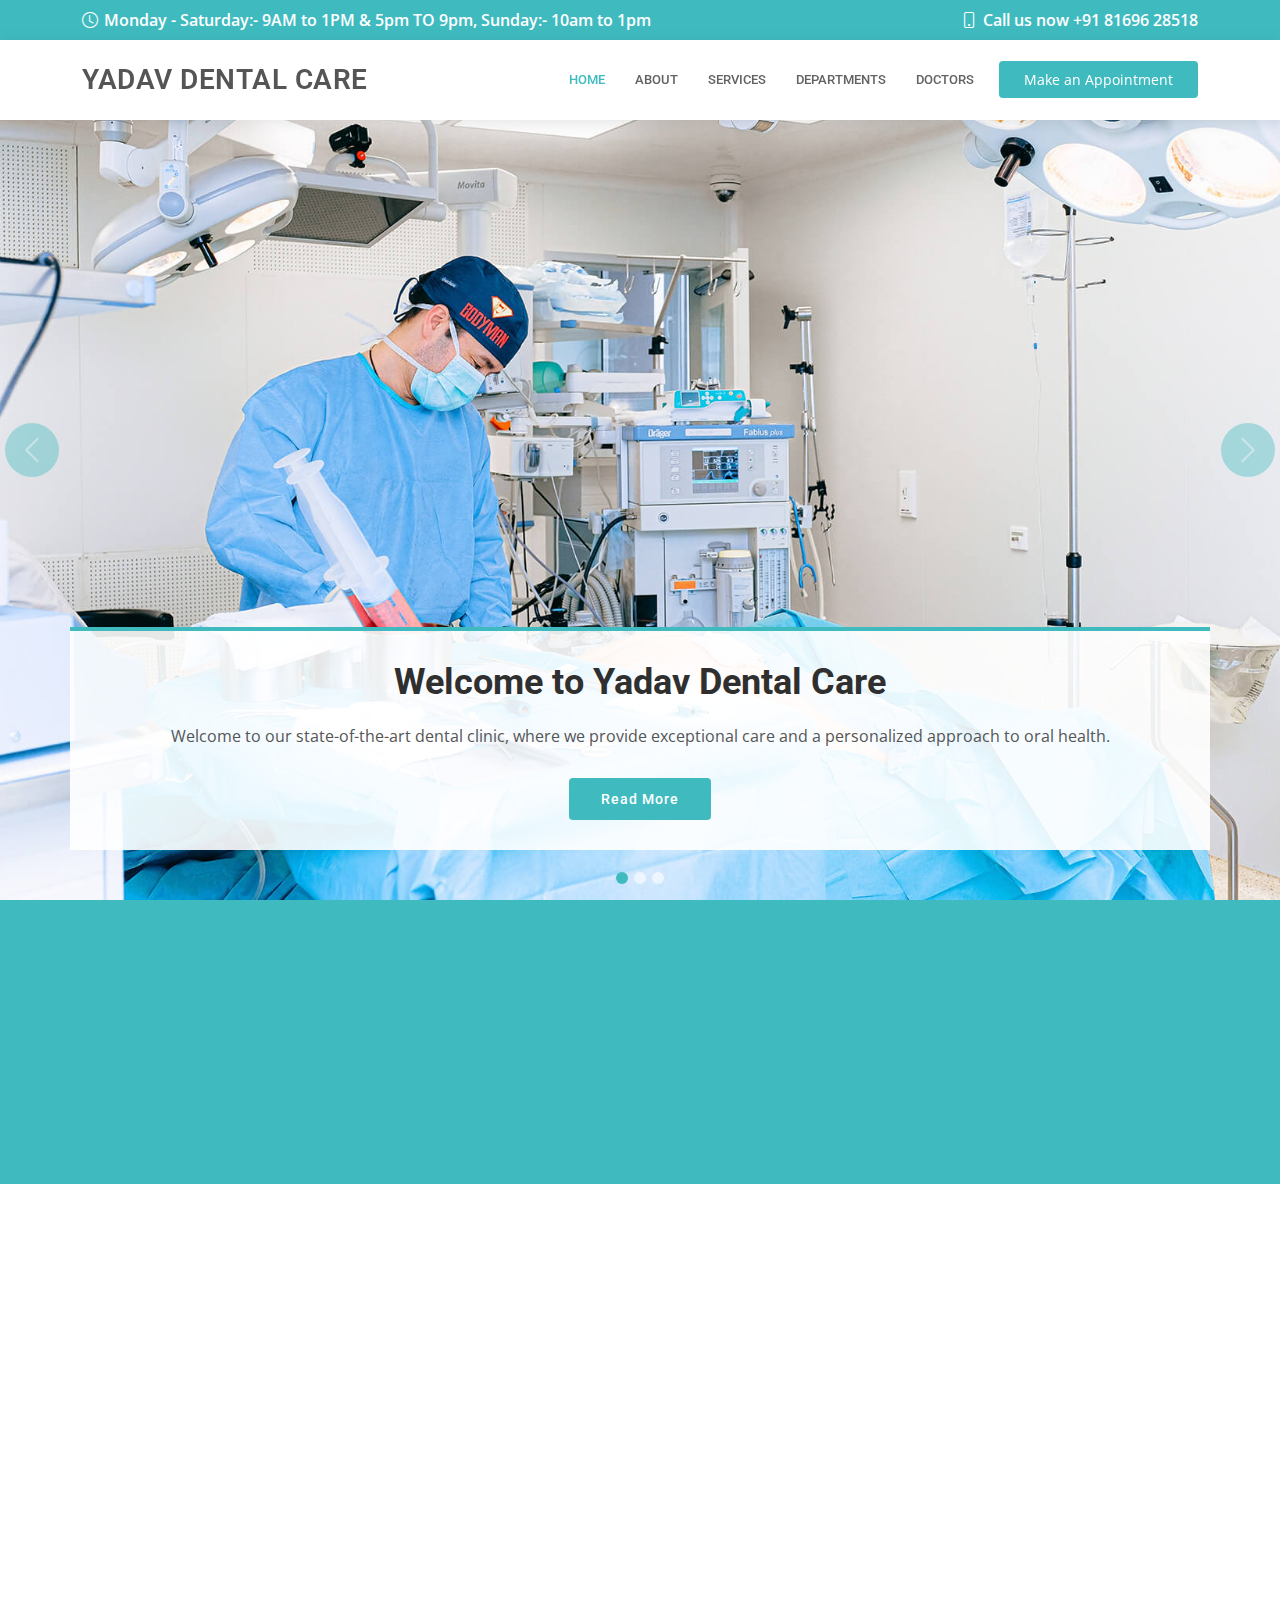
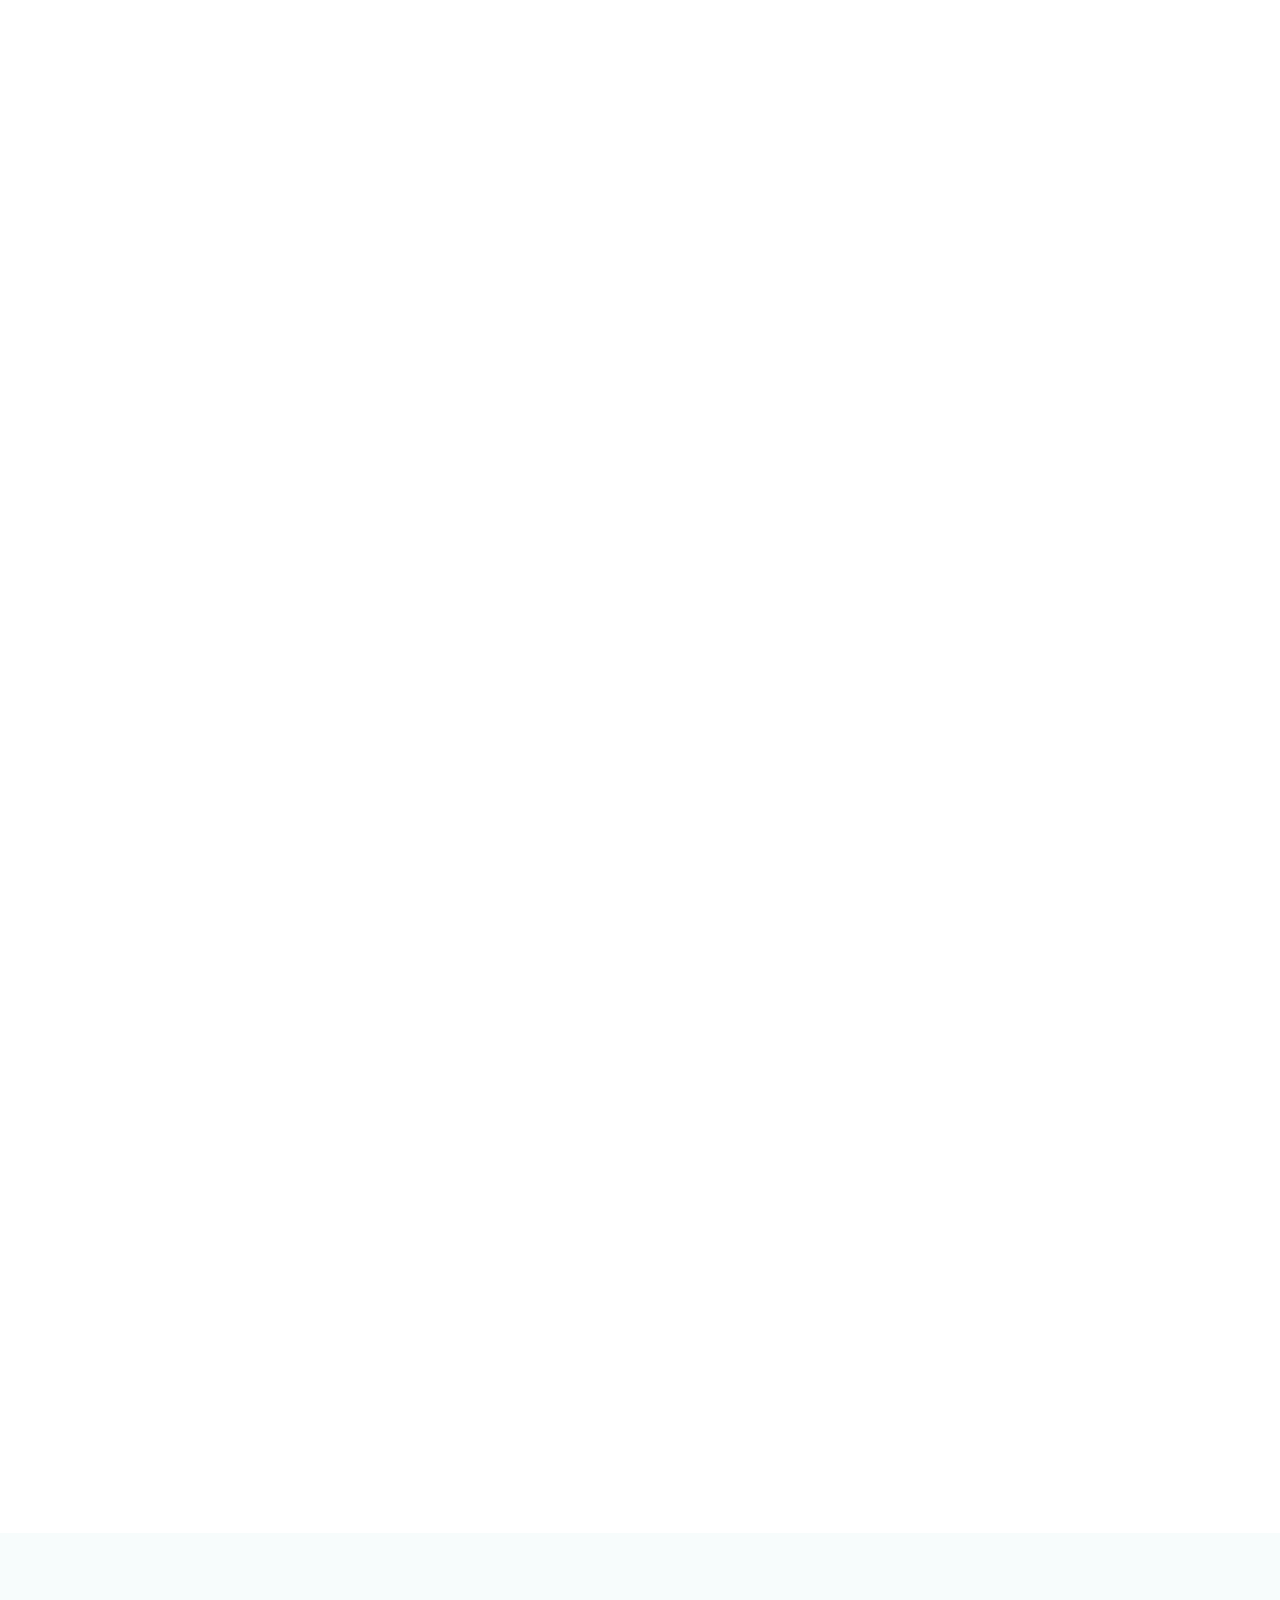
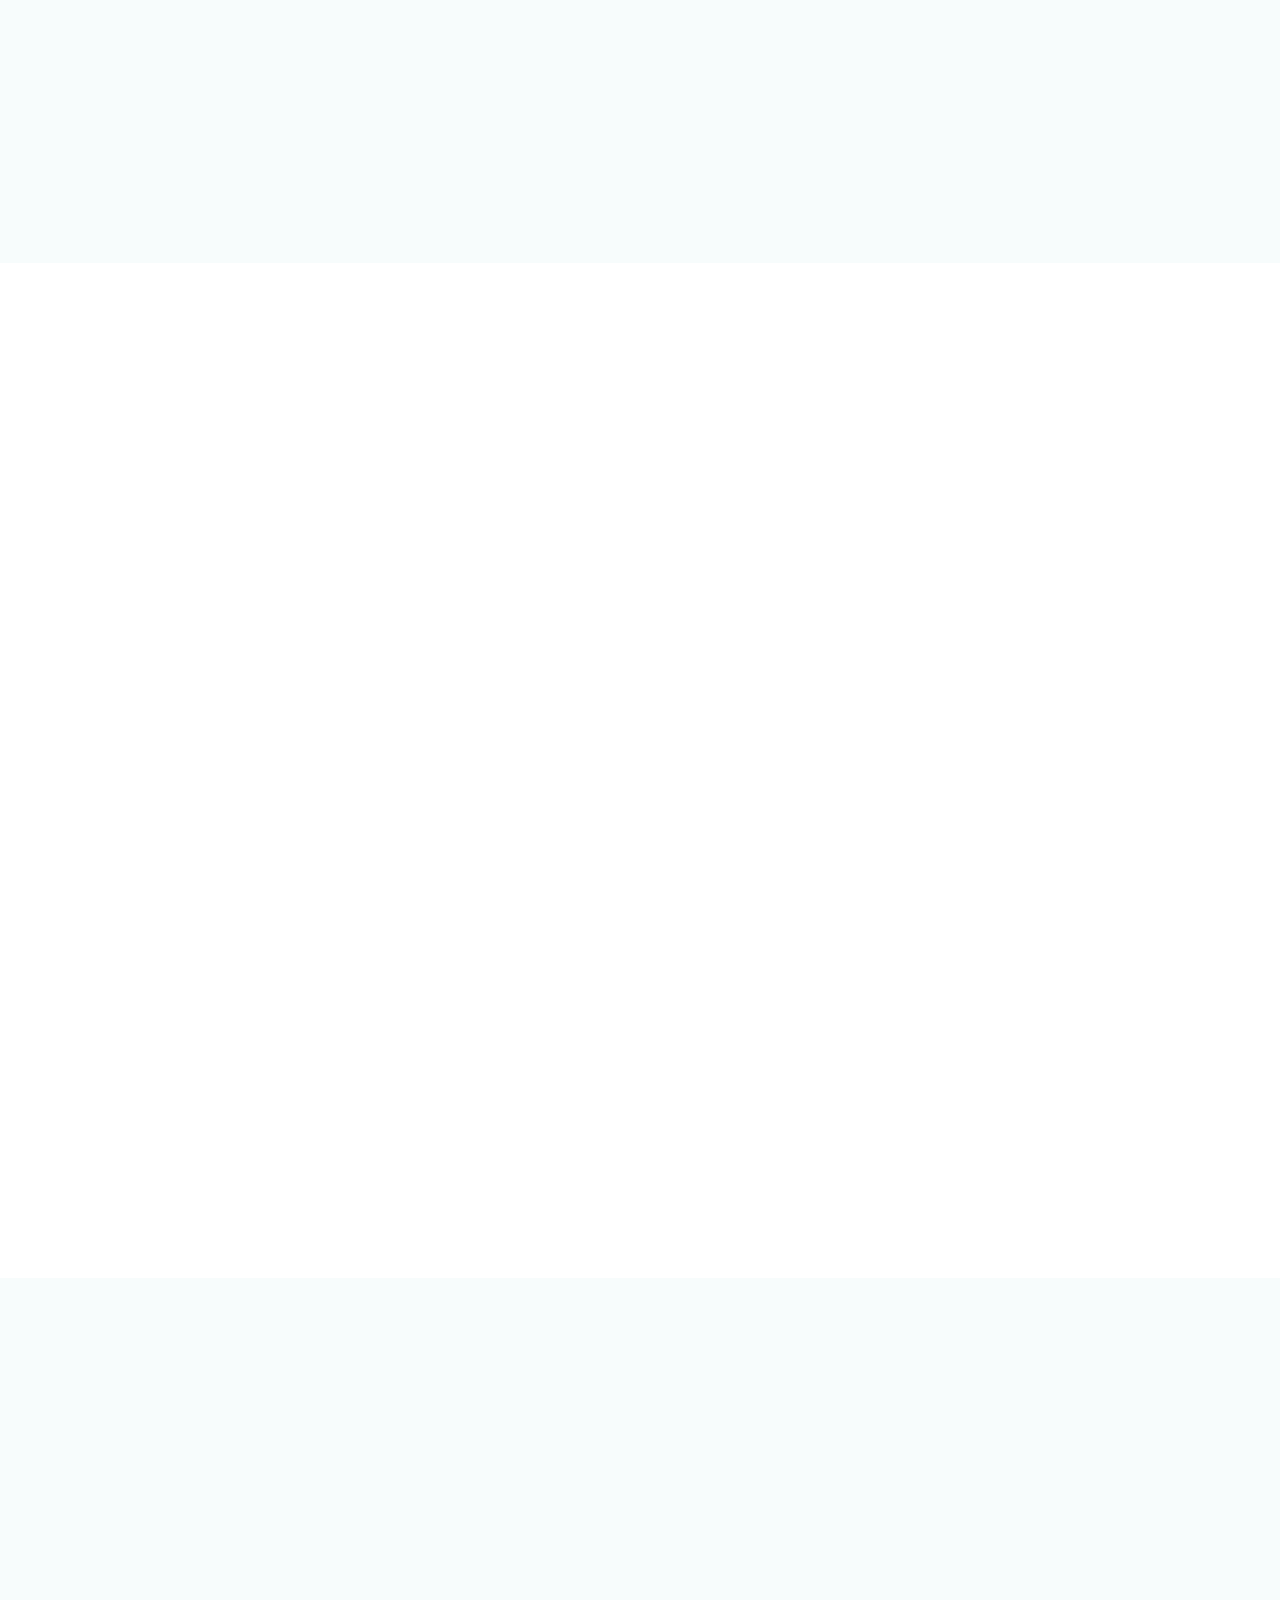
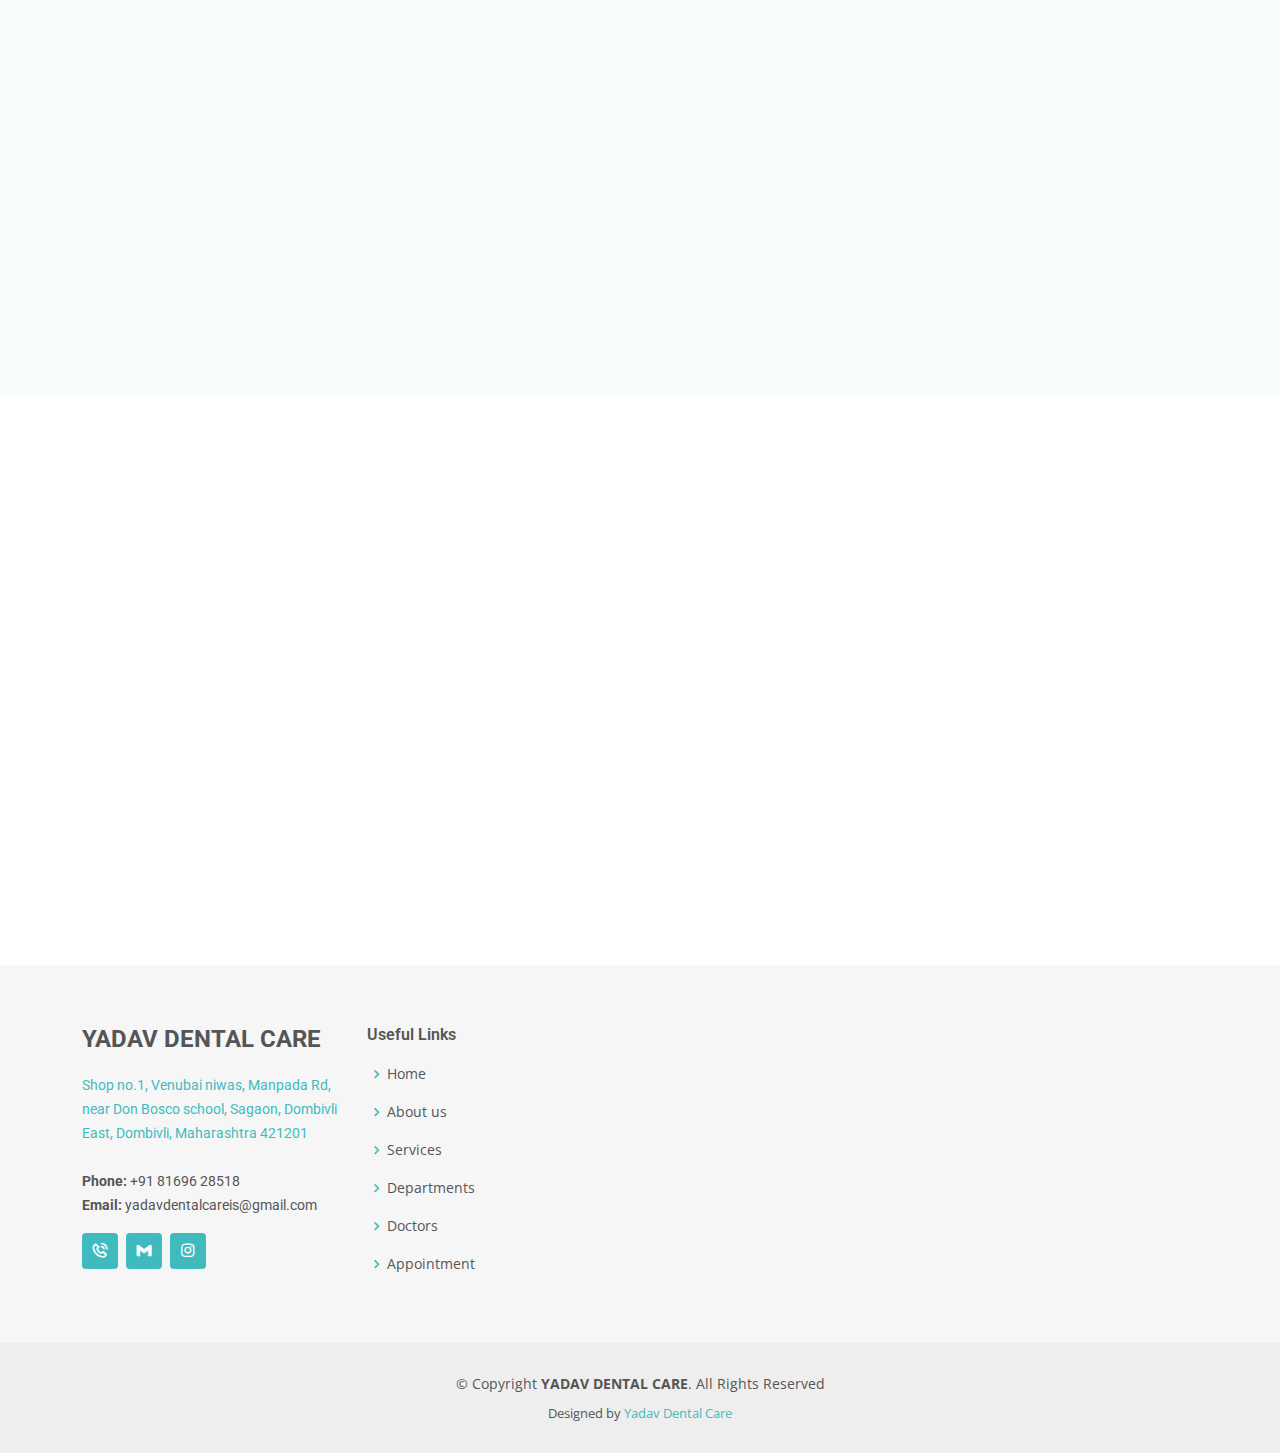
<file: index.html>
<!DOCTYPE html>
<html lang="en">

<head>
  <meta charset="utf-8">
  <meta content="width=device-width, initial-scale=1.0" name="viewport">

  <title>YADAV DENTAL CARE</title>
  <meta content="" name="description">
  <meta content="" name="keywords">

  <!-- Favicons -->
  <link href="logo.png" rel="icon">
  <link href="logo.png" rel="apple-touch-icon">

  <!-- Google Fonts -->
  <link href="https://fonts.googleapis.com/css?family=Open+Sans:300,300i,400,400i,600,600i,700,700i|Roboto:300,300i,400,400i,500,500i,600,600i,700,700i|Poppins:300,300i,400,400i,500,500i,600,600i,700,700i" rel="stylesheet">

  <!-- Vendor CSS Files -->
  <link href="assets/vendor/fontawesome-free/css/all.min.css" rel="stylesheet">
  <link href="assets/vendor/animate.css/animate.min.css" rel="stylesheet">
  <link href="assets/vendor/aos/aos.css" rel="stylesheet">
  <link href="assets/vendor/bootstrap/css/bootstrap.min.css" rel="stylesheet">
  <link href="assets/vendor/bootstrap-icons/bootstrap-icons.css" rel="stylesheet">
  <link href="assets/vendor/boxicons/css/boxicons.min.css" rel="stylesheet">
  <link href="assets/vendor/glightbox/css/glightbox.min.css" rel="stylesheet">
  <link href="assets/vendor/swiper/swiper-bundle.min.css" rel="stylesheet">

  <!-- Template Main CSS File -->
  <link href="assets/css/style.css" rel="stylesheet">
</head>

<body>

  <!-- ======= Top Bar ======= -->
  <div id="topbar" class="d-flex align-items-center fixed-top">
    <div class="container d-flex align-items-center justify-content-center justify-content-md-between">
      <div class="align-items-center d-none d-md-flex">
        <i class="bi bi-clock"></i> Monday - Saturday:- 9AM to 1PM & 5pm TO 9pm, Sunday:- 10am to 1pm
      </div>
      <div class="d-flex align-items-center">
        <i class="bi bi-phone"></i> Call us now +91 81696 28518
      </div>
    </div>
  </div>

  <!-- ======= Header ======= -->
  <header id="header" class="fixed-top">
    <div class="container d-flex align-items-center">
      <!-- Uncomment below if you prefer to use an image logo -->
       <h1 class="logo me-auto"><a href="index.html">YADAV DENTAL CARE</a></h1>

      <nav id="navbar" class="navbar order-last order-lg-0">
        <ul>
          <li><a class="nav-link scrollto " href="#hero">Home</a></li>
          <li><a class="nav-link scrollto" href="#about">About</a></li>
          <li><a class="nav-link scrollto" href="#services">Services</a></li>
          <li><a class="nav-link scrollto" href="#departments">Departments</a></li>
          <li><a class="nav-link scrollto" href="#doctors">Doctors</a></li>
        </ul>
        <i class="bi bi-list mobile-nav-toggle"></i>
      </nav><!-- .navbar -->

      <a href="https://forms.gle/T2R2mBU6mfADoh1R7" class="appointment-btn scrollto"><span class="d-none d-md-inline">Make an</span> Appointment</a>

    </div>
  </header><!-- End Header -->

  <!-- ======= Hero Section ======= -->
  <section id="hero">
    <div id="heroCarousel" data-bs-interval="5000" class="carousel slide carousel-fade" data-bs-ride="carousel">

      <ol class="carousel-indicators" id="hero-carousel-indicators"></ol>

      <div class="carousel-inner" role="listbox">

        <!-- Slide 1 -->
        <div class="carousel-item active" style="background-image: url(assets/img/slide/slide-1.jpg)">
          <div class="container">
            <h2>Welcome to <span>Yadav Dental Care </span></h2>
            <p>Welcome to our state-of-the-art dental clinic, where we provide exceptional care and a personalized approach to oral health.  <br>  
              </p>
            <a href="#about" class="btn-get-started scrollto">Read More</a>
          </div>
        </div>

        <!-- Slide 2 -->
        <div class="carousel-item" style="background-image: url(assets/img/slide/slide-2.jpg)">
          <div class="container">
            <h2>Do Regular Check-Up</h2>
            <p> At our Yadav Dental Care, we are committed to providing high-quality dental care in a warm and welcoming environment.            
              We believe in educating our patients on the importance of oral health and empowering them to take an active role in their dental care. 
              So if you're looking for a dental clinic that truly cares about your smile, look no further. Book an appointment today and experience the difference for yourself.</p>
            <a href="#about" class="btn-get-started scrollto">Read More</a>
          </div>
        </div>

        <!-- Slide 3 -->
        <div class="carousel-item" style="background-image: url(assets/img/slide/slide-3.jpg)">
          <div class="container">
            <h2>Your smile is our top priority.</h2>
            <p>Our experienced team of dental professionals utilizes the latest technology and techniques to deliver comprehensive and individualized treatment plans. 
               Whether you're in need of a routine check-up or a more complex procedure, our goal is to ensure your visit is as comfortable and stress-free as possible.</p>
            <a href="#about" class="btn-get-started scrollto">Read More</a>
          </div>
        </div>

      </div>

      <a class="carousel-control-prev" href="#heroCarousel" role="button" data-bs-slide="prev">
        <span class="carousel-control-prev-icon bi bi-chevron-left" aria-hidden="true"></span>
      </a>

      <a class="carousel-control-next" href="#heroCarousel" role="button" data-bs-slide="next">
        <span class="carousel-control-next-icon bi bi-chevron-right" aria-hidden="true"></span>
      </a>

    </div>
  </section><!-- End Hero -->

  <main id="main">

    <!-- ======= Cta Section ======= -->
    <section id="cta" class="cta">
      <div class="container" data-aos="zoom-in">

        <div class="text-center">
          <h3>In an emergency? Need help now?</h3>
          <p> If you are experiencing a dental emergency and need immediate help, it is important to Call your dentist's office and explain the situation. <br>
            Remember, seeking prompt treatment for a dental emergency can help prevent further damage and minimize the risk of long-term complications.
          </p>
          <a class="cta-btn scrollto" href="#appointment">Make an Make an Appointment</a>
        </div>

      </div>
    </section><!-- End Cta Section -->

    <!-- ======= About Us Section ======= -->
    <section id="about" class="about">
      <div class="container" data-aos="fade-up">

        <div class="section-title">
          <h2>About Us</h2>
          <p>Dental services are a range of procedures and treatments provided by dental professionals, such as dentists, dental hygienists, and dental assistants, to maintain and improve oral health. 
            Some common dental services</p>
        </div>

        <div class="row">
          <div class="col-lg-6" data-aos="fade-right">
            <img src="assets/img/gallery/gallery-1.jpeg" class="img-fluid" alt="">
          </div>
          <div class="col-lg-6 pt-4 pt-lg-0 content" data-aos="fade-left">
            <h3>A dental clinic is a healthcare facility that provides dental care services to patients.</h3>
            <p class="fst-italic">
              Dental clinics are staffed by dentists, dental hygienists, and other dental professionals who work together to diagnose and treat a wide range of oral health conditions.
            </p>
            <ul>
              <li><i class="bi bi-check-circle"></i>Fillings: Dental clinics can place fillings to repair small to medium-sized cavities caused by tooth decay.</li>
              <li><i class="bi bi-check-circle"></i> Dental implants: Dental clinics can place dental implants to replace missing teeth.</li>
              <li><i class="bi bi-check-circle"></i> Extractions: Dental clinics can extract damaged or diseased teeth that cannot be saved.</li>
              <li><i class="bi bi-check-circle"></i> Crowns and bridges: Dental clinics can place crowns and bridges to restore damaged or missing teeth.</li>
            </ul>
            <p>
              Dental clinics typically use advanced technology and equipment to provide high-quality care to patients, and they may also offer additional services, such as cosmetic dentistry, to enhance the appearance of their patients' smiles.
            </p>
          </div>
        </div>

      </div>
    </section><!-- End About Us Section -->

    <!-- ======= Counts Section ======= -->
    <section id="counts" class="counts">
      <div class="container" data-aos="fade-up">

        <div class="row no-gutters">

          <div class="col-lg-3 col-md-6 d-md-flex align-items-md-stretch">
            <div class="count-box">
              <i class="fas fa-user-md"></i>
              <span data-purecounter-start="0" data-purecounter-end="5" data-purecounter-duration="1" class="purecounter"></span>

              <p><strong>Doctors</strong> Dentists are highly trained medical professionals dedicated to oral health and hygiene.</p>
              <a href="#doctors">Find out more &raquo;</a>
            </div>
          </div>

          <div class="col-lg-3 col-md-6 d-md-flex align-items-md-stretch">
            <div class="count-box">
              <i class="far fa-hospital"></i>
              <span data-purecounter-start="0" data-purecounter-end="2" data-purecounter-duration="1" class="purecounter"></span>
              <p><strong>Departments</strong> 
                The dental department provides comprehensive oral care for patients of all ages.</p>
              <a href="#departments">Find out more &raquo;</a>
            </div>
          </div>

          <div class="col-lg-3 col-md-6 d-md-flex align-items-md-stretch">
            <div class="count-box">
              <i class="fas fa-flask"></i>
              <span data-purecounter-start="0" data-purecounter-end="2" data-purecounter-duration="1" class="purecounter"></span>
              <p><strong>Research Lab</strong> Dental research labs are at the forefront of innovation, developing new technologies and treatments for oral health.</p>
              <a href="#about">Find out more &raquo;</a>
            </div>
          </div>

          <div class="col-lg-3 col-md-6 d-md-flex align-items-md-stretch">
            <div class="count-box">
              <i class="fas fa-award"></i>
              <span data-purecounter-start="0" data-purecounter-end="5" data-purecounter-duration="1" class="purecounter"></span>
              <p><strong>Awards</strong> rerum asperiores dolor molestiae doloribu</p>
              <a href="#">Find out more &raquo;</a>
            </div>
          </div>

        </div>

      </div>
    </section><!-- End Counts Section -->

    <!-- ======= Features Section ======= -->
    
    <!-- ======= Services Section ======= -->
    <section id="services" class="services services">
      <div class="container" data-aos="fade-up">

        <div class="section-title">
          <h2>Services</h2>
          <p>Dental services are a range of procedures and treatments provided by dental professionals, such as dentists, dental hygienists, and dental assistants, to maintain and improve oral health. 
            Some common dental services
          </p>
        </div>

        <div class="row">
          <div class="col-lg-4 col-md-6 icon-box" data-aos="zoom-in" data-aos-delay="100">
            <div class="icon"><i class="fas fa-heartbeat"></i></div>
            <h4 class="title"><a href="">Endodontics</a></h4>
            <p class="description">This branch of dentistry focuses on the treatment of the inner parts of teeth, such as the root canal.</p>
          </div>
          <div class="col-lg-4 col-md-6 icon-box" data-aos="zoom-in" data-aos-delay="200">
            <div class="icon"><i class="fas fa-pills"></i></div>
            <h4 class="title"><a href="">Periodontics</a> </h4>
            <p class="description">This branch of dentistry focuses on the health of the gum and bone surrounding teeth.</p>
          </div>
          <div class="col-lg-4 col-md-6 icon-box" data-aos="zoom-in" data-aos-delay="300">
            <div class="icon"><i class="fas fa-hospital-user"></i></div>
            <h4 class="title"><a href="">Prosthodontics</a></h4>
            <p class="description">This branch of dentistry deals with the replacement of missing teeth with artificial ones, such as dentures and bridges.</p>
          </div>
          <div class="col-lg-4 col-md-6 icon-box" data-aos="zoom-in" data-aos-delay="100">
            <div class="icon"><i class="fas fa-dna"></i></div>
            <h4 class="title"><a href="">Oral surgery</a></h4>
            <p class="description">This includes procedures such as tooth extractions, wisdom teeth removal, and dental implants.</p>
          </div>
          <div class="col-lg-4 col-md-6 icon-box" data-aos="zoom-in" data-aos-delay="200">
            <div class="icon"><i class="fas fa-wheelchair"></i></div>
            <h4 class="title"><a href="">Preventive care</a></h4>
            <p class="description">This includes routine checkups, cleanings, fluoride treatments, and X-rays to prevent oral health problems before they develop.</p>
          </div>
          <div class="col-lg-4 col-md-6 icon-box" data-aos="zoom-in" data-aos-delay="300">
            <div class="icon"><i class="fas fa-notes-medical"></i></div>
            <h4 class="title"><a href="">Restorative care</a></h4>
            <p class="description">This includes procedures to repair damaged teeth, such as fillings, crowns, and bridges.</p>
          </div>
        </div>

      </div>
    </section><!-- End Services Section -->

    <!-- ======= Appointment Section ======= -->
    <section id="appointment" class="appointment section-bg">
      <div class="container" data-aos="fade-up">

        <div class="section-title">
          <h2>Make an Appointment</h2>
          <p>Hello, we're glad to have you here for your first appointment. Could you please let us know when you're typically available during the week, so we can find a suitable time for your appointment and any future check-ups?</p>
        </div>
        
        <div class="text-center">
          <a href="https://forms.gle/T2R2mBU6mfADoh1R7" class="appointment-btn scrollto"><span class="d-none d-md-inline">Make an</span> Appointment</a>
</div>

        <form action="forms/appo.php" method="post" role="form" class="php-email-form" data-aos="fade-up" data-aos-delay="100">
          <!-- PHP Added button 
            <div class="row">
            <div class="col-md-4 form-group">
              <input type="text" name="name" maxlength=" 30" class="form-control" id="name" placeholder="Enter patient Name" required>
            </div>
            <div class="col-md-4 form-group mt-3 mt-md-0">
              <input type="email" class="form-control" name="email" id="email" placeholder="Enter your Email" required>
            </div>
            <div class="col-md-4 form-group mt-3 mt-md-0">
              <input type="tel" size="9" maxlength="10" minlength="10" class="form-control" name="phone" id="phone" placeholder="Enter your Phone number" required>
            </div>
          </div>
          <div class="row">
            <div class="col-md-4 form-group mt-3">
              <input type="date" name="date" class="form-control datepicker" id="date" placeholder=" Select Appointment Date" required>
            </div>
          </div> -->
          <!-- <div class="form-group mt-3">
            <textarea class="form-control" name="message" rows="5" placeholder="Message (Optional)"></textarea>
          </div> -->

          <div class="my-3">
            <div class="loading">Loading</div>
            <div class="error-message"></div>
            <div class="sent-message">Your appointment request has been sent successfully. Thank you!</div>
          </div>

        </form>

      </div>
    </section><!-- End Appointment Section -->

    <!-- ======= Departments Section ======= -->
    <section id="departments" class="departments">
      <div class="container" data-aos="fade-up">

        <div class="section-title">
          <h2>Departments</h2>
          <p>The services offered by a dental department may include routine cleanings and check-ups, fillings and extractions, root canals, orthodontic treatments, and more. 
           <br> The goal of a dental department is to provide high-quality, comprehensive dental care to help patients maintain good oral health and prevent future dental problems.</p>
        </div>

        <div class="row" data-aos="fade-up" data-aos-delay="100">
          <div class="col-lg-4 mb-5 mb-lg-0">
            <ul class="nav nav-tabs flex-column">
              <li class="nav-item">
                <a class="nav-link active show" data-bs-toggle="tab" data-bs-target="#tab-1">
                  <h4>Preventive care</h4>
                  <p>This includes routine checkups, cleanings, fluoride treatments, and X-rays to prevent oral health problems before they develop.</p>
                </a>
              </li>

              <li class="nav-item mt-2">
                <a class="nav-link" data-bs-toggle="tab" data-bs-target="#tab-2">
                  <h4>Endodontics</h4>
                  <p>This branch of dentistry focuses on the treatment of the inner parts of teeth, such as the root canal.</p>
                </a>
              </li>

              <li class="nav-item mt-2">
                <a class="nav-link" data-bs-toggle="tab" data-bs-target="#tab-3">
                  <h4>Periodontics</h4>
                  <p>This branch of dentistry focuses on the health of the gum and bone surrounding teeth.</p>
                </a>
              </li>

              <li class="nav-item mt-2">
                <a class="nav-link" data-bs-toggle="tab" data-bs-target="#tab-4">
                  <h4>Prosthodontics</h4>
                  <p>This branch of dentistry deals with the replacement of missing teeth with artificial ones, such as dentures and bridges.</p>
                </a>
              </li>

              <li class="nav-item mt-2">
                <a class="nav-link" data-bs-toggle="tab" data-bs-target="#tab-5">
                  <h4>Restorative care</h4>
                  <p>This includes procedures to repair damaged teeth, such as fillings, crowns, and bridges.</p>
                </a>
              </li>

            </ul>
          </div>
          <div class="col-lg-8">
            <div class="tab-content">
              <div class="tab-pane active show" id="tab-1">
                <h3>Preventive care</h3>
                <p class="fst-italic">Preventive dental care is a type of dental care that focuses on maintaining good oral health and preventing the onset of dental problems. </p>
                <img src="assets/img/departments-1.jpg" alt="" class="img-fluid">
                <p> The goal of preventive dental care is to keep individuals free from oral health issues, such as cavities, gum disease, and other problems, by identifying and managing dental health risks before they lead to more serious issues. <br>
                  <br> Preventive dental care typically includes routine dental check-ups and cleanings, as well as treatments to address potential oral health problems, such as fluoride treatments, sealants, and X-rays. <br>
              <br> By receiving regular preventive dental care, individuals can help maintain good oral health, prevent the onset of dental problems, and enjoy a healthy, confident smile.
              <br> <br>  Some common examples of preventive dental care include: <br> <br>

1. Regular dental exams and cleanings <br>
2. Fluoride treatments <br>
3. Dental X-rays <br>
4. Dental sealants <br>
5. Instruction on proper brushing and flossing techniques <br>
6. Nutrition counseling <br>
7. Tobacco cessation counseling <br>

</p>
              </div>
              <div class="tab-pane" id="tab-2">
                <h3>Endodontics</h3>
                <p class="fst-italic">Endodontics is a specialty of dentistry that focuses on the diagnosis, treatment, and prevention of diseases of the dental pulp and the surrounding tissues of the tooth. </p>
                <img src="assets/img/departments-2.jpg" alt="" class="img-fluid">
              <p> An endodontist is a dentist who has completed advanced training in this field and specializes in providing endodontic treatments. <br>
                <br> Some common endodontic procedures include root canal therapy, apicoectomy, and retreatment of previous root canals. Endodontists use advanced technology and techniques to diagnose and treat issues related to the dental pulp, such as infections, abscesses, and injuries, in order to save damaged teeth and prevent the need for extraction. <br>
               <br> Endodontists work closely with other dental professionals, such as general dentists and specialists in other areas of dentistry, to provide comprehensive and coordinated dental care to their patients. <br>
               <br>  They play an important role in helping individuals maintain good oral health and preventing the onset of serious dental problems.</p>             
               </div>

              <div class="tab-pane" id="tab-3">
                <h3>Periodontics</h3>
                <p class="fst-italic">Periodontics is a branch of dentistry that focuses on the health of the gums and other supporting structures of the teeth, such as the bones and ligaments.</p>
                <img src="assets/img/departments-3.jpg" alt="" class="img-fluid">
                <p>Periodontists are specialized dentists who treat conditions and diseases of the gums and other supporting structures of the teeth. <br>
                <br> Some common procedures performed by periodontists include scaling and root planing to remove plaque and tartar from the teeth and gums, periodontal surgery to treat gum disease, placement of dental implants to replace missing teeth, and gum grafting to restore damaged or receded gums. <br>
              <br> If you have gum disease, bleeding gums, loose teeth, or other issues with your gums, you may be referred to a periodontist by your general dentist for a consultation. The periodontist will evaluate your condition and develop a treatment plan to help restore your gum health. <br>
            <br> It's important to maintain good gum health, as gum disease has been linked to other serious health problems, such as heart disease, stroke, and diabetes. By visiting a periodontist regularly, you can help ensure that your gums stay healthy and strong, and reduce your risk of developing more serious health problems.</p>
              </div>

              <div class="tab-pane" id="tab-4">
                <h3>Prosthodontics</h3>
                <p class="fst-italic">Prosthodontics is a specialty within dentistry that focuses on the replacement of missing teeth and the restoration of damaged or misshapen teeth.</p>
                <img src="assets/img/departments-4.jpg" alt="" class="img-fluid">
                <p>Prosthodontists are specialized dentists who have received advanced training in the design, manufacture, and placement of dental prostheses, such as dentures, bridges, crowns, and implants. <br>
                  <br> If you have missing or damaged teeth, or if you are unhappy with the appearance of your smile, you may benefit from a consultation with a prosthodontist. The prosthodontist will evaluate your condition and develop a treatment plan to help restore your dental health and improve your smile. <br> <br>
                   Prosthodontic procedures can help improve the appearance, function, and health of your teeth and gums. Some common procedures performed by prosthodontists include: <br>
                 <br>1.  Denture placement: For patients who have lost all or most of their natural teeth, dentures can provide a lifelike replacement that can help restore the ability to chew, speak, and smile with confidence. <br>
 
                <br> 2. Crown placement: Crowns are tooth-shaped caps that are placed over damaged or misshapen teeth to protect them from further damage and improve their appearance. <br>
                 
                <br> 3. Bridge placement: Bridges are dental prostheses that are used to replace missing teeth. They are anchored in place using the remaining natural teeth or dental implants. <br>
                 
                <br> 4. Implant placement: Dental implants are artificial tooth roots that are placed into the jawbone to support replacement teeth. They can provide a stable, long-lasting solution for missing teeth.</p>
              </div>

              <div class="tab-pane" id="tab-5">
                <h3>Restorative care </h3>
                <p class="fst-italic">Restorative dentistry is a branch of dentistry that focuses on repairing and restoring damaged, decayed, or missing teeth.</p>
                <img src="assets/img/departments-5.jpg" alt="" class="img-fluid">
                <p>  The goal of restorative dentistry is to bring the teeth back to their normal function and appearance, improving oral health and enhancing the patient's overall quality of life. <br>
                  <br> If you have damaged, decayed, or missing teeth, you may benefit from restorative dentistry procedures. <br>
                  <br> <br> Some common restorative dental procedures include: <br>
                  <br> 1. Fillings: Fillings are used to repair small to medium-sized cavities caused by tooth decay. They can be made of various materials, including amalgam (silver), composite (tooth-colored), gold, and porcelain. <br>
                  <br> 2. Crowns: Crowns, also known as caps, are dental prostheses that fit over damaged or decayed teeth, protecting them from further damage and restoring their appearance. <br>
                  <br> 3. Bridges: Bridges are dental prostheses used to replace missing teeth. They are anchored in place using the remaining natural teeth or dental implants. <br>
                  <br> 4. Dental Implants: Dental implants are artificial tooth roots that are placed into the jawbone to support replacement teeth. They can provide a stable, long-lasting solution for missing teeth. <br>
                  <br> 5. Dentures: Dentures are removable dental prostheses that replace missing teeth. They can be used to replace all of the teeth or just a few missing teeth.


                </p>
              </div>

            </div>
          </div>
        </div>

      </div>
    </section><!-- End Departments Section -->

    <!-- ======= Doctors Section ======= -->
    <section id="doctors" class="doctors section-bg">
      <div class="container" data-aos="fade-up">

        <div class="section-title">
          <h2>Doctors</h2>
          <p>A dentist, also known as a dental practitioner, is a healthcare professional who specializes in the diagnosis, prevention, and treatment of oral diseases and conditions. Dentists play a critical role in maintaining the oral health of patients, and they can provide a wide range of services.</p>
        </div>

        <div class="row">

          <div class="col-lg-3 col-md-6 d-flex align-items-stretch">
            <div class="member" data-aos="fade-up" data-aos-delay="100">
              <div class="member-img">
                <img src="assets/img/doctors/dr-1.png" class="img-fluid" alt="">

              </div>
              <div class="member-info">
                <h4>Dr.Kalpana Yadav</h4>
                <span>Dental Surgen</span>
              </div>
            </div>
          </div>

          <div class="col-lg-3 col-md-6 d-flex align-items-stretch">
            <div class="member" data-aos="fade-up" data-aos-delay="200">
              <div class="member-img">
                <img src="assets/img/doctors/dr-2.jpeg" class="img-fluid" alt="">
              </div>
              <div class="member-info">
                <h4>Dr.Pushpak Ladhe</h4>
                <span>Endodontist</span>
              </div>
            </div>
          </div>

          <div class="col-lg-3 col-md-6 d-flex align-items-stretch">
            <div class="member" data-aos="fade-up" data-aos-delay="300">
              <div class="member-img">
                <img src="assets/img/doctors/dr-3.jpeg" class="img-fluid" alt="">
              </div>
              <div class="member-info">
                <h4>Dr.sachin hotkar</h4>
                <span>Pedodontist</span>
              </div>
            </div>
          </div>

          <div class="col-lg-3 col-md-6 d-flex align-items-stretch">
            <div class="member" data-aos="fade-up" data-aos-delay="400">
              <div class="member-img">
                <img src="assets/img/doctors/dr-4.jpeg" class="img-fluid" alt="">
              </div>
              <div class="member-info">
                <h4>Dr.Sasmit Chaudhari</h4>
                <span>Oral-Surgen</span>
              </div>
            </div>
          </div>

        </div>

      </div>
    </section><!-- End Doctors Section -->

    <!-- ======= Gallery Section ======= -->
    <section id="gallery" class="gallery">
      <div class="container" data-aos="fade-up">

        <div class="section-title">
          <h2>Gallery</h2>
          <p>we're building a gallery to showcase our work and promote dental health. Would you be comfortable with us taking photographs or videos during your appointment to feature in our gallery? Your privacy will be respected.</p>
        </div>

        <div class="gallery-slider swiper">
          <div class="swiper-wrapper align-items-center">
            <div class="swiper-slide"><a class="gallery-lightbox" href="assets/img/gallery/gallery-1.jpeg"><img src="assets/img/gallery/gallery-1.jpeg" class="img-fluid" alt=""></a></div>
            <div class="swiper-slide"><a class="gallery-lightbox" href="assets/img/gallery/gallery-2.jpeg"><img src="assets/img/gallery/gallery-2.jpeg" class="img-fluid" alt=""></a></div>
            <div class="swiper-slide"><a class="gallery-lightbox" href="assets/img/gallery/gallery-3.jpg"><img src="assets/img/gallery/gallery-3.jpg" class="img-fluid" alt=""></a></div>
            <div class="swiper-slide"><a class="gallery-lightbox" href="assets/img/gallery/gallery-4.jpg"><img src="assets/img/gallery/gallery-4.jpg" class="img-fluid" alt=""></a></div>
            <div class="swiper-slide"><a class="gallery-lightbox" href="assets/img/gallery/gallery-5.jpg"><img src="assets/img/gallery/gallery-5.jpg" class="img-fluid" alt=""></a></div>
            <div class="swiper-slide"><a class="gallery-lightbox" href="assets/img/gallery/gallery-6.jpg"><img src="assets/img/gallery/gallery-6.jpg" class="img-fluid" alt=""></a></div>
            <div class="swiper-slide"><a class="gallery-lightbox" href="assets/img/gallery/gallery-7.jpg"><img src="assets/img/gallery/gallery-7.jpg" class="img-fluid" alt=""></a></div>
          </div>
          <div class="swiper-pagination"></div>
        </div>

      </div>
    </section><!-- End Gallery Section -->

  </main><!-- End #main -->

  <!-- ======= Footer ======= -->
  <footer id="footer">
    <div class="footer-top">
      <div class="container">
        <div class="row">

          <div class="col-lg-3 col-md-6">
            <div class="footer-info">
              <h3>YADAV DENTAL CARE</h3>
              <a href="https://g.co/kgs/T1aH8oY"><p>Shop no.1, Venubai niwas, Manpada Rd, <br> near Don Bosco school, Sagaon, Dombivli East, Dombivli, Maharashtra 421201 <br> <br></a> <p>

                <strong>Phone:</strong> +91 81696 28518<br>
                <strong>Email:</strong> yadavdentalcareis@gmail.com<br>
              </p>
              <div class="social-links mt-3">
                <a href="tel:+91 8169628518" class="Call"><i class="bx bx-phone-call"></i></a>
                <a href=mailto:yadavdentalcareis@gmail.com class="gmail"><i class="bx bxl-gmail"></i></a>
                <a href="https://www.instagram.com/yadav.dental.care/" class="instagram"><i class="bx bxl-instagram"></i></a>

              </div>
            </div>
          </div>

          <div class="col-lg-2 col-md-6 footer-links">
            <h4>Useful Links</h4>
            <ul>
              <li><i class="bx bx-chevron-right"></i> <a href="#">Home</a></li>
              <li><i class="bx bx-chevron-right"></i> <a href="#about">About us</a></li>
              <li><i class="bx bx-chevron-right"></i> <a href="#services">Services</a></li>
              <li><i class="bx bx-chevron-right"></i> <a href="#departments">Departments</a></li>
              <li><i class="bx bx-chevron-right"></i> <a href="#doctors">Doctors</a></li>
              <li><i class="bx bx-chevron-right"></i> <a href="https://forms.gle/T2R2mBU6mfADoh1R7">Appointment</a></li>
              
            </ul>
          </div>
        </div>
      </div>
    </div>

    <div class="container">
      <div class="copyright">
        &copy; Copyright <strong><span>YADAV DENTAL CARE</span></strong>. All Rights Reserved
      </div>
      <div class="credits">
        Designed by <a href="">Yadav Dental Care</a>
      </div>
    </div>
  </footer><!-- End Footer -->

  <div id="preloader"></div>
  <a href="#" class="back-to-top d-flex align-items-center justify-content-center"><i class="bi bi-arrow-up-short"></i></a>

  <!-- Vendor JS Files -->
  <script src="assets/vendor/purecounter/purecounter_vanilla.js"></script>
  <script src="assets/vendor/aos/aos.js"></script>
  <script src="assets/vendor/bootstrap/js/bootstrap.bundle.min.js"></script>
  <script src="assets/vendor/glightbox/js/glightbox.min.js"></script>
  <script src="assets/vendor/swiper/swiper-bundle.min.js"></script>
  <script src="assets/vendor/php-email-form/validate.js"></script>

  <!-- Template Main JS File -->
  <script src="assets/js/main.js"></script>

</body>

</html>
</file>
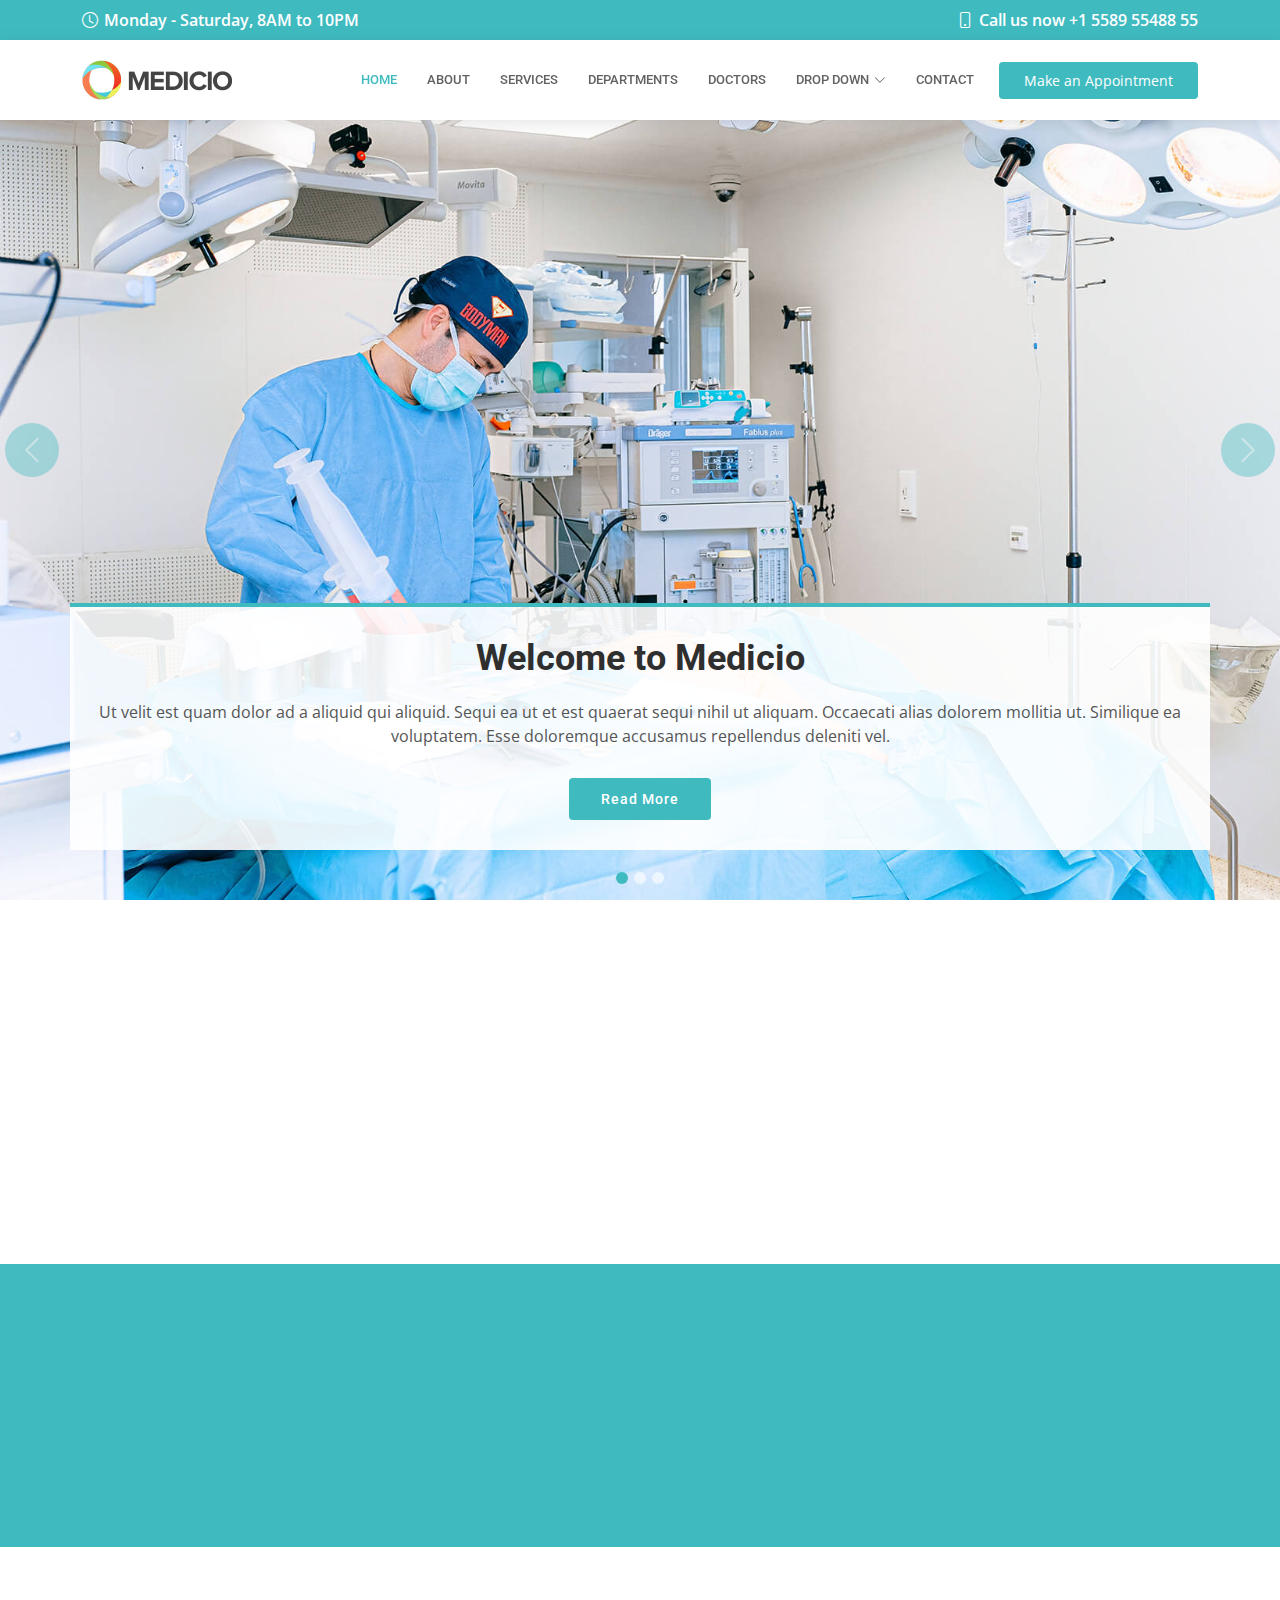
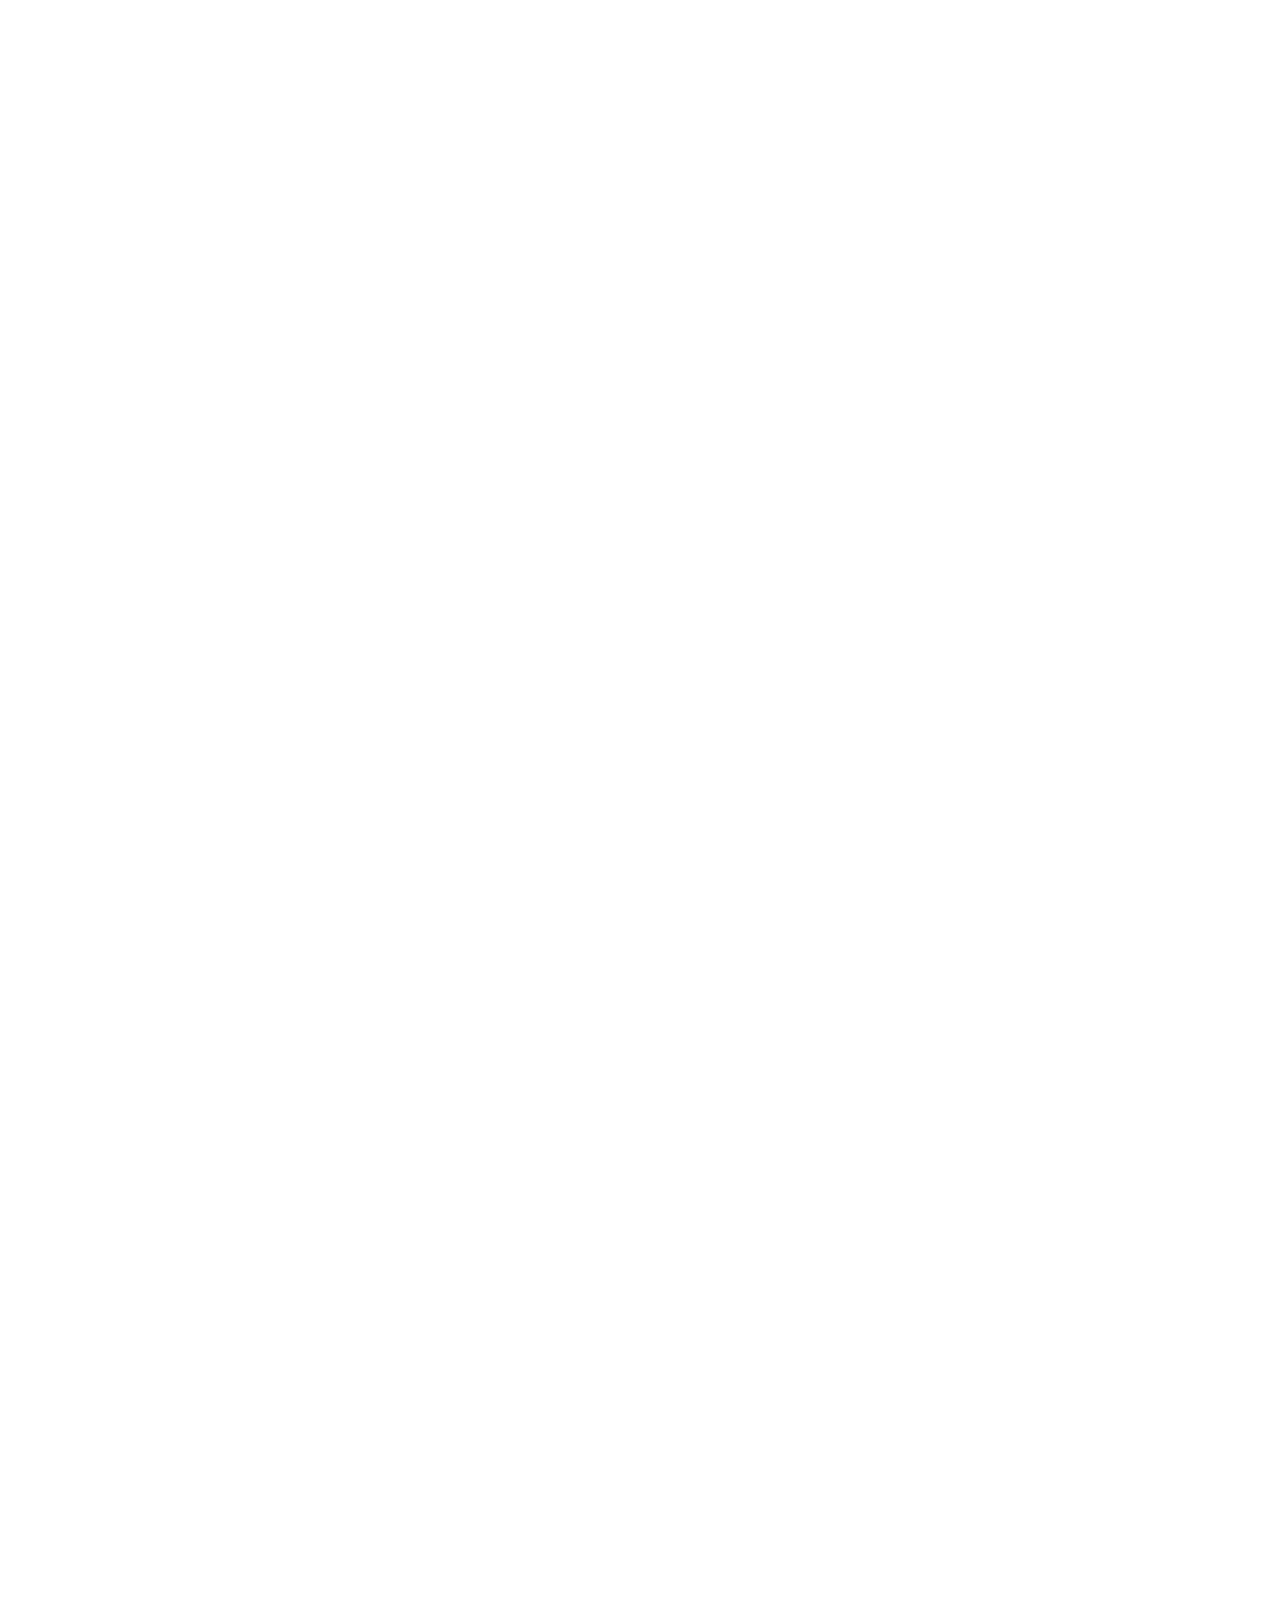
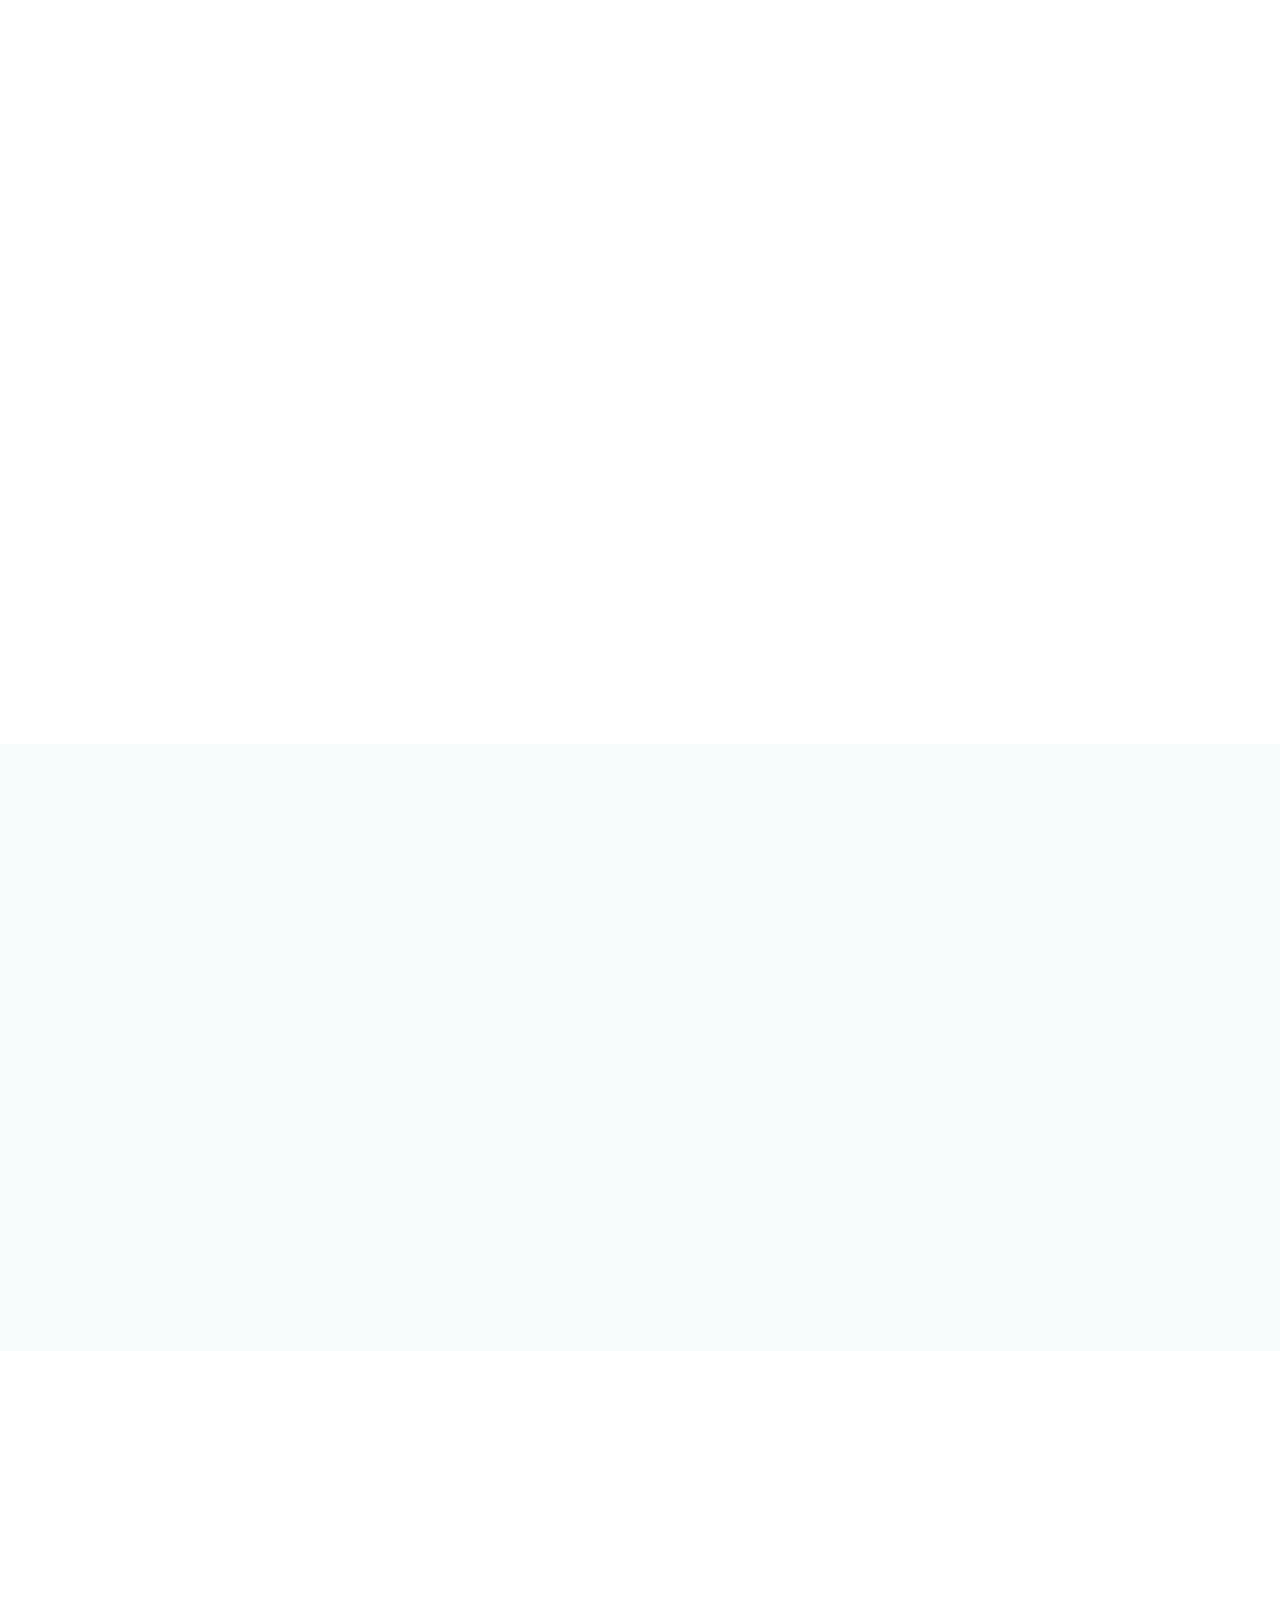
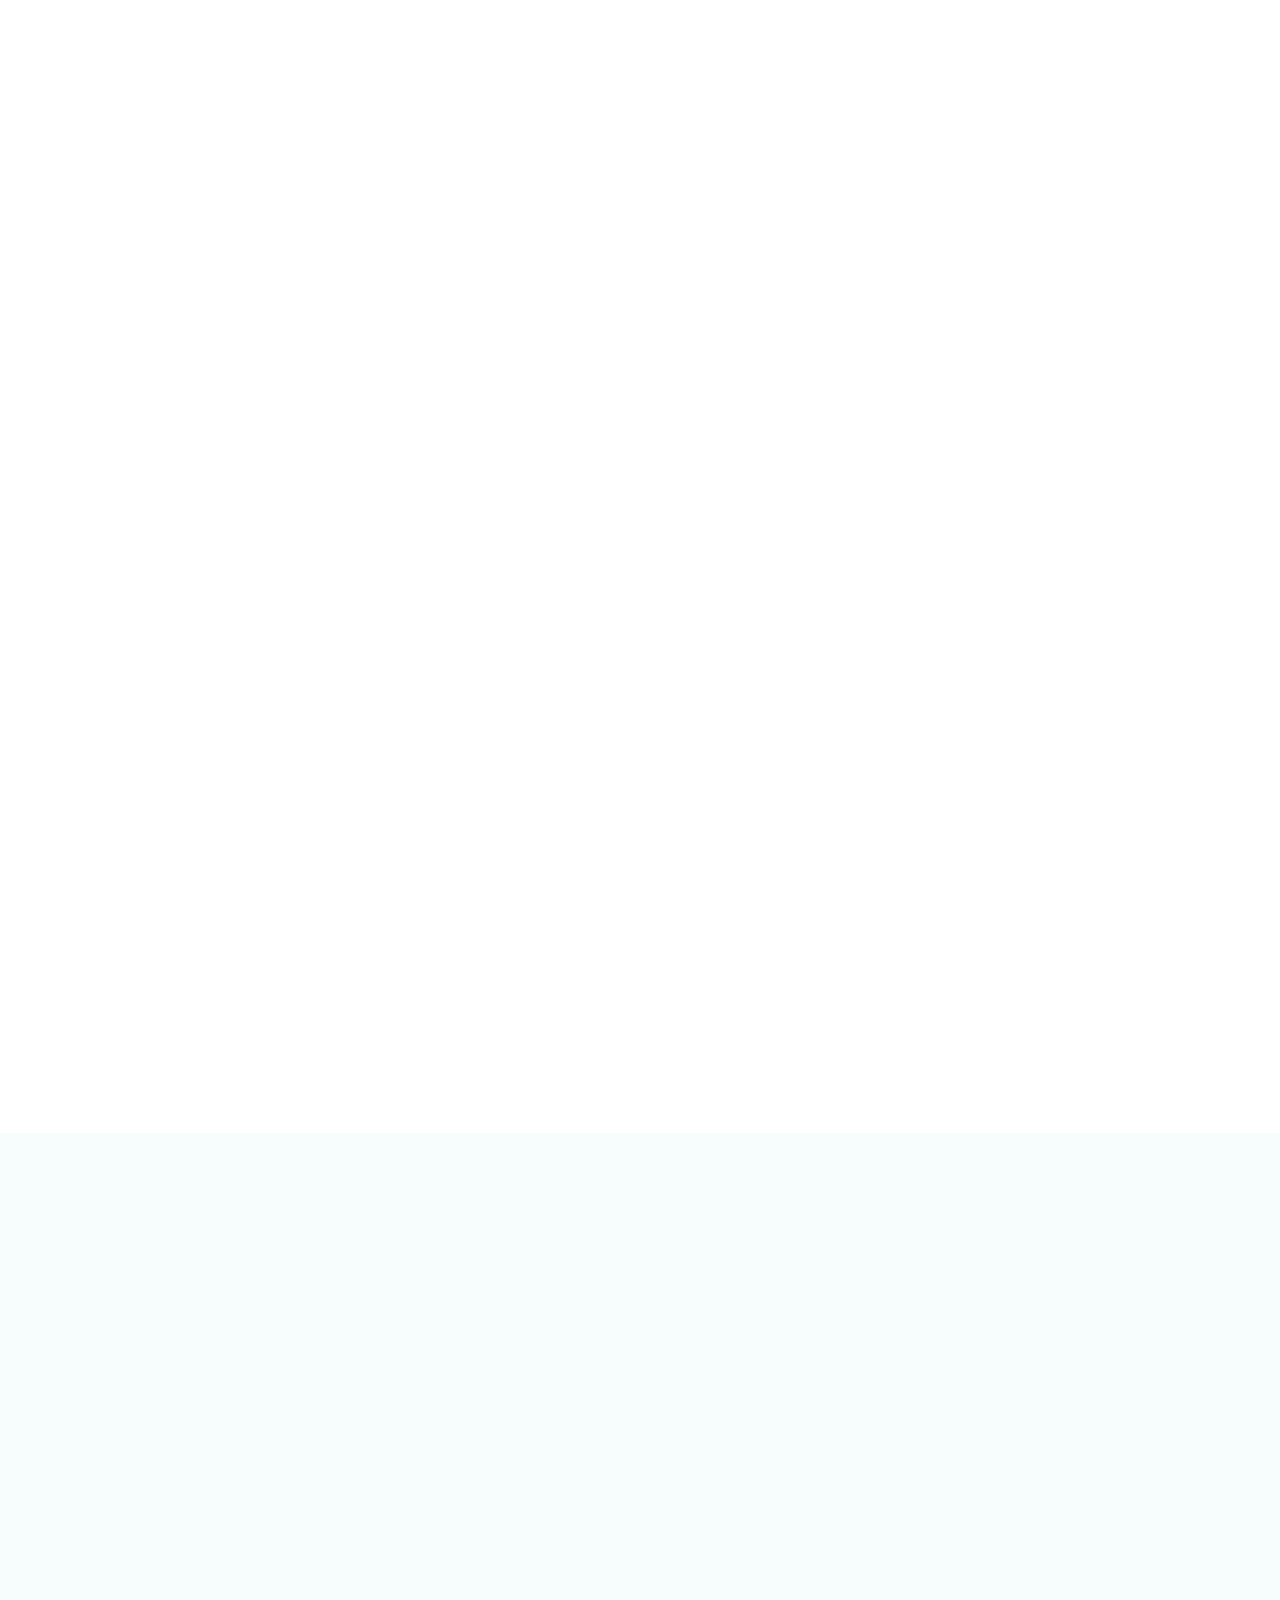
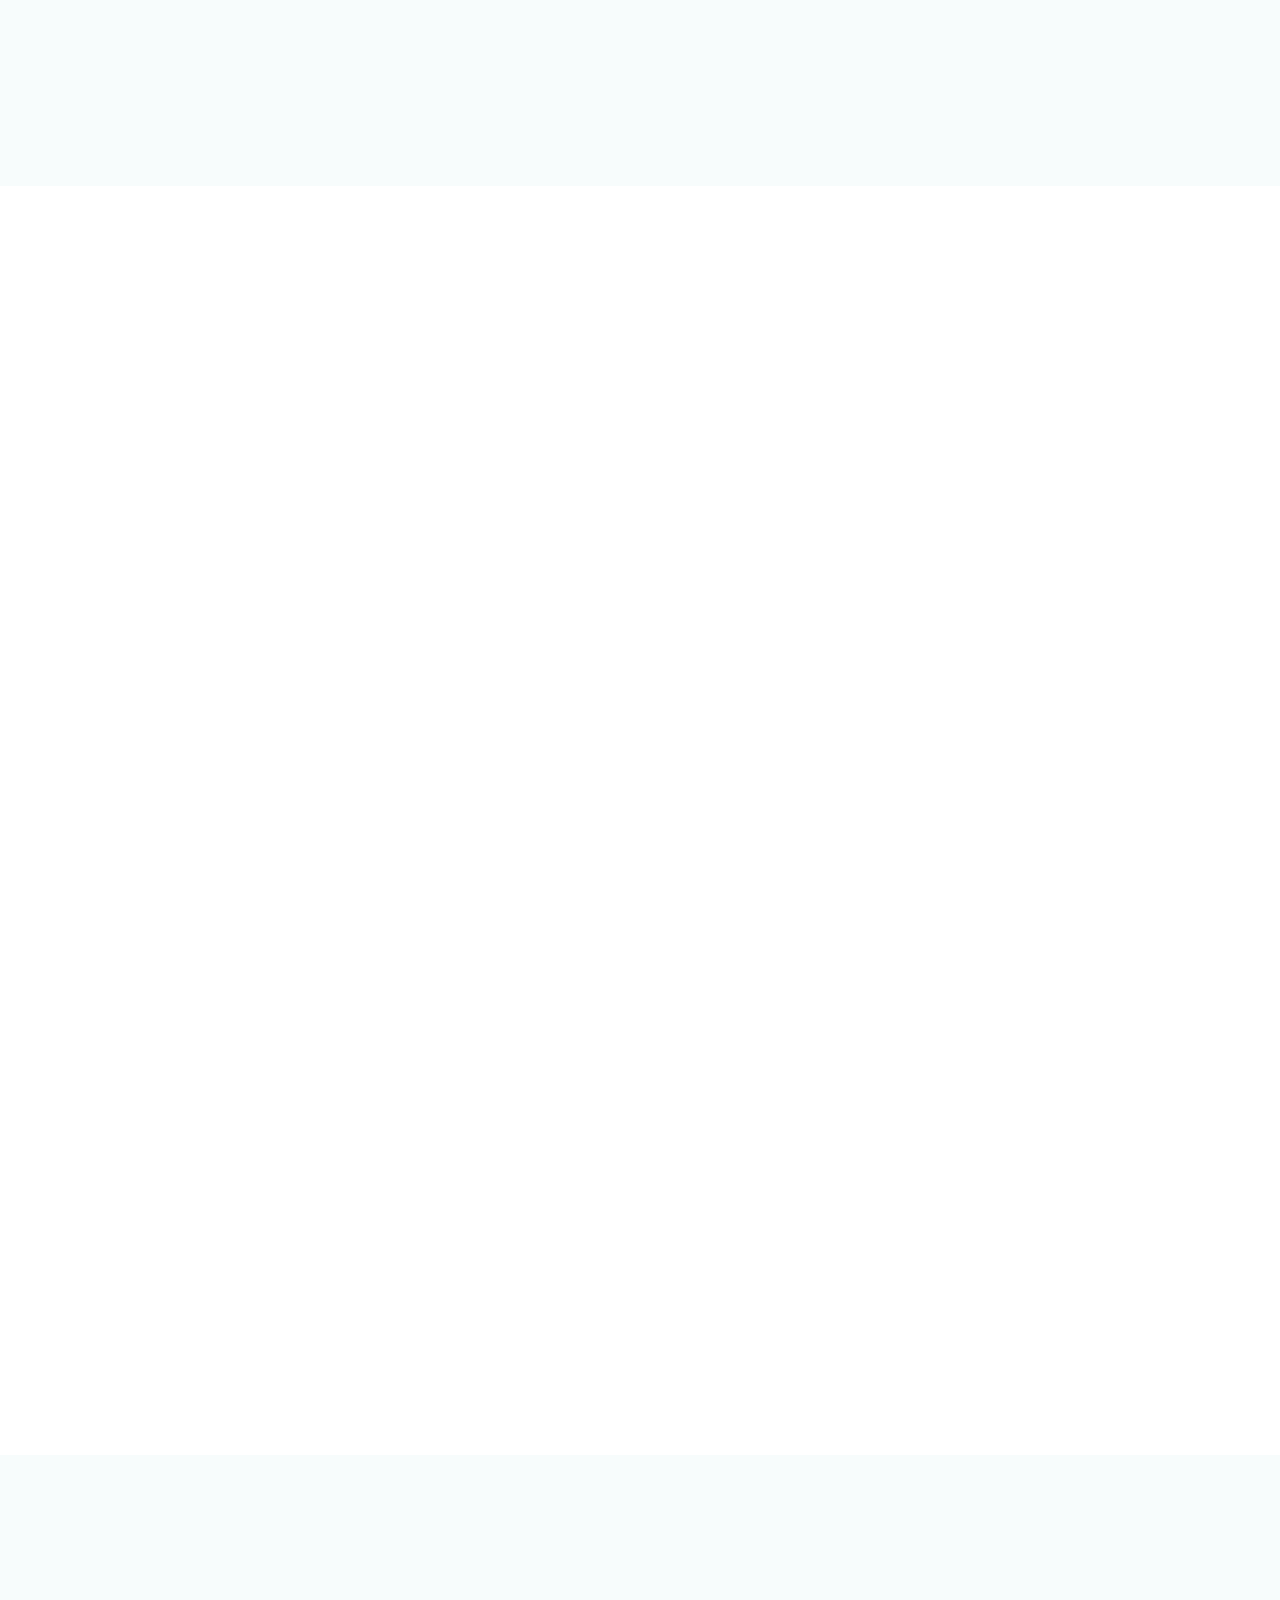
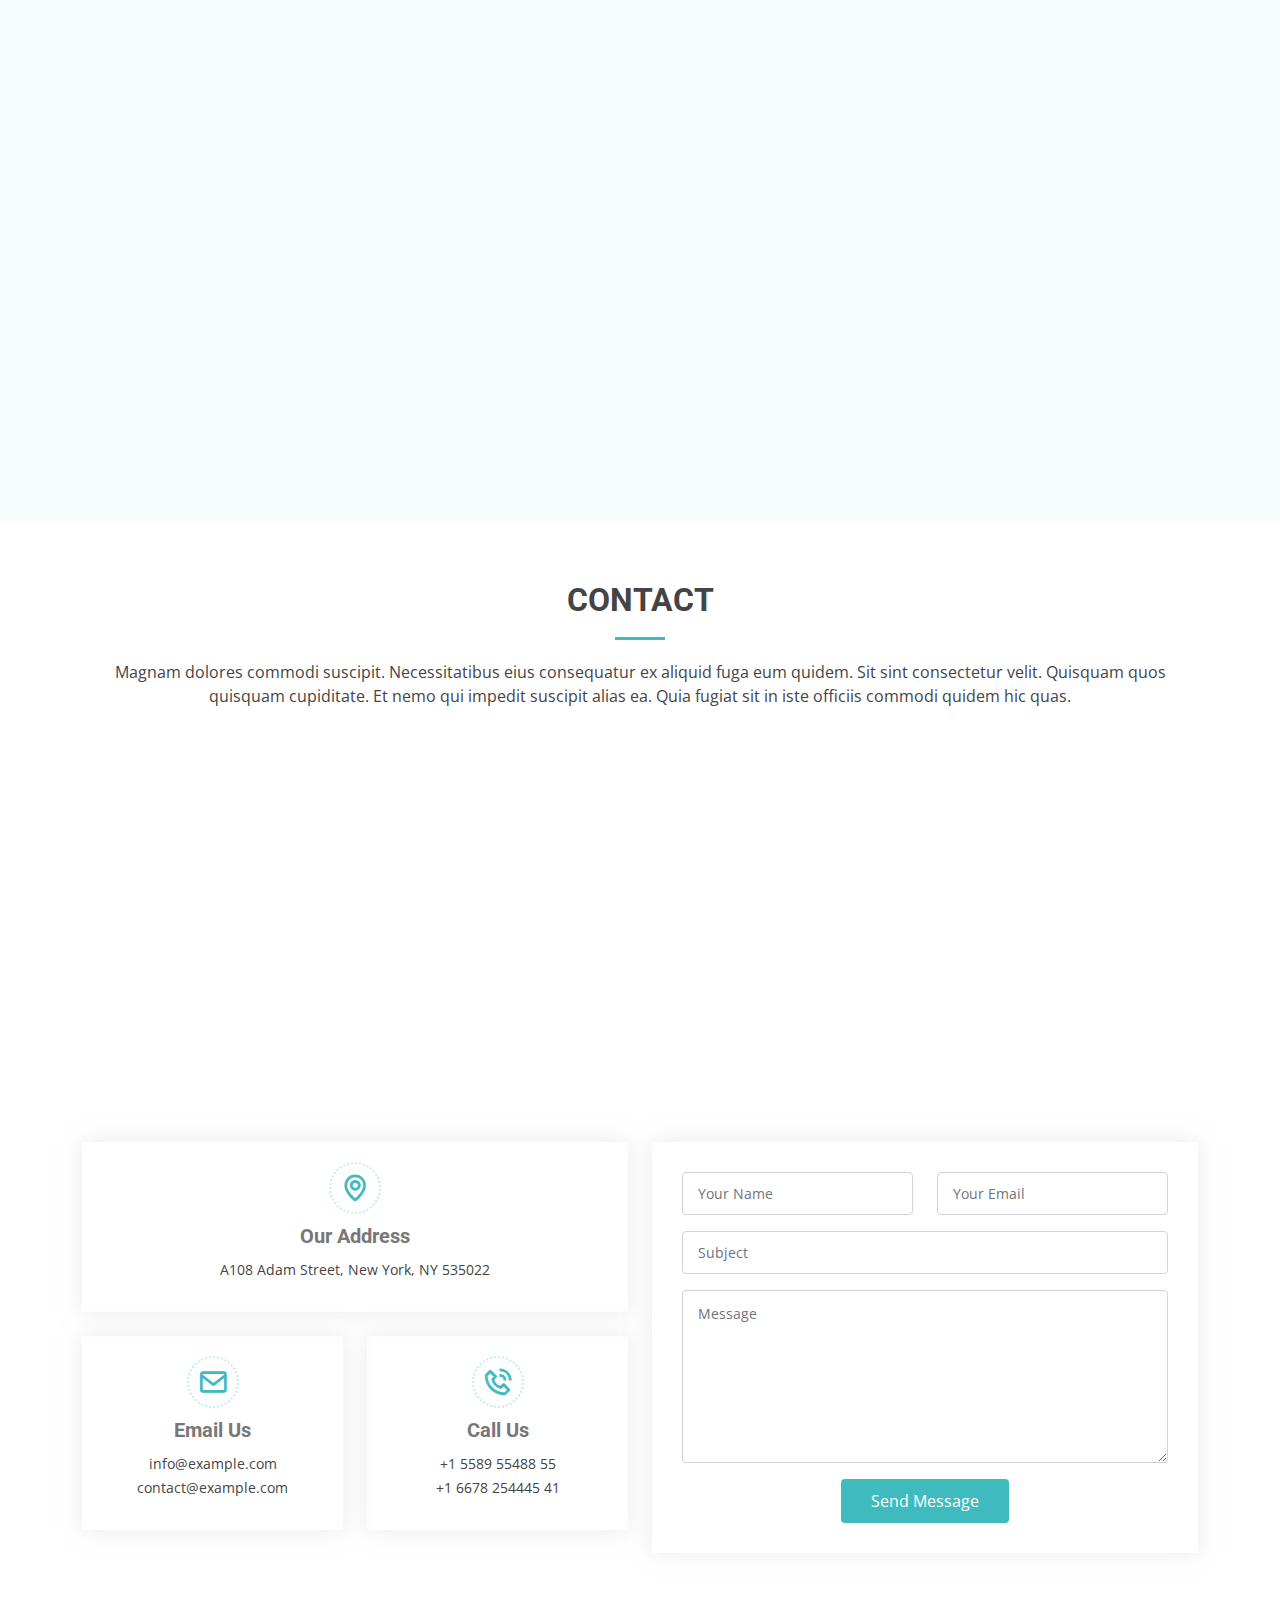
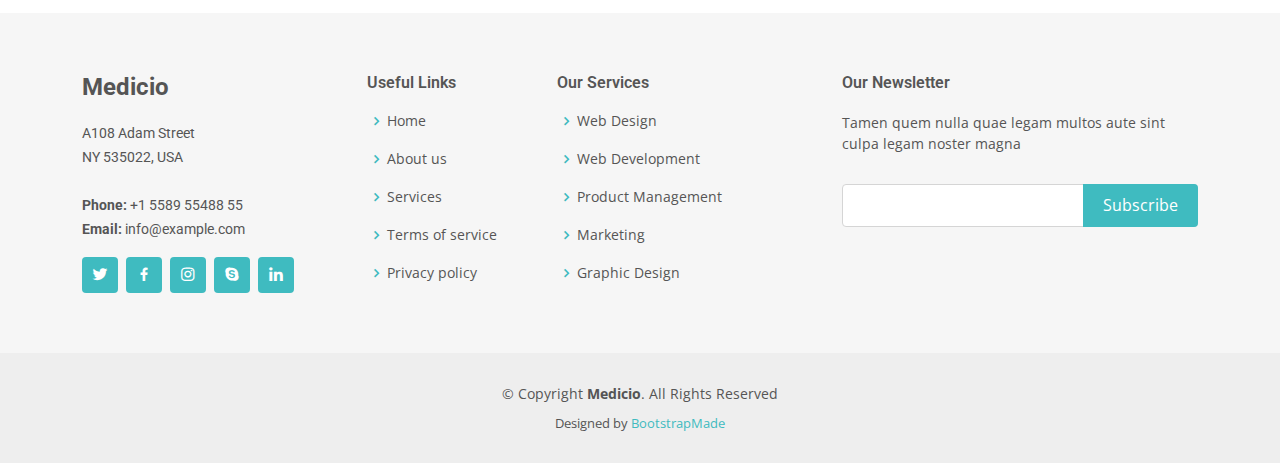
<file: Medicio/index.html>
<!DOCTYPE html>
<html lang="en">

<head>
  <meta charset="utf-8">
  <meta content="width=device-width, initial-scale=1.0" name="viewport">

  <title>Medicio Bootstrap Template - Index</title>
  <meta content="" name="description">
  <meta content="" name="keywords">

  <!-- Favicons -->
  <link href="assets/img/favicon.png" rel="icon">
  <link href="assets/img/apple-touch-icon.png" rel="apple-touch-icon">

  <!-- Google Fonts -->
  <link href="https://fonts.googleapis.com/css?family=Open+Sans:300,300i,400,400i,600,600i,700,700i|Roboto:300,300i,400,400i,500,500i,600,600i,700,700i|Poppins:300,300i,400,400i,500,500i,600,600i,700,700i" rel="stylesheet">

  <!-- Vendor CSS Files -->
  <link href="assets/vendor/fontawesome-free/css/all.min.css" rel="stylesheet">
  <link href="assets/vendor/animate.css/animate.min.css" rel="stylesheet">
  <link href="assets/vendor/aos/aos.css" rel="stylesheet">
  <link href="assets/vendor/bootstrap/css/bootstrap.min.css" rel="stylesheet">
  <link href="assets/vendor/bootstrap-icons/bootstrap-icons.css" rel="stylesheet">
  <link href="assets/vendor/boxicons/css/boxicons.min.css" rel="stylesheet">
  <link href="assets/vendor/glightbox/css/glightbox.min.css" rel="stylesheet">
  <link href="assets/vendor/swiper/swiper-bundle.min.css" rel="stylesheet">

  <!-- Template Main CSS File -->
  <link href="assets/css/style.css" rel="stylesheet">

  <!-- =======================================================
  * Template Name: Medicio - v4.10.0
  * Template URL: https://bootstrapmade.com/medicio-free-bootstrap-theme/
  * Author: BootstrapMade.com
  * License: https://bootstrapmade.com/license/
  ======================================================== -->
</head>

<body>

  <!-- ======= Top Bar ======= -->
  <div id="topbar" class="d-flex align-items-center fixed-top">
    <div class="container d-flex align-items-center justify-content-center justify-content-md-between">
      <div class="align-items-center d-none d-md-flex">
        <i class="bi bi-clock"></i> Monday - Saturday, 8AM to 10PM
      </div>
      <div class="d-flex align-items-center">
        <i class="bi bi-phone"></i> Call us now +1 5589 55488 55
      </div>
    </div>
  </div>

  <!-- ======= Header ======= -->
  <header id="header" class="fixed-top">
    <div class="container d-flex align-items-center">

      <a href="index.html" class="logo me-auto"><img src="assets/img/logo.png" alt=""></a>
      <!-- Uncomment below if you prefer to use an image logo -->
      <!-- <h1 class="logo me-auto"><a href="index.html">Medicio</a></h1> -->

      <nav id="navbar" class="navbar order-last order-lg-0">
        <ul>
          <li><a class="nav-link scrollto " href="#hero">Home</a></li>
          <li><a class="nav-link scrollto" href="#about">About</a></li>
          <li><a class="nav-link scrollto" href="#services">Services</a></li>
          <li><a class="nav-link scrollto" href="#departments">Departments</a></li>
          <li><a class="nav-link scrollto" href="#doctors">Doctors</a></li>
          <li class="dropdown"><a href="#"><span>Drop Down</span> <i class="bi bi-chevron-down"></i></a>
            <ul>
              <li><a href="#">Drop Down 1</a></li>
              <li class="dropdown"><a href="#"><span>Deep Drop Down</span> <i class="bi bi-chevron-right"></i></a>
                <ul>
                  <li><a href="#">Deep Drop Down 1</a></li>
                  <li><a href="#">Deep Drop Down 2</a></li>
                  <li><a href="#">Deep Drop Down 3</a></li>
                  <li><a href="#">Deep Drop Down 4</a></li>
                  <li><a href="#">Deep Drop Down 5</a></li>
                </ul>
              </li>
              <li><a href="#">Drop Down 2</a></li>
              <li><a href="#">Drop Down 3</a></li>
              <li><a href="#">Drop Down 4</a></li>
            </ul>
          </li>
          <li><a class="nav-link scrollto" href="#contact">Contact</a></li>
        </ul>
        <i class="bi bi-list mobile-nav-toggle"></i>
      </nav><!-- .navbar -->

      <a href="#appointment" class="appointment-btn scrollto"><span class="d-none d-md-inline">Make an</span> Appointment</a>

    </div>
  </header><!-- End Header -->

  <!-- ======= Hero Section ======= -->
  <section id="hero">
    <div id="heroCarousel" data-bs-interval="5000" class="carousel slide carousel-fade" data-bs-ride="carousel">

      <ol class="carousel-indicators" id="hero-carousel-indicators"></ol>

      <div class="carousel-inner" role="listbox">

        <!-- Slide 1 -->
        <div class="carousel-item active" style="background-image: url(assets/img/slide/slide-1.jpg)">
          <div class="container">
            <h2>Welcome to <span>Medicio</span></h2>
            <p>Ut velit est quam dolor ad a aliquid qui aliquid. Sequi ea ut et est quaerat sequi nihil ut aliquam. Occaecati alias dolorem mollitia ut. Similique ea voluptatem. Esse doloremque accusamus repellendus deleniti vel.</p>
            <a href="#about" class="btn-get-started scrollto">Read More</a>
          </div>
        </div>

        <!-- Slide 2 -->
        <div class="carousel-item" style="background-image: url(assets/img/slide/slide-2.jpg)">
          <div class="container">
            <h2>Lorem Ipsum Dolor</h2>
            <p>Ut velit est quam dolor ad a aliquid qui aliquid. Sequi ea ut et est quaerat sequi nihil ut aliquam. Occaecati alias dolorem mollitia ut. Similique ea voluptatem. Esse doloremque accusamus repellendus deleniti vel.</p>
            <a href="#about" class="btn-get-started scrollto">Read More</a>
          </div>
        </div>

        <!-- Slide 3 -->
        <div class="carousel-item" style="background-image: url(assets/img/slide/slide-3.jpg)">
          <div class="container">
            <h2>Sequi ea ut et est quaerat</h2>
            <p>Ut velit est quam dolor ad a aliquid qui aliquid. Sequi ea ut et est quaerat sequi nihil ut aliquam. Occaecati alias dolorem mollitia ut. Similique ea voluptatem. Esse doloremque accusamus repellendus deleniti vel.</p>
            <a href="#about" class="btn-get-started scrollto">Read More</a>
          </div>
        </div>

      </div>

      <a class="carousel-control-prev" href="#heroCarousel" role="button" data-bs-slide="prev">
        <span class="carousel-control-prev-icon bi bi-chevron-left" aria-hidden="true"></span>
      </a>

      <a class="carousel-control-next" href="#heroCarousel" role="button" data-bs-slide="next">
        <span class="carousel-control-next-icon bi bi-chevron-right" aria-hidden="true"></span>
      </a>

    </div>
  </section><!-- End Hero -->

  <main id="main">

    <!-- ======= Featured Services Section ======= -->
    <section id="featured-services" class="featured-services">
      <div class="container" data-aos="fade-up">

        <div class="row">
          <div class="col-md-6 col-lg-3 d-flex align-items-stretch mb-5 mb-lg-0">
            <div class="icon-box" data-aos="fade-up" data-aos-delay="100">
              <div class="icon"><i class="fas fa-heartbeat"></i></div>
              <h4 class="title"><a href="">Lorem Ipsum</a></h4>
              <p class="description">Voluptatum deleniti atque corrupti quos dolores et quas molestias excepturi</p>
            </div>
          </div>

          <div class="col-md-6 col-lg-3 d-flex align-items-stretch mb-5 mb-lg-0">
            <div class="icon-box" data-aos="fade-up" data-aos-delay="200">
              <div class="icon"><i class="fas fa-pills"></i></div>
              <h4 class="title"><a href="">Sed ut perspiciatis</a></h4>
              <p class="description">Duis aute irure dolor in reprehenderit in voluptate velit esse cillum dolore</p>
            </div>
          </div>

          <div class="col-md-6 col-lg-3 d-flex align-items-stretch mb-5 mb-lg-0">
            <div class="icon-box" data-aos="fade-up" data-aos-delay="300">
              <div class="icon"><i class="fas fa-thermometer"></i></div>
              <h4 class="title"><a href="">Magni Dolores</a></h4>
              <p class="description">Excepteur sint occaecat cupidatat non proident, sunt in culpa qui officia</p>
            </div>
          </div>

          <div class="col-md-6 col-lg-3 d-flex align-items-stretch mb-5 mb-lg-0">
            <div class="icon-box" data-aos="fade-up" data-aos-delay="400">
              <div class="icon"><i class="fas fa-dna"></i></div>
              <h4 class="title"><a href="">Nemo Enim</a></h4>
              <p class="description">At vero eos et accusamus et iusto odio dignissimos ducimus qui blanditiis</p>
            </div>
          </div>

        </div>

      </div>
    </section><!-- End Featured Services Section -->

    <!-- ======= Cta Section ======= -->
    <section id="cta" class="cta">
      <div class="container" data-aos="zoom-in">

        <div class="text-center">
          <h3>In an emergency? Need help now?</h3>
          <p> Duis aute irure dolor in reprehenderit in voluptate velit esse cillum dolore eu fugiat nulla pariatur. Excepteur sint occaecat cupidatat non proident, sunt in culpa qui officia deserunt mollit anim id est laborum.</p>
          <a class="cta-btn scrollto" href="#appointment">Make an Make an Appointment</a>
        </div>

      </div>
    </section><!-- End Cta Section -->

    <!-- ======= About Us Section ======= -->
    <section id="about" class="about">
      <div class="container" data-aos="fade-up">

        <div class="section-title">
          <h2>About Us</h2>
          <p>Magnam dolores commodi suscipit. Necessitatibus eius consequatur ex aliquid fuga eum quidem. Sit sint consectetur velit. Quisquam quos quisquam cupiditate. Et nemo qui impedit suscipit alias ea. Quia fugiat sit in iste officiis commodi quidem hic quas.</p>
        </div>

        <div class="row">
          <div class="col-lg-6" data-aos="fade-right">
            <img src="assets/img/about.jpg" class="img-fluid" alt="">
          </div>
          <div class="col-lg-6 pt-4 pt-lg-0 content" data-aos="fade-left">
            <h3>Voluptatem dignissimos provident quasi corporis voluptates sit assumenda.</h3>
            <p class="fst-italic">
              Lorem ipsum dolor sit amet, consectetur adipiscing elit, sed do eiusmod tempor incididunt ut labore et dolore
              magna aliqua.
            </p>
            <ul>
              <li><i class="bi bi-check-circle"></i> Ullamco laboris nisi ut aliquip ex ea commodo consequat.</li>
              <li><i class="bi bi-check-circle"></i> Duis aute irure dolor in reprehenderit in voluptate velit.</li>
              <li><i class="bi bi-check-circle"></i> Ullamco laboris nisi ut aliquip ex ea commodo consequat. Duis aute irure dolor in reprehenderit in voluptate trideta storacalaperda mastiro dolore eu fugiat nulla pariatur.</li>
            </ul>
            <p>
              Ullamco laboris nisi ut aliquip ex ea commodo consequat. Duis aute irure dolor in reprehenderit in voluptate
              velit esse cillum dolore eu fugiat nulla pariatur. Excepteur sint occaecat cupidatat non proident, sunt in
              culpa qui officia deserunt mollit anim id est laborum
            </p>
          </div>
        </div>

      </div>
    </section><!-- End About Us Section -->

    <!-- ======= Counts Section ======= -->
    <section id="counts" class="counts">
      <div class="container" data-aos="fade-up">

        <div class="row no-gutters">

          <div class="col-lg-3 col-md-6 d-md-flex align-items-md-stretch">
            <div class="count-box">
              <i class="fas fa-user-md"></i>
              <span data-purecounter-start="0" data-purecounter-end="85" data-purecounter-duration="1" class="purecounter"></span>

              <p><strong>Doctors</strong> consequuntur quae qui deca rode</p>
              <a href="#">Find out more &raquo;</a>
            </div>
          </div>

          <div class="col-lg-3 col-md-6 d-md-flex align-items-md-stretch">
            <div class="count-box">
              <i class="far fa-hospital"></i>
              <span data-purecounter-start="0" data-purecounter-end="26" data-purecounter-duration="1" class="purecounter"></span>
              <p><strong>Departments</strong> adipisci atque cum quia aut numquam delectus</p>
              <a href="#">Find out more &raquo;</a>
            </div>
          </div>

          <div class="col-lg-3 col-md-6 d-md-flex align-items-md-stretch">
            <div class="count-box">
              <i class="fas fa-flask"></i>
              <span data-purecounter-start="0" data-purecounter-end="14" data-purecounter-duration="1" class="purecounter"></span>
              <p><strong>Research Lab</strong> aut commodi quaerat. Aliquam ratione</p>
              <a href="#">Find out more &raquo;</a>
            </div>
          </div>

          <div class="col-lg-3 col-md-6 d-md-flex align-items-md-stretch">
            <div class="count-box">
              <i class="fas fa-award"></i>
              <span data-purecounter-start="0" data-purecounter-end="150" data-purecounter-duration="1" class="purecounter"></span>
              <p><strong>Awards</strong> rerum asperiores dolor molestiae doloribu</p>
              <a href="#">Find out more &raquo;</a>
            </div>
          </div>

        </div>

      </div>
    </section><!-- End Counts Section -->

    <!-- ======= Features Section ======= -->
    <section id="features" class="features">
      <div class="container" data-aos="fade-up">

        <div class="row">
          <div class="col-lg-6 order-2 order-lg-1" data-aos="fade-right">
            <div class="icon-box mt-5 mt-lg-0">
              <i class="bx bx-receipt"></i>
              <h4>Est labore ad</h4>
              <p>Consequuntur sunt aut quasi enim aliquam quae harum pariatur laboris nisi ut aliquip</p>
            </div>
            <div class="icon-box mt-5">
              <i class="bx bx-cube-alt"></i>
              <h4>Harum esse qui</h4>
              <p>Excepteur sint occaecat cupidatat non proident, sunt in culpa qui officia deserunt</p>
            </div>
            <div class="icon-box mt-5">
              <i class="bx bx-images"></i>
              <h4>Aut occaecati</h4>
              <p>Aut suscipit aut cum nemo deleniti aut omnis. Doloribus ut maiores omnis facere</p>
            </div>
            <div class="icon-box mt-5">
              <i class="bx bx-shield"></i>
              <h4>Beatae veritatis</h4>
              <p>Expedita veritatis consequuntur nihil tempore laudantium vitae denat pacta</p>
            </div>
          </div>
          <div class="image col-lg-6 order-1 order-lg-2" style='background-image: url("assets/img/features.jpg");' data-aos="zoom-in"></div>
        </div>

      </div>
    </section><!-- End Features Section -->

    <!-- ======= Services Section ======= -->
    <section id="services" class="services services">
      <div class="container" data-aos="fade-up">

        <div class="section-title">
          <h2>Services</h2>
          <p>Magnam dolores commodi suscipit. Necessitatibus eius consequatur ex aliquid fuga eum quidem. Sit sint consectetur velit. Quisquam quos quisquam cupiditate. Et nemo qui impedit suscipit alias ea. Quia fugiat sit in iste officiis commodi quidem hic quas.</p>
        </div>

        <div class="row">
          <div class="col-lg-4 col-md-6 icon-box" data-aos="zoom-in" data-aos-delay="100">
            <div class="icon"><i class="fas fa-heartbeat"></i></div>
            <h4 class="title"><a href="">Lorem Ipsum</a></h4>
            <p class="description">Voluptatum deleniti atque corrupti quos dolores et quas molestias excepturi sint occaecati cupiditate non provident</p>
          </div>
          <div class="col-lg-4 col-md-6 icon-box" data-aos="zoom-in" data-aos-delay="200">
            <div class="icon"><i class="fas fa-pills"></i></div>
            <h4 class="title"><a href="">Dolor Sitema</a></h4>
            <p class="description">Minim veniam, quis nostrud exercitation ullamco laboris nisi ut aliquip ex ea commodo consequat tarad limino ata</p>
          </div>
          <div class="col-lg-4 col-md-6 icon-box" data-aos="zoom-in" data-aos-delay="300">
            <div class="icon"><i class="fas fa-hospital-user"></i></div>
            <h4 class="title"><a href="">Sed ut perspiciatis</a></h4>
            <p class="description">Duis aute irure dolor in reprehenderit in voluptate velit esse cillum dolore eu fugiat nulla pariatur</p>
          </div>
          <div class="col-lg-4 col-md-6 icon-box" data-aos="zoom-in" data-aos-delay="100">
            <div class="icon"><i class="fas fa-dna"></i></div>
            <h4 class="title"><a href="">Magni Dolores</a></h4>
            <p class="description">Excepteur sint occaecat cupidatat non proident, sunt in culpa qui officia deserunt mollit anim id est laborum</p>
          </div>
          <div class="col-lg-4 col-md-6 icon-box" data-aos="zoom-in" data-aos-delay="200">
            <div class="icon"><i class="fas fa-wheelchair"></i></div>
            <h4 class="title"><a href="">Nemo Enim</a></h4>
            <p class="description">At vero eos et accusamus et iusto odio dignissimos ducimus qui blanditiis praesentium voluptatum deleniti atque</p>
          </div>
          <div class="col-lg-4 col-md-6 icon-box" data-aos="zoom-in" data-aos-delay="300">
            <div class="icon"><i class="fas fa-notes-medical"></i></div>
            <h4 class="title"><a href="">Eiusmod Tempor</a></h4>
            <p class="description">Et harum quidem rerum facilis est et expedita distinctio. Nam libero tempore, cum soluta nobis est eligendi</p>
          </div>
        </div>

      </div>
    </section><!-- End Services Section -->

    <!-- ======= Appointment Section ======= -->
    <section id="appointment" class="appointment section-bg">
      <div class="container" data-aos="fade-up">

        <div class="section-title">
          <h2>Make an Appointment</h2>
          <p>Magnam dolores commodi suscipit. Necessitatibus eius consequatur ex aliquid fuga eum quidem. Sit sint consectetur velit. Quisquam quos quisquam cupiditate. Et nemo qui impedit suscipit alias ea. Quia fugiat sit in iste officiis commodi quidem hic quas.</p>
        </div>

        <form action="forms/appointment.php" method="post" role="form" class="php-email-form" data-aos="fade-up" data-aos-delay="100">
          <div class="row">
            <div class="col-md-4 form-group">
              <input type="text" name="name" class="form-control" id="name" placeholder="Your Name" required>
            </div>
            <div class="col-md-4 form-group mt-3 mt-md-0">
              <input type="email" class="form-control" name="email" id="email" placeholder="Your Email" required>
            </div>
            <div class="col-md-4 form-group mt-3 mt-md-0">
              <input type="tel" class="form-control" name="phone" id="phone" placeholder="Your Phone" required>
            </div>
          </div>
          <div class="row">
            <div class="col-md-4 form-group mt-3">
              <input type="datetime" name="date" class="form-control datepicker" id="date" placeholder="Appointment Date" required>
            </div>
            <div class="col-md-4 form-group mt-3">
              <select name="department" id="department" class="form-select">
                <option value="">Select Department</option>
                <option value="Department 1">Department 1</option>
                <option value="Department 2">Department 2</option>
                <option value="Department 3">Department 3</option>
              </select>
            </div>
            <div class="col-md-4 form-group mt-3">
              <select name="doctor" id="doctor" class="form-select">
                <option value="">Select Doctor</option>
                <option value="Doctor 1">Doctor 1</option>
                <option value="Doctor 2">Doctor 2</option>
                <option value="Doctor 3">Doctor 3</option>
              </select>
            </div>
          </div>

          <div class="form-group mt-3">
            <textarea class="form-control" name="message" rows="5" placeholder="Message (Optional)"></textarea>
          </div>
          <div class="my-3">
            <div class="loading">Loading</div>
            <div class="error-message"></div>
            <div class="sent-message">Your appointment request has been sent successfully. Thank you!</div>
          </div>
          <div class="text-center"><button type="submit">Make an Appointment</button></div>
        </form>

      </div>
    </section><!-- End Appointment Section -->

    <!-- ======= Departments Section ======= -->
    <section id="departments" class="departments">
      <div class="container" data-aos="fade-up">

        <div class="section-title">
          <h2>Departments</h2>
          <p>Magnam dolores commodi suscipit. Necessitatibus eius consequatur ex aliquid fuga eum quidem. Sit sint consectetur velit. Quisquam quos quisquam cupiditate. Et nemo qui impedit suscipit alias ea. Quia fugiat sit in iste officiis commodi quidem hic quas.</p>
        </div>

        <div class="row" data-aos="fade-up" data-aos-delay="100">
          <div class="col-lg-4 mb-5 mb-lg-0">
            <ul class="nav nav-tabs flex-column">
              <li class="nav-item">
                <a class="nav-link active show" data-bs-toggle="tab" data-bs-target="#tab-1">
                  <h4>Cardiology</h4>
                  <p>Quis excepturi porro totam sint earum quo nulla perspiciatis eius.</p>
                </a>
              </li>
              <li class="nav-item mt-2">
                <a class="nav-link" data-bs-toggle="tab" data-bs-target="#tab-2">
                  <h4>Neurology</h4>
                  <p>Voluptas vel esse repudiandae quo excepturi.</p>
                </a>
              </li>
              <li class="nav-item mt-2">
                <a class="nav-link" data-bs-toggle="tab" data-bs-target="#tab-3">
                  <h4>Hepatology</h4>
                  <p>Velit veniam ipsa sit nihil blanditiis mollitia natus.</p>
                </a>
              </li>
              <li class="nav-item mt-2">
                <a class="nav-link" data-bs-toggle="tab" data-bs-target="#tab-4">
                  <h4>Pediatrics</h4>
                  <p>Ratione hic sapiente nostrum doloremque illum nulla praesentium id</p>
                </a>
              </li>
            </ul>
          </div>
          <div class="col-lg-8">
            <div class="tab-content">
              <div class="tab-pane active show" id="tab-1">
                <h3>Cardiology</h3>
                <p class="fst-italic">Qui laudantium consequatur laborum sit qui ad sapiente dila parde sonata raqer a videna mareta paulona marka</p>
                <img src="assets/img/departments-1.jpg" alt="" class="img-fluid">
                <p>Et nobis maiores eius. Voluptatibus ut enim blanditiis atque harum sint. Laborum eos ipsum ipsa odit magni. Incidunt hic ut molestiae aut qui. Est repellat minima eveniet eius et quis magni nihil. Consequatur dolorem quaerat quos qui similique accusamus nostrum rem vero</p>
              </div>
              <div class="tab-pane" id="tab-2">
                <h3>Neurology</h3>
                <p class="fst-italic">Qui laudantium consequatur laborum sit qui ad sapiente dila parde sonata raqer a videna mareta paulona marka</p>
                <img src="assets/img/departments-2.jpg" alt="" class="img-fluid">
                <p>Et nobis maiores eius. Voluptatibus ut enim blanditiis atque harum sint. Laborum eos ipsum ipsa odit magni. Incidunt hic ut molestiae aut qui. Est repellat minima eveniet eius et quis magni nihil. Consequatur dolorem quaerat quos qui similique accusamus nostrum rem vero</p>
              </div>
              <div class="tab-pane" id="tab-3">
                <h3>Hepatology</h3>
                <p class="fst-italic">Qui laudantium consequatur laborum sit qui ad sapiente dila parde sonata raqer a videna mareta paulona marka</p>
                <img src="assets/img/departments-3.jpg" alt="" class="img-fluid">
                <p>Et nobis maiores eius. Voluptatibus ut enim blanditiis atque harum sint. Laborum eos ipsum ipsa odit magni. Incidunt hic ut molestiae aut qui. Est repellat minima eveniet eius et quis magni nihil. Consequatur dolorem quaerat quos qui similique accusamus nostrum rem vero</p>
              </div>
              <div class="tab-pane" id="tab-4">
                <h3>Pediatrics</h3>
                <p class="fst-italic">Qui laudantium consequatur laborum sit qui ad sapiente dila parde sonata raqer a videna mareta paulona marka</p>
                <img src="assets/img/departments-4.jpg" alt="" class="img-fluid">
                <p>Et nobis maiores eius. Voluptatibus ut enim blanditiis atque harum sint. Laborum eos ipsum ipsa odit magni. Incidunt hic ut molestiae aut qui. Est repellat minima eveniet eius et quis magni nihil. Consequatur dolorem quaerat quos qui similique accusamus nostrum rem vero</p>
              </div>
            </div>
          </div>
        </div>

      </div>
    </section><!-- End Departments Section -->

    <!-- ======= Testimonials Section ======= -->
    <section id="testimonials" class="testimonials">
      <div class="container" data-aos="fade-up">

        <div class="section-title">
          <h2>Testimonials</h2>
          <p>Magnam dolores commodi suscipit. Necessitatibus eius consequatur ex aliquid fuga eum quidem. Sit sint consectetur velit. Quisquam quos quisquam cupiditate. Et nemo qui impedit suscipit alias ea. Quia fugiat sit in iste officiis commodi quidem hic quas.</p>
        </div>

        <div class="testimonials-slider swiper" data-aos="fade-up" data-aos-delay="100">
          <div class="swiper-wrapper">

            <div class="swiper-slide">
              <div class="testimonial-item">
                <p>
                  <i class="bx bxs-quote-alt-left quote-icon-left"></i>
                  Proin iaculis purus consequat sem cure digni ssim donec porttitora entum suscipit rhoncus. Accusantium quam, ultricies eget id, aliquam eget nibh et. Maecen aliquam, risus at semper.
                  <i class="bx bxs-quote-alt-right quote-icon-right"></i>
                </p>
                <img src="assets/img/testimonials/testimonials-1.jpg" class="testimonial-img" alt="">
                <h3>Saul Goodman</h3>
                <h4>Ceo &amp; Founder</h4>
              </div>
            </div><!-- End testimonial item -->

            <div class="swiper-slide">
              <div class="testimonial-item">
                <p>
                  <i class="bx bxs-quote-alt-left quote-icon-left"></i>
                  Export tempor illum tamen malis malis eram quae irure esse labore quem cillum quid cillum eram malis quorum velit fore eram velit sunt aliqua noster fugiat irure amet legam anim culpa.
                  <i class="bx bxs-quote-alt-right quote-icon-right"></i>
                </p>
                <img src="assets/img/testimonials/testimonials-2.jpg" class="testimonial-img" alt="">
                <h3>Sara Wilsson</h3>
                <h4>Designer</h4>
              </div>
            </div><!-- End testimonial item -->

            <div class="swiper-slide">
              <div class="testimonial-item">
                <p>
                  <i class="bx bxs-quote-alt-left quote-icon-left"></i>
                  Enim nisi quem export duis labore cillum quae magna enim sint quorum nulla quem veniam duis minim tempor labore quem eram duis noster aute amet eram fore quis sint minim.
                  <i class="bx bxs-quote-alt-right quote-icon-right"></i>
                </p>
                <img src="assets/img/testimonials/testimonials-3.jpg" class="testimonial-img" alt="">
                <h3>Jena Karlis</h3>
                <h4>Store Owner</h4>
              </div>
            </div><!-- End testimonial item -->

            <div class="swiper-slide">
              <div class="testimonial-item">
                <p>
                  <i class="bx bxs-quote-alt-left quote-icon-left"></i>
                  Fugiat enim eram quae cillum dolore dolor amet nulla culpa multos export minim fugiat minim velit minim dolor enim duis veniam ipsum anim magna sunt elit fore quem dolore labore illum veniam.
                  <i class="bx bxs-quote-alt-right quote-icon-right"></i>
                </p>
                <img src="assets/img/testimonials/testimonials-4.jpg" class="testimonial-img" alt="">
                <h3>Matt Brandon</h3>
                <h4>Freelancer</h4>
              </div>
            </div><!-- End testimonial item -->

            <div class="swiper-slide">
              <div class="testimonial-item">
                <p>
                  <i class="bx bxs-quote-alt-left quote-icon-left"></i>
                  Quis quorum aliqua sint quem legam fore sunt eram irure aliqua veniam tempor noster veniam enim culpa labore duis sunt culpa nulla illum cillum fugiat legam esse veniam culpa fore nisi cillum quid.
                  <i class="bx bxs-quote-alt-right quote-icon-right"></i>
                </p>
                <img src="assets/img/testimonials/testimonials-5.jpg" class="testimonial-img" alt="">
                <h3>John Larson</h3>
                <h4>Entrepreneur</h4>
              </div>
            </div><!-- End testimonial item -->

          </div>
          <div class="swiper-pagination"></div>
        </div>

      </div>
    </section><!-- End Testimonials Section -->

    <!-- ======= Doctors Section ======= -->
    <section id="doctors" class="doctors section-bg">
      <div class="container" data-aos="fade-up">

        <div class="section-title">
          <h2>Doctors</h2>
          <p>Magnam dolores commodi suscipit. Necessitatibus eius consequatur ex aliquid fuga eum quidem. Sit sint consectetur velit. Quisquam quos quisquam cupiditate. Et nemo qui impedit suscipit alias ea. Quia fugiat sit in iste officiis commodi quidem hic quas.</p>
        </div>

        <div class="row">

          <div class="col-lg-3 col-md-6 d-flex align-items-stretch">
            <div class="member" data-aos="fade-up" data-aos-delay="100">
              <div class="member-img">
                <img src="assets/img/doctors/doctors-1.jpg" class="img-fluid" alt="">
                <div class="social">
                  <a href=""><i class="bi bi-twitter"></i></a>
                  <a href=""><i class="bi bi-facebook"></i></a>
                  <a href=""><i class="bi bi-instagram"></i></a>
                  <a href=""><i class="bi bi-linkedin"></i></a>
                </div>
              </div>
              <div class="member-info">
                <h4>Walter White</h4>
                <span>Chief Medical Officer</span>
              </div>
            </div>
          </div>

          <div class="col-lg-3 col-md-6 d-flex align-items-stretch">
            <div class="member" data-aos="fade-up" data-aos-delay="200">
              <div class="member-img">
                <img src="assets/img/doctors/doctors-2.jpg" class="img-fluid" alt="">
                <div class="social">
                  <a href=""><i class="bi bi-twitter"></i></a>
                  <a href=""><i class="bi bi-facebook"></i></a>
                  <a href=""><i class="bi bi-instagram"></i></a>
                  <a href=""><i class="bi bi-linkedin"></i></a>
                </div>
              </div>
              <div class="member-info">
                <h4>Sarah Jhonson</h4>
                <span>Anesthesiologist</span>
              </div>
            </div>
          </div>

          <div class="col-lg-3 col-md-6 d-flex align-items-stretch">
            <div class="member" data-aos="fade-up" data-aos-delay="300">
              <div class="member-img">
                <img src="assets/img/doctors/doctors-3.jpg" class="img-fluid" alt="">
                <div class="social">
                  <a href=""><i class="bi bi-twitter"></i></a>
                  <a href=""><i class="bi bi-facebook"></i></a>
                  <a href=""><i class="bi bi-instagram"></i></a>
                  <a href=""><i class="bi bi-linkedin"></i></a>
                </div>
              </div>
              <div class="member-info">
                <h4>William Anderson</h4>
                <span>Cardiology</span>
              </div>
            </div>
          </div>

          <div class="col-lg-3 col-md-6 d-flex align-items-stretch">
            <div class="member" data-aos="fade-up" data-aos-delay="400">
              <div class="member-img">
                <img src="assets/img/doctors/doctors-4.jpg" class="img-fluid" alt="">
                <div class="social">
                  <a href=""><i class="bi bi-twitter"></i></a>
                  <a href=""><i class="bi bi-facebook"></i></a>
                  <a href=""><i class="bi bi-instagram"></i></a>
                  <a href=""><i class="bi bi-linkedin"></i></a>
                </div>
              </div>
              <div class="member-info">
                <h4>Amanda Jepson</h4>
                <span>Neurosurgeon</span>
              </div>
            </div>
          </div>

        </div>

      </div>
    </section><!-- End Doctors Section -->

    <!-- ======= Gallery Section ======= -->
    <section id="gallery" class="gallery">
      <div class="container" data-aos="fade-up">

        <div class="section-title">
          <h2>Gallery</h2>
          <p>Magnam dolores commodi suscipit. Necessitatibus eius consequatur ex aliquid fuga eum quidem. Sit sint consectetur velit. Quisquam quos quisquam cupiditate. Et nemo qui impedit suscipit alias ea. Quia fugiat sit in iste officiis commodi quidem hic quas.</p>
        </div>

        <div class="gallery-slider swiper">
          <div class="swiper-wrapper align-items-center">
            <div class="swiper-slide"><a class="gallery-lightbox" href="assets/img/gallery/gallery-1.jpg"><img src="assets/img/gallery/gallery-1.jpg" class="img-fluid" alt=""></a></div>
            <div class="swiper-slide"><a class="gallery-lightbox" href="assets/img/gallery/gallery-2.jpg"><img src="assets/img/gallery/gallery-2.jpg" class="img-fluid" alt=""></a></div>
            <div class="swiper-slide"><a class="gallery-lightbox" href="assets/img/gallery/gallery-3.jpg"><img src="assets/img/gallery/gallery-3.jpg" class="img-fluid" alt=""></a></div>
            <div class="swiper-slide"><a class="gallery-lightbox" href="assets/img/gallery/gallery-4.jpg"><img src="assets/img/gallery/gallery-4.jpg" class="img-fluid" alt=""></a></div>
            <div class="swiper-slide"><a class="gallery-lightbox" href="assets/img/gallery/gallery-5.jpg"><img src="assets/img/gallery/gallery-5.jpg" class="img-fluid" alt=""></a></div>
            <div class="swiper-slide"><a class="gallery-lightbox" href="assets/img/gallery/gallery-6.jpg"><img src="assets/img/gallery/gallery-6.jpg" class="img-fluid" alt=""></a></div>
            <div class="swiper-slide"><a class="gallery-lightbox" href="assets/img/gallery/gallery-7.jpg"><img src="assets/img/gallery/gallery-7.jpg" class="img-fluid" alt=""></a></div>
            <div class="swiper-slide"><a class="gallery-lightbox" href="assets/img/gallery/gallery-8.jpg"><img src="assets/img/gallery/gallery-8.jpg" class="img-fluid" alt=""></a></div>
          </div>
          <div class="swiper-pagination"></div>
        </div>

      </div>
    </section><!-- End Gallery Section -->

    <!-- ======= Pricing Section ======= -->
    <section id="pricing" class="pricing">
      <div class="container" data-aos="fade-up">

        <div class="section-title">
          <h2>Pricing</h2>
          <p>Magnam dolores commodi suscipit. Necessitatibus eius consequatur ex aliquid fuga eum quidem. Sit sint consectetur velit. Quisquam quos quisquam cupiditate. Et nemo qui impedit suscipit alias ea. Quia fugiat sit in iste officiis commodi quidem hic quas.</p>
        </div>

        <div class="row">

          <div class="col-lg-3 col-md-6">
            <div class="box" data-aos="fade-up" data-aos-delay="100">
              <h3>Free</h3>
              <h4><sup>$</sup>0<span> / month</span></h4>
              <ul>
                <li>Aida dere</li>
                <li>Nec feugiat nisl</li>
                <li>Nulla at volutpat dola</li>
                <li class="na">Pharetra massa</li>
                <li class="na">Massa ultricies mi</li>
              </ul>
              <div class="btn-wrap">
                <a href="#" class="btn-buy">Buy Now</a>
              </div>
            </div>
          </div>

          <div class="col-lg-3 col-md-6 mt-4 mt-md-0">
            <div class="box featured" data-aos="fade-up" data-aos-delay="200">
              <h3>Business</h3>
              <h4><sup>$</sup>19<span> / month</span></h4>
              <ul>
                <li>Aida dere</li>
                <li>Nec feugiat nisl</li>
                <li>Nulla at volutpat dola</li>
                <li>Pharetra massa</li>
                <li class="na">Massa ultricies mi</li>
              </ul>
              <div class="btn-wrap">
                <a href="#" class="btn-buy">Buy Now</a>
              </div>
            </div>
          </div>

          <div class="col-lg-3 col-md-6 mt-4 mt-lg-0">
            <div class="box" data-aos="fade-up" data-aos-delay="300">
              <h3>Developer</h3>
              <h4><sup>$</sup>29<span> / month</span></h4>
              <ul>
                <li>Aida dere</li>
                <li>Nec feugiat nisl</li>
                <li>Nulla at volutpat dola</li>
                <li>Pharetra massa</li>
                <li>Massa ultricies mi</li>
              </ul>
              <div class="btn-wrap">
                <a href="#" class="btn-buy">Buy Now</a>
              </div>
            </div>
          </div>

          <div class="col-lg-3 col-md-6 mt-4 mt-lg-0">
            <div class="box" data-aos="fade-up" data-aos-delay="400">
              <span class="advanced">Advanced</span>
              <h3>Ultimate</h3>
              <h4><sup>$</sup>49<span> / month</span></h4>
              <ul>
                <li>Aida dere</li>
                <li>Nec feugiat nisl</li>
                <li>Nulla at volutpat dola</li>
                <li>Pharetra massa</li>
                <li>Massa ultricies mi</li>
              </ul>
              <div class="btn-wrap">
                <a href="#" class="btn-buy">Buy Now</a>
              </div>
            </div>
          </div>

        </div>

      </div>
    </section><!-- End Pricing Section -->

    <!-- ======= Frequently Asked Questioins Section ======= -->
    <section id="faq" class="faq section-bg">
      <div class="container" data-aos="fade-up">

        <div class="section-title">
          <h2>Frequently Asked Questioins</h2>
          <p>Magnam dolores commodi suscipit. Necessitatibus eius consequatur ex aliquid fuga eum quidem. Sit sint consectetur velit. Quisquam quos quisquam cupiditate. Et nemo qui impedit suscipit alias ea. Quia fugiat sit in iste officiis commodi quidem hic quas.</p>
        </div>

        <ul class="faq-list">

          <li>
            <div data-bs-toggle="collapse" class="collapsed question" href="#faq1">Non consectetur a erat nam at lectus urna duis? <i class="bi bi-chevron-down icon-show"></i><i class="bi bi-chevron-up icon-close"></i></div>
            <div id="faq1" class="collapse" data-bs-parent=".faq-list">
              <p>
                Feugiat pretium nibh ipsum consequat. Tempus iaculis urna id volutpat lacus laoreet non curabitur gravida. Venenatis lectus magna fringilla urna porttitor rhoncus dolor purus non.
              </p>
            </div>
          </li>

          <li>
            <div data-bs-toggle="collapse" href="#faq2" class="collapsed question">Feugiat scelerisque varius morbi enim nunc faucibus a pellentesque? <i class="bi bi-chevron-down icon-show"></i><i class="bi bi-chevron-up icon-close"></i></div>
            <div id="faq2" class="collapse" data-bs-parent=".faq-list">
              <p>
                Dolor sit amet consectetur adipiscing elit pellentesque habitant morbi. Id interdum velit laoreet id donec ultrices. Fringilla phasellus faucibus scelerisque eleifend donec pretium. Est pellentesque elit ullamcorper dignissim. Mauris ultrices eros in cursus turpis massa tincidunt dui.
              </p>
            </div>
          </li>

          <li>
            <div data-bs-toggle="collapse" href="#faq3" class="collapsed question">Dolor sit amet consectetur adipiscing elit pellentesque habitant morbi? <i class="bi bi-chevron-down icon-show"></i><i class="bi bi-chevron-up icon-close"></i></div>
            <div id="faq3" class="collapse" data-bs-parent=".faq-list">
              <p>
                Eleifend mi in nulla posuere sollicitudin aliquam ultrices sagittis orci. Faucibus pulvinar elementum integer enim. Sem nulla pharetra diam sit amet nisl suscipit. Rutrum tellus pellentesque eu tincidunt. Lectus urna duis convallis convallis tellus. Urna molestie at elementum eu facilisis sed odio morbi quis
              </p>
            </div>
          </li>

          <li>
            <div data-bs-toggle="collapse" href="#faq4" class="collapsed question">Ac odio tempor orci dapibus. Aliquam eleifend mi in nulla? <i class="bi bi-chevron-down icon-show"></i><i class="bi bi-chevron-up icon-close"></i></div>
            <div id="faq4" class="collapse" data-bs-parent=".faq-list">
              <p>
                Dolor sit amet consectetur adipiscing elit pellentesque habitant morbi. Id interdum velit laoreet id donec ultrices. Fringilla phasellus faucibus scelerisque eleifend donec pretium. Est pellentesque elit ullamcorper dignissim. Mauris ultrices eros in cursus turpis massa tincidunt dui.
              </p>
            </div>
          </li>

          <li>
            <div data-bs-toggle="collapse" href="#faq5" class="collapsed question">Tempus quam pellentesque nec nam aliquam sem et tortor consequat? <i class="bi bi-chevron-down icon-show"></i><i class="bi bi-chevron-up icon-close"></i></div>
            <div id="faq5" class="collapse" data-bs-parent=".faq-list">
              <p>
                Molestie a iaculis at erat pellentesque adipiscing commodo. Dignissim suspendisse in est ante in. Nunc vel risus commodo viverra maecenas accumsan. Sit amet nisl suscipit adipiscing bibendum est. Purus gravida quis blandit turpis cursus in
              </p>
            </div>
          </li>

          <li>
            <div data-bs-toggle="collapse" href="#faq6" class="collapsed question">Tortor vitae purus faucibus ornare. Varius vel pharetra vel turpis nunc eget lorem dolor? <i class="bi bi-chevron-down icon-show"></i><i class="bi bi-chevron-up icon-close"></i></div>
            <div id="faq6" class="collapse" data-bs-parent=".faq-list">
              <p>
                Laoreet sit amet cursus sit amet dictum sit amet justo. Mauris vitae ultricies leo integer malesuada nunc vel. Tincidunt eget nullam non nisi est sit amet. Turpis nunc eget lorem dolor sed. Ut venenatis tellus in metus vulputate eu scelerisque. Pellentesque diam volutpat commodo sed egestas egestas fringilla phasellus faucibus. Nibh tellus molestie nunc non blandit massa enim nec.
              </p>
            </div>
          </li>

        </ul>

      </div>
    </section><!-- End Frequently Asked Questioins Section -->

    <!-- ======= Contact Section ======= -->
    <section id="contact" class="contact">
      <div class="container">

        <div class="section-title">
          <h2>Contact</h2>
          <p>Magnam dolores commodi suscipit. Necessitatibus eius consequatur ex aliquid fuga eum quidem. Sit sint consectetur velit. Quisquam quos quisquam cupiditate. Et nemo qui impedit suscipit alias ea. Quia fugiat sit in iste officiis commodi quidem hic quas.</p>
        </div>

      </div>

      <div>
        <iframe style="border:0; width: 100%; height: 350px;" src="https://www.google.com/maps/embed?pb=!1m14!1m8!1m3!1d12097.433213460943!2d-74.0062269!3d40.7101282!3m2!1i1024!2i768!4f13.1!3m3!1m2!1s0x0%3A0xb89d1fe6bc499443!2sDowntown+Conference+Center!5e0!3m2!1smk!2sbg!4v1539943755621" frameborder="0" allowfullscreen></iframe>
      </div>

      <div class="container">

        <div class="row mt-5">

          <div class="col-lg-6">

            <div class="row">
              <div class="col-md-12">
                <div class="info-box">
                  <i class="bx bx-map"></i>
                  <h3>Our Address</h3>
                  <p>A108 Adam Street, New York, NY 535022</p>
                </div>
              </div>
              <div class="col-md-6">
                <div class="info-box mt-4">
                  <i class="bx bx-envelope"></i>
                  <h3>Email Us</h3>
                  <p>info@example.com<br>contact@example.com</p>
                </div>
              </div>
              <div class="col-md-6">
                <div class="info-box mt-4">
                  <i class="bx bx-phone-call"></i>
                  <h3>Call Us</h3>
                  <p>+1 5589 55488 55<br>+1 6678 254445 41</p>
                </div>
              </div>
            </div>

          </div>

          <div class="col-lg-6">
            <form action="forms/contact.php" method="post" role="form" class="php-email-form">
              <div class="row">
                <div class="col-md-6 form-group">
                  <input type="text" name="name" class="form-control" id="name" placeholder="Your Name" required="">
                </div>
                <div class="col-md-6 form-group mt-3 mt-md-0">
                  <input type="email" class="form-control" name="email" id="email" placeholder="Your Email" required="">
                </div>
              </div>
              <div class="form-group mt-3">
                <input type="text" class="form-control" name="subject" id="subject" placeholder="Subject" required="">
              </div>
              <div class="form-group mt-3">
                <textarea class="form-control" name="message" rows="7" placeholder="Message" required=""></textarea>
              </div>
              <div class="my-3">
                <div class="loading">Loading</div>
                <div class="error-message"></div>
                <div class="sent-message">Your message has been sent. Thank you!</div>
              </div>
              <div class="text-center"><button type="submit">Send Message</button></div>
            </form>
          </div>

        </div>

      </div>
    </section><!-- End Contact Section -->

  </main><!-- End #main -->

  <!-- ======= Footer ======= -->
  <footer id="footer">
    <div class="footer-top">
      <div class="container">
        <div class="row">

          <div class="col-lg-3 col-md-6">
            <div class="footer-info">
              <h3>Medicio</h3>
              <p>
                A108 Adam Street <br>
                NY 535022, USA<br><br>
                <strong>Phone:</strong> +1 5589 55488 55<br>
                <strong>Email:</strong> info@example.com<br>
              </p>
              <div class="social-links mt-3">
                <a href="#" class="twitter"><i class="bx bxl-twitter"></i></a>
                <a href="#" class="facebook"><i class="bx bxl-facebook"></i></a>
                <a href="#" class="instagram"><i class="bx bxl-instagram"></i></a>
                <a href="#" class="google-plus"><i class="bx bxl-skype"></i></a>
                <a href="#" class="linkedin"><i class="bx bxl-linkedin"></i></a>
              </div>
            </div>
          </div>

          <div class="col-lg-2 col-md-6 footer-links">
            <h4>Useful Links</h4>
            <ul>
              <li><i class="bx bx-chevron-right"></i> <a href="#">Home</a></li>
              <li><i class="bx bx-chevron-right"></i> <a href="#">About us</a></li>
              <li><i class="bx bx-chevron-right"></i> <a href="#">Services</a></li>
              <li><i class="bx bx-chevron-right"></i> <a href="#">Terms of service</a></li>
              <li><i class="bx bx-chevron-right"></i> <a href="#">Privacy policy</a></li>
            </ul>
          </div>

          <div class="col-lg-3 col-md-6 footer-links">
            <h4>Our Services</h4>
            <ul>
              <li><i class="bx bx-chevron-right"></i> <a href="#">Web Design</a></li>
              <li><i class="bx bx-chevron-right"></i> <a href="#">Web Development</a></li>
              <li><i class="bx bx-chevron-right"></i> <a href="#">Product Management</a></li>
              <li><i class="bx bx-chevron-right"></i> <a href="#">Marketing</a></li>
              <li><i class="bx bx-chevron-right"></i> <a href="#">Graphic Design</a></li>
            </ul>
          </div>

          <div class="col-lg-4 col-md-6 footer-newsletter">
            <h4>Our Newsletter</h4>
            <p>Tamen quem nulla quae legam multos aute sint culpa legam noster magna</p>
            <form action="" method="post">
              <input type="email" name="email"><input type="submit" value="Subscribe">
            </form>

          </div>

        </div>
      </div>
    </div>

    <div class="container">
      <div class="copyright">
        &copy; Copyright <strong><span>Medicio</span></strong>. All Rights Reserved
      </div>
      <div class="credits">
        <!-- All the links in the footer should remain intact. -->
        <!-- You can delete the links only if you purchased the pro version. -->
        <!-- Licensing information: https://bootstrapmade.com/license/ -->
        <!-- Purchase the pro version with working PHP/AJAX contact form: https://bootstrapmade.com/medicio-free-bootstrap-theme/ -->
        Designed by <a href="https://bootstrapmade.com/">BootstrapMade</a>
      </div>
    </div>
  </footer><!-- End Footer -->

  <div id="preloader"></div>
  <a href="#" class="back-to-top d-flex align-items-center justify-content-center"><i class="bi bi-arrow-up-short"></i></a>

  <!-- Vendor JS Files -->
  <script src="assets/vendor/purecounter/purecounter_vanilla.js"></script>
  <script src="assets/vendor/aos/aos.js"></script>
  <script src="assets/vendor/bootstrap/js/bootstrap.bundle.min.js"></script>
  <script src="assets/vendor/glightbox/js/glightbox.min.js"></script>
  <script src="assets/vendor/swiper/swiper-bundle.min.js"></script>
  <script src="assets/vendor/php-email-form/validate.js"></script>

  <!-- Template Main JS File -->
  <script src="assets/js/main.js"></script>

</body>

</html>
</file>
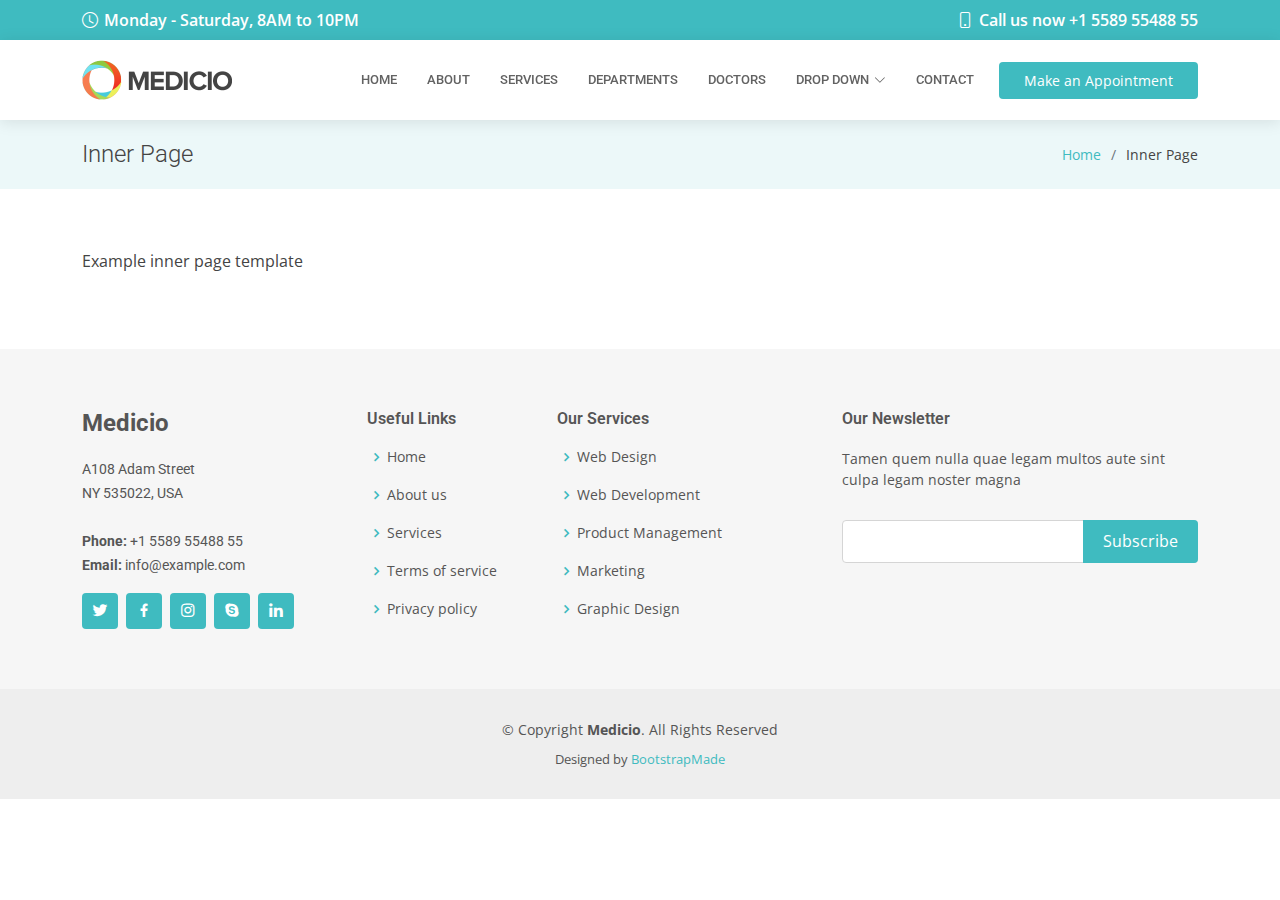
<file: Medicio/inner-page.html>
<!DOCTYPE html>
<html lang="en">

<head>
  <meta charset="utf-8">
  <meta content="width=device-width, initial-scale=1.0" name="viewport">

  <title>Inner Page - Medicio Bootstrap Template</title>
  <meta content="" name="description">
  <meta content="" name="keywords">

  <!-- Favicons -->
  <link href="assets/img/favicon.png" rel="icon">
  <link href="assets/img/apple-touch-icon.png" rel="apple-touch-icon">

  <!-- Google Fonts -->
  <link href="https://fonts.googleapis.com/css?family=Open+Sans:300,300i,400,400i,600,600i,700,700i|Roboto:300,300i,400,400i,500,500i,600,600i,700,700i|Poppins:300,300i,400,400i,500,500i,600,600i,700,700i" rel="stylesheet">

  <!-- Vendor CSS Files -->
  <link href="assets/vendor/fontawesome-free/css/all.min.css" rel="stylesheet">
  <link href="assets/vendor/animate.css/animate.min.css" rel="stylesheet">
  <link href="assets/vendor/aos/aos.css" rel="stylesheet">
  <link href="assets/vendor/bootstrap/css/bootstrap.min.css" rel="stylesheet">
  <link href="assets/vendor/bootstrap-icons/bootstrap-icons.css" rel="stylesheet">
  <link href="assets/vendor/boxicons/css/boxicons.min.css" rel="stylesheet">
  <link href="assets/vendor/glightbox/css/glightbox.min.css" rel="stylesheet">
  <link href="assets/vendor/swiper/swiper-bundle.min.css" rel="stylesheet">

  <!-- Template Main CSS File -->
  <link href="assets/css/style.css" rel="stylesheet">

  <!-- =======================================================
  * Template Name: Medicio - v4.10.0
  * Template URL: https://bootstrapmade.com/medicio-free-bootstrap-theme/
  * Author: BootstrapMade.com
  * License: https://bootstrapmade.com/license/
  ======================================================== -->
</head>

<body>

  <!-- ======= Top Bar ======= -->
  <div id="topbar" class="d-flex align-items-center fixed-top">
    <div class="container d-flex align-items-center justify-content-center justify-content-md-between">
      <div class="align-items-center d-none d-md-flex">
        <i class="bi bi-clock"></i> Monday - Saturday, 8AM to 10PM
      </div>
      <div class="d-flex align-items-center">
        <i class="bi bi-phone"></i> Call us now +1 5589 55488 55
      </div>
    </div>
  </div>

  <!-- ======= Header ======= -->
  <header id="header" class="fixed-top">
    <div class="container d-flex align-items-center">

      <a href="index.html" class="logo me-auto"><img src="assets/img/logo.png" alt=""></a>
      <!-- Uncomment below if you prefer to use an image logo -->
      <!-- <h1 class="logo me-auto"><a href="index.html">Medicio</a></h1> -->

      <nav id="navbar" class="navbar order-last order-lg-0">
        <ul>
          <li><a class="nav-link scrollto " href="#hero">Home</a></li>
          <li><a class="nav-link scrollto" href="#about">About</a></li>
          <li><a class="nav-link scrollto" href="#services">Services</a></li>
          <li><a class="nav-link scrollto" href="#departments">Departments</a></li>
          <li><a class="nav-link scrollto" href="#doctors">Doctors</a></li>
          <li class="dropdown"><a href="#"><span>Drop Down</span> <i class="bi bi-chevron-down"></i></a>
            <ul>
              <li><a href="#">Drop Down 1</a></li>
              <li class="dropdown"><a href="#"><span>Deep Drop Down</span> <i class="bi bi-chevron-right"></i></a>
                <ul>
                  <li><a href="#">Deep Drop Down 1</a></li>
                  <li><a href="#">Deep Drop Down 2</a></li>
                  <li><a href="#">Deep Drop Down 3</a></li>
                  <li><a href="#">Deep Drop Down 4</a></li>
                  <li><a href="#">Deep Drop Down 5</a></li>
                </ul>
              </li>
              <li><a href="#">Drop Down 2</a></li>
              <li><a href="#">Drop Down 3</a></li>
              <li><a href="#">Drop Down 4</a></li>
            </ul>
          </li>
          <li><a class="nav-link scrollto" href="#contact">Contact</a></li>
        </ul>
        <i class="bi bi-list mobile-nav-toggle"></i>
      </nav><!-- .navbar -->

      <a href="#appointment" class="appointment-btn scrollto"><span class="d-none d-md-inline">Make an</span> Appointment</a>

    </div>
  </header><!-- End Header -->

  <main id="main">

    <!-- ======= Breadcrumbs Section ======= -->
    <section class="breadcrumbs">
      <div class="container">

        <div class="d-flex justify-content-between align-items-center">
          <h2>Inner Page</h2>
          <ol>
            <li><a href="index.html">Home</a></li>
            <li>Inner Page</li>
          </ol>
        </div>

      </div>
    </section><!-- End Breadcrumbs Section -->

    <section class="inner-page">
      <div class="container">
        <p>
          Example inner page template
        </p>
      </div>
    </section>

  </main><!-- End #main -->

  <!-- ======= Footer ======= -->
  <footer id="footer">
    <div class="footer-top">
      <div class="container">
        <div class="row">

          <div class="col-lg-3 col-md-6">
            <div class="footer-info">
              <h3>Medicio</h3>
              <p>
                A108 Adam Street <br>
                NY 535022, USA<br><br>
                <strong>Phone:</strong> +1 5589 55488 55<br>
                <strong>Email:</strong> info@example.com<br>
              </p>
              <div class="social-links mt-3">
                <a href="#" class="twitter"><i class="bx bxl-twitter"></i></a>
                <a href="#" class="facebook"><i class="bx bxl-facebook"></i></a>
                <a href="#" class="instagram"><i class="bx bxl-instagram"></i></a>
                <a href="#" class="google-plus"><i class="bx bxl-skype"></i></a>
                <a href="#" class="linkedin"><i class="bx bxl-linkedin"></i></a>
              </div>
            </div>
          </div>

          <div class="col-lg-2 col-md-6 footer-links">
            <h4>Useful Links</h4>
            <ul>
              <li><i class="bx bx-chevron-right"></i> <a href="#">Home</a></li>
              <li><i class="bx bx-chevron-right"></i> <a href="#">About us</a></li>
              <li><i class="bx bx-chevron-right"></i> <a href="#">Services</a></li>
              <li><i class="bx bx-chevron-right"></i> <a href="#">Terms of service</a></li>
              <li><i class="bx bx-chevron-right"></i> <a href="#">Privacy policy</a></li>
            </ul>
          </div>

          <div class="col-lg-3 col-md-6 footer-links">
            <h4>Our Services</h4>
            <ul>
              <li><i class="bx bx-chevron-right"></i> <a href="#">Web Design</a></li>
              <li><i class="bx bx-chevron-right"></i> <a href="#">Web Development</a></li>
              <li><i class="bx bx-chevron-right"></i> <a href="#">Product Management</a></li>
              <li><i class="bx bx-chevron-right"></i> <a href="#">Marketing</a></li>
              <li><i class="bx bx-chevron-right"></i> <a href="#">Graphic Design</a></li>
            </ul>
          </div>

          <div class="col-lg-4 col-md-6 footer-newsletter">
            <h4>Our Newsletter</h4>
            <p>Tamen quem nulla quae legam multos aute sint culpa legam noster magna</p>
            <form action="" method="post">
              <input type="email" name="email"><input type="submit" value="Subscribe">
            </form>

          </div>

        </div>
      </div>
    </div>

    <div class="container">
      <div class="copyright">
        &copy; Copyright <strong><span>Medicio</span></strong>. All Rights Reserved
      </div>
      <div class="credits">
        <!-- All the links in the footer should remain intact. -->
        <!-- You can delete the links only if you purchased the pro version. -->
        <!-- Licensing information: https://bootstrapmade.com/license/ -->
        <!-- Purchase the pro version with working PHP/AJAX contact form: https://bootstrapmade.com/medicio-free-bootstrap-theme/ -->
        Designed by <a href="https://bootstrapmade.com/">BootstrapMade</a>
      </div>
    </div>
  </footer><!-- End Footer -->

  <div id="preloader"></div>
  <a href="#" class="back-to-top d-flex align-items-center justify-content-center"><i class="bi bi-arrow-up-short"></i></a>

  <!-- Vendor JS Files -->
  <script src="assets/vendor/purecounter/purecounter_vanilla.js"></script>
  <script src="assets/vendor/aos/aos.js"></script>
  <script src="assets/vendor/bootstrap/js/bootstrap.bundle.min.js"></script>
  <script src="assets/vendor/glightbox/js/glightbox.min.js"></script>
  <script src="assets/vendor/swiper/swiper-bundle.min.js"></script>
  <script src="assets/vendor/php-email-form/validate.js"></script>

  <!-- Template Main JS File -->
  <script src="assets/js/main.js"></script>

</body>

</html>
</file>
<file: assets/css/style.css>
/**
* Template Name: Medicio - v4.10.0
* Template URL: https://bootstrapmade.com/medicio-free-bootstrap-theme/
* Author: BootstrapMade.com
* License: https://bootstrapmade.com/license/
*/

/*--------------------------------------------------------------
# General
--------------------------------------------------------------*/
body {
  font-family: "Open Sans", sans-serif;
  color: #444444;
}

a {
  color: #3fbbc0;
  text-decoration: none;
}

a:hover {
  color: #65c9cd;
  text-decoration: none;
}

h1,
h2,
h3,
h4,
h5,
h6 {
  font-family: "Roboto", sans-serif;
}

/*--------------------------------------------------------------
# Preloader
--------------------------------------------------------------*/
#preloader {
  position: fixed;
  top: 0;
  left: 0;
  right: 0;
  bottom: 0;
  z-index: 9999;
  overflow: hidden;
  background: #fff;
}

#preloader:before {
  content: "";
  position: fixed;
  top: calc(50% - 30px);
  left: calc(50% - 30px);
  border: 6px solid #3fbbc0;
  border-top-color: #ecf8f9;
  border-radius: 50%;
  width: 60px;
  height: 60px;
  -webkit-animation: animate-preloader 1s linear infinite;
  animation: animate-preloader 1s linear infinite;
}

@-webkit-keyframes animate-preloader {
  0% {
    transform: rotate(0deg);
  }

  100% {
    transform: rotate(360deg);
  }
}

@keyframes animate-preloader {
  0% {
    transform: rotate(0deg);
  }

  100% {
    transform: rotate(360deg);
  }
}

/*--------------------------------------------------------------
# Back to top button
--------------------------------------------------------------*/
.back-to-top {
  position: fixed;
  visibility: hidden;
  opacity: 0;
  right: 15px;
  bottom: 15px;
  z-index: 996;
  background: #3fbbc0;
  width: 40px;
  height: 40px;
  border-radius: 4px;
  transition: all 0.4s;
}

.back-to-top i {
  font-size: 28px;
  color: #fff;
  line-height: 0;
}

.back-to-top:hover {
  background: #5ec6ca;
  color: #fff;
}

.back-to-top.active {
  visibility: visible;
  opacity: 1;
}

/*--------------------------------------------------------------
# Disable aos animation delay on mobile devices
--------------------------------------------------------------*/
@media screen and (max-width: 768px) {
  [data-aos-delay] {
    transition-delay: 0 !important;
  }
}

/*--------------------------------------------------------------
# Top Bar
--------------------------------------------------------------*/
#topbar {
  background: #3fbbc0;
  color: #fff;
  height: 40px;
  font-size: 16px;
  font-weight: 600;
  z-index: 996;
  transition: all 0.5s;
}

#topbar.topbar-scrolled {
  top: -40px;
}

#topbar i {
  padding-right: 6px;
  line-height: 0;
}

/*--------------------------------------------------------------
# Header
--------------------------------------------------------------*/
#header {
  background: #fff;
  transition: all 0.5s;
  z-index: 997;
  padding: 20px 0;
  top: 40px;
  box-shadow: 0px 2px 15px rgba(0, 0, 0, 0.1);
}

@media (max-width: 992px) {
  #header {
    padding: 15px 0;
  }
}

#header.header-scrolled {
  top: 0;
}

#header .logo {
  font-size: 28px;
  margin: 0;
  padding: 0;
  line-height: 1;
  font-weight: 600;
  letter-spacing: 0.5px;
  text-transform: uppercase;
}



#header .logo a {
  color: #555555;
}

#header .logo img {
  max-height: 40px;
}

/**
* Appointment Button
*/
.appointment-btn {
  margin-left: 25px;
  background: #3fbbc0;
  color: #fff;
  border-radius: 4px;
  padding: 8px 25px;
  white-space: nowrap;
  transition: 0.3s;
  font-size: 14px;
  display: inline-block;
}

.appointment-btn:hover {
  background: #65c9cd;
  color: #fff;
}

@media (max-width: 768px) {
  .appointment-btn {
    margin: 0 15px 0 0;
    padding: 6px 15px;
  }
}

/*--------------------------------------------------------------
# Navigation Menu
--------------------------------------------------------------*/
/**
* Desktop Navigation 
*/
.navbar {
  padding: 0;
}

.navbar ul {
  margin: 0;
  padding: 0;
  display: flex;
  list-style: none;
  align-items: center;
}

.navbar li {
  position: relative;
}

.navbar a,
.navbar a:focus {
  display: flex;
  align-items: center;
  justify-content: space-between;
  padding: 10px 0 10px 30px;
  font-family: "Roboto", sans-serif;
  font-size: 13px;
  color: #626262;
  white-space: nowrap;
  transition: 0.3s;
  text-transform: uppercase;
  font-weight: 500;
}

.navbar a i,
.navbar a:focus i {
  font-size: 12px;
  line-height: 0;
  margin-left: 5px;
}

.navbar a:hover,
.navbar .active,
.navbar .active:focus,
.navbar li:hover>a {
  color: #3fbbc0;
}

.navbar .dropdown ul {
  display: block;
  position: absolute;
  left: 14px;
  top: calc(100% + 30px);
  margin: 0;
  padding: 10px 0;
  z-index: 99;
  opacity: 0;
  visibility: hidden;
  background: #fff;
  box-shadow: 0px 0px 30px rgba(127, 137, 161, 0.25);
  transition: 0.3s;
  border-radius: 4px;
}

.navbar .dropdown ul li {
  min-width: 200px;
}

.navbar .dropdown ul a {
  padding: 10px 20px;
  text-transform: none;
}

.navbar .dropdown ul a i {
  font-size: 12px;
}

.navbar .dropdown ul a:hover,
.navbar .dropdown ul .active:hover,
.navbar .dropdown ul li:hover>a {
  color: #3fbbc0;
}

.navbar .dropdown:hover>ul {
  opacity: 1;
  top: 100%;
  visibility: visible;
}

.navbar .dropdown .dropdown ul {
  top: 0;
  left: calc(100% - 30px);
  visibility: hidden;
}

.navbar .dropdown .dropdown:hover>ul {
  opacity: 1;
  top: 0;
  left: 100%;
  visibility: visible;
}

@media (max-width: 1366px) {
  .navbar .dropdown .dropdown ul {
    left: -90%;
  }

  .navbar .dropdown .dropdown:hover>ul {
    left: -100%;
  }
}

/**
* Mobile Navigation 
*/
.mobile-nav-toggle {
  color: #555555;
  font-size: 28px;
  cursor: pointer;
  display: none;
  line-height: 0;
  transition: 0.5s;
}

.mobile-nav-toggle.bi-x {
  color: #fff;
}

@media (max-width: 991px) {
  .mobile-nav-toggle {
    display: block;
  }

  .navbar ul {
    display: none;
  }
}

.navbar-mobile {
  position: fixed;
  overflow: hidden;
  top: 0;
  right: 0;
  left: 0;
  bottom: 0;
  background: rgba(60, 60, 60, 0.9);
  transition: 0.3s;
  z-index: 999;
}

.navbar-mobile .mobile-nav-toggle {
  position: absolute;
  top: 15px;
  right: 15px;
}

.navbar-mobile ul {
  display: block;
  position: absolute;
  top: 55px;
  right: 15px;
  bottom: 15px;
  left: 15px;
  padding: 10px 0;
  border-radius: 8px;
  background-color: #fff;
  overflow-y: auto;
  transition: 0.3s;
}

.navbar-mobile a,
.navbar-mobile a:focus {
  padding: 10px 20px;
  font-size: 15px;
  color: #555555;
}

.navbar-mobile a:hover,
.navbar-mobile .active,
.navbar-mobile li:hover>a {
  color: #3fbbc0;
}

.navbar-mobile .dropdown ul {
  position: static;
  display: none;
  margin: 10px 20px;
  padding: 10px 0;
  z-index: 99;
  opacity: 1;
  visibility: visible;
  background: #fff;
  box-shadow: 0px 0px 30px rgba(127, 137, 161, 0.25);
}

.navbar-mobile .dropdown ul li {
  min-width: 200px;
}

.navbar-mobile .dropdown ul a {
  padding: 10px 20px;
}

.navbar-mobile .dropdown ul a i {
  font-size: 12px;
}

.navbar-mobile .dropdown ul a:hover,
.navbar-mobile .dropdown ul .active:hover,
.navbar-mobile .dropdown ul li:hover>a {
  color: #3fbbc0;
}

.navbar-mobile .dropdown>.dropdown-active {
  display: block;
}

/*--------------------------------------------------------------
# Hero Section
--------------------------------------------------------------*/
#hero {
  width: 100%;
  height: 100vh;
  background-color: rgba(60, 60, 60, 0.8);
  overflow: hidden;
  position: relative;
}

#hero .carousel,
#hero .carousel-inner,
#hero .carousel-item,
#hero .carousel-item::before {
  position: absolute;
  top: 0;
  right: 0;
  left: 0;
  bottom: 0;
}

#hero .carousel-item {
  background-size: cover;
  background-position: center;
  background-repeat: no-repeat;
  display: flex;
  justify-content: center;
  align-items: flex-end;
}

#hero .container {
  text-align: center;
  background: rgba(255, 255, 255, 0.9);
  padding-top: 30px;
  padding-bottom: 30px;
  margin-bottom: 50px;
  border-top: 4px solid #3fbbc0;
}

@media (max-width: 1200px) {
  #hero .container {
    margin-left: 50px;
    margin-right: 50px;
  }
}

#hero h2 {
  color: #2f2f2f;
  margin-bottom: 20px;
  font-size: 36px;
  font-weight: 700;
}

#hero p {
  margin: 0 auto 30px auto;
  color: #555555;
}

#hero .carousel-inner .carousel-item {
  transition-property: opacity;
  background-position: center top;
}

#hero .carousel-inner .carousel-item,
#hero .carousel-inner .active.carousel-item-start,
#hero .carousel-inner .active.carousel-item-end {
  opacity: 0;
}

#hero .carousel-inner .active,
#hero .carousel-inner .carousel-item-next.carousel-item-start,
#hero .carousel-inner .carousel-item-prev.carousel-item-end {
  opacity: 1;
  transition: 0.5s;
}

#hero .carousel-inner .carousel-item-next,
#hero .carousel-inner .carousel-item-prev,
#hero .carousel-inner .active.carousel-item-start,
#hero .carousel-inner .active.carousel-item-end {
  left: 0;
  transform: translate3d(0, 0, 0);
}

#hero .carousel-control-next-icon,
#hero .carousel-control-prev-icon {
  background: none;
  font-size: 30px;
  line-height: 0;
  width: auto;
  height: auto;
  background: rgba(63, 187, 192, 0.8);
  border-radius: 50px;
  transition: 0.3s;
  color: rgba(255, 255, 255, 0.5);
  width: 54px;
  height: 54px;
  display: flex;
  align-items: center;
  justify-content: center;
}

#hero .carousel-control-next-icon:hover,
#hero .carousel-control-prev-icon:hover {
  background: #3fbbc0;
  color: rgba(255, 255, 255, 0.8);
}

#hero .carousel-indicators li {
  cursor: pointer;
  background: #fff;
  overflow: hidden;
  border: 0;
  width: 12px;
  height: 12px;
  border-radius: 50px;
  opacity: 0.6;
  transition: 0.3s;
}

#hero .carousel-indicators li.active {
  opacity: 1;
  background: #3fbbc0;
}

#hero .btn-get-started {
  font-family: "Roboto", sans-serif;
  font-weight: 500;
  font-size: 14px;
  letter-spacing: 1px;
  display: inline-block;
  padding: 14px 32px;
  border-radius: 4px;
  transition: 0.5s;
  line-height: 1;
  color: #fff;
  background: #3fbbc0;
}

#hero .btn-get-started:hover {
  background: #65c9cd;
}

@media (max-width: 992px) {
  #hero {
    height: 100vh;
  }

  #hero .container {
    margin-top: 100px;
  }
}

@media (max-width: 768px) {
  #hero h2 {
    font-size: 28px;
  }
}

@media (min-width: 1024px) {

  #hero .carousel-control-prev,
  #hero .carousel-control-next {
    width: 5%;
  }
}

@media (max-height: 500px) {
  #hero {
    height: 160vh;
  }
}

/*--------------------------------------------------------------
# Sections General
--------------------------------------------------------------*/
section {
  padding: 60px 0;
  overflow: hidden;
}

.section-bg {
  background-color: #f7fcfc;
}

.section-title {
  text-align: center;
  padding-bottom: 30px;
}

.section-title h2 {
  font-size: 32px;
  font-weight: bold;
  text-transform: uppercase;
  margin-bottom: 20px;
  padding-bottom: 20px;
  position: relative;
}

.section-title h2::after {
  content: "";
  position: absolute;
  display: block;
  width: 50px;
  height: 3px;
  background: #3fbbc0;
  bottom: 0;
  left: calc(50% - 25px);
}

.section-title p {
  margin-bottom: 0;
}

/*--------------------------------------------------------------
# Breadcrumbs
--------------------------------------------------------------*/
.breadcrumbs {
  padding: 20px 0;
  background-color: #ecf8f9;
  min-height: 40px;
  margin-top: 120px;
}

@media (max-width: 992px) {
  .breadcrumbs {
    margin-top: 70px;
  }
}

.breadcrumbs h2 {
  font-size: 24px;
  font-weight: 300;
  margin: 0;
}

@media (max-width: 992px) {
  .breadcrumbs h2 {
    margin: 0 0 10px 0;
  }
}

.breadcrumbs ol {
  display: flex;
  flex-wrap: wrap;
  list-style: none;
  padding: 0;
  margin: 0;
  font-size: 14px;
}

.breadcrumbs ol li+li {
  padding-left: 10px;
}

.breadcrumbs ol li+li::before {
  display: inline-block;
  padding-right: 10px;
  color: #6c757d;
  content: "/";
}

@media (max-width: 768px) {
  .breadcrumbs .d-flex {
    display: block !important;
  }

  .breadcrumbs ol {
    display: block;
  }

  .breadcrumbs ol li {
    display: inline-block;
  }
}

/*--------------------------------------------------------------
# Featured Services
--------------------------------------------------------------*/
.featured-services .icon-box {
  padding: 30px;
  position: relative;
  overflow: hidden;
  background: #fff;
  box-shadow: 0 0 29px 0 rgba(68, 88, 144, 0.12);
  transition: all 0.3s ease-in-out;
  border-radius: 8px;
  z-index: 1;
}

.featured-services .icon-box::before {
  content: "";
  position: absolute;
  background: #d9f1f2;
  right: 0;
  left: 0;
  bottom: 0;
  top: 100%;
  transition: all 0.3s;
  z-index: -1;
}

.featured-services .icon-box:hover::before {
  background: #3fbbc0;
  top: 0;
  border-radius: 0px;
}

.featured-services .icon {
  margin-bottom: 15px;
}

.featured-services .icon i {
  font-size: 48px;
  line-height: 1;
  color: #3fbbc0;
  transition: all 0.3s ease-in-out;
}

.featured-services .title {
  font-weight: 700;
  margin-bottom: 15px;
  font-size: 18px;
}

.featured-services .title a {
  color: #111;
}

.featured-services .description {
  font-size: 15px;
  line-height: 28px;
  margin-bottom: 0;
}

.featured-services .icon-box:hover .title a,
.featured-services .icon-box:hover .description {
  color: #fff;
}

.featured-services .icon-box:hover .icon i {
  color: #fff;
}

/*--------------------------------------------------------------
# Cta
--------------------------------------------------------------*/
.cta {
  background: #3fbbc0;
  color: #fff;
  background-size: cover;
  padding: 60px 0;
}

.cta h3 {
  font-size: 28px;
  font-weight: 700;
}

.cta .cta-btn {
  font-family: "Roboto", sans-serif;
  font-weight: 500;
  font-size: 16px;
  letter-spacing: 1px;
  display: inline-block;
  padding: 10px 35px;
  border-radius: 25px;
  transition: 0.5s;
  margin-top: 10px;
  border: 2px solid #fff;
  color: #fff;
}

.cta .cta-btn:hover {
  background: #fff;
  color: #3fbbc0;
}

/*--------------------------------------------------------------
# About Us
--------------------------------------------------------------*/
.about .content h3 {
  font-weight: 600;
  font-size: 26px;
}

.about .content ul {
  list-style: none;
  padding: 0;
}

.about .content ul li {
  padding-bottom: 10px;
}

.about .content ul i {
  font-size: 20px;
  padding-right: 4px;
  color: #3fbbc0;
}

.about .content p:last-child {
  margin-bottom: 0;
}

/*--------------------------------------------------------------
# Counts
--------------------------------------------------------------*/
.counts {
  padding-bottom: 30px;
}

.counts .count-box {
  box-shadow: -10px -5px 40px 0 rgba(0, 0, 0, 0.1);
  padding: 30px;
  width: 100%;
}

.counts .count-box i {
  display: block;
  font-size: 30px;
  color: #3fbbc0;
  float: left;
}

.counts .count-box span {
  font-size: 42px;
  line-height: 24px;
  display: block;
  font-weight: 700;
  color: #555555;
  margin-left: 50px;
}

.counts .count-box p {
  padding: 30px 0 0 0;
  margin: 0;
  font-family: "Roboto", sans-serif;
  font-size: 14px;
}

.counts .count-box a {
  font-weight: 600;
  display: block;
  margin-top: 20px;
  color: #7b7b7b;
  font-size: 15px;
  font-family: "Poppins", sans-serif;
  transition: ease-in-out 0.3s;
}

.counts .count-box a:hover {
  color: #3fbbc0;
}

/*--------------------------------------------------------------
# Features
--------------------------------------------------------------*/
.features .icon-box h4 {
  font-size: 20px;
  font-weight: 700;
  margin: 5px 0 10px 60px;
}

.features .icon-box i {
  font-size: 48px;
  float: left;
  color: #3fbbc0;
}

.features .icon-box p {
  font-size: 15px;
  color: #848484;
  margin-left: 60px;
}

.features .image {
  background-position: center center;
  background-repeat: no-repeat;
  background-size: cover;
  min-height: 400px;
}

/*--------------------------------------------------------------
# Services
--------------------------------------------------------------*/
.services .icon-box {
  margin-bottom: 20px;
  text-align: center;
}

.services .icon {
  display: inline-flex;
  justify-content: center;
  align-items: center;
  width: 80px;
  height: 80px;
  margin-bottom: 20px;
  background: #fff;
  border-radius: 50%;
  transition: 0.5s;
  color: #3fbbc0;
  overflow: hidden;
  box-shadow: 0px 0 25px rgba(0, 0, 0, 0.15);
}

.services .icon i {
  font-size: 36px;
  line-height: 0;
}

.services .icon-box:hover .icon {
  box-shadow: 0px 0 25px rgba(63, 187, 192, 0.3);
}

.services .title {
  font-weight: 600;
  margin-bottom: 15px;
  font-size: 18px;
  position: relative;
  padding-bottom: 15px;
}

.services .title a {
  color: #444444;
  transition: 0.3s;
}

.services .title a:hover {
  color: #3fbbc0;
}

.services .title::after {
  content: "";
  position: absolute;
  display: block;
  width: 50px;
  height: 2px;
  background: #3fbbc0;
  bottom: 0;
  left: calc(50% - 25px);
}

.services .description {
  line-height: 24px;
  font-size: 14px;
}

/*--------------------------------------------------------------
# Appointments
--------------------------------------------------------------*/
.appointment .php-email-form {
  width: 100%;
}

.appointment .php-email-form .form-group {
  padding-bottom: 8px;
}

.appointment .php-email-form .validate {
  display: none;
  color: red;
  margin: 0 0 15px 0;
  font-weight: 400;
  font-size: 13px;
}

.appointment .php-email-form .error-message {
  display: none;
  color: #fff;
  background: #ed3c0d;
  text-align: left;
  padding: 15px;
  font-weight: 600;
}

.appointment .php-email-form .error-message br+br {
  margin-top: 25px;
}

.appointment .php-email-form .sent-message {
  display: none;
  color: #fff;
  background: #18d26e;
  text-align: center;
  padding: 15px;
  font-weight: 600;
}

.appointment .php-email-form .loading {
  display: none;
  background: #fff;
  text-align: center;
  padding: 15px;
}

.appointment .php-email-form .loading:before {
  content: "";
  display: inline-block;
  border-radius: 50%;
  width: 24px;
  height: 24px;
  margin: 0 10px -6px 0;
  border: 3px solid #18d26e;
  border-top-color: #eee;
  -webkit-animation: animate-loading 1s linear infinite;
  animation: animate-loading 1s linear infinite;
}

.appointment .php-email-form input,
.appointment .php-email-form textarea,
.appointment .php-email-form select {
  border-radius: 0;
  box-shadow: none;
  font-size: 14px;
  padding: 10px !important;
}

.appointment .php-email-form input:focus,
.appointment .php-email-form textarea:focus,
.appointment .php-email-form select:focus {
  border-color: #3fbbc0;
}

.appointment .php-email-form input,
.appointment .php-email-form select {
  height: 44px;
}

.appointment .php-email-form textarea {
  padding: 10px 12px;
}

.appointment .php-email-form button[type=submit] {
  background: #3fbbc0;
  border: 0;
  padding: 10px 35px;
  color: #fff;
  transition: 0.4s;
  border-radius: 50px;
}

.appointment .php-email-form button[type=submit]:hover {
  background: #52c2c6;
}

/*--------------------------------------------------------------
# Departments
--------------------------------------------------------------*/
.departments .nav-tabs {
  border: 0;
}

.departments .nav-link {
  border: 0;
  padding: 20px;
  color: #555555;
  border-radius: 0;
  border-left: 5px solid #fff;
  cursor: pointer;
}

.departments .nav-link h4 {
  font-size: 18px;
  font-weight: 600;
  transition: 0.3s;
}

.departments .nav-link p {
  font-size: 14px;
  margin-bottom: 0;
}

.departments .nav-link:hover h4 {
  color: #3fbbc0;
}

.departments .nav-link.active {
  background: #f7fcfc;
  border-color: #3fbbc0;
}

.departments .nav-link.active h4 {
  color: #3fbbc0;
}

.departments .tab-pane.active {
  -webkit-animation: slide-down 0.5s ease-out;
  animation: slide-down 0.5s ease-out;
}

.departments .tab-pane img {
  float: left;
  max-width: 300px;
  padding: 0 15px 15px 0;
}

@media (max-width: 768px) {
  .departments .tab-pane img {
    float: none;
    padding: 0 0 15px 0;
    max-width: 100%;
  }
}

.departments .tab-pane h3 {
  font-size: 26px;
  font-weight: 600;
  margin-bottom: 20px;
  color: #3fbbc0;
}

.departments .tab-pane p {
  color: #777777;
}

.departments .tab-pane p:last-child {
  margin-bottom: 0;
}

@-webkit-keyframes slide-down {
  0% {
    opacity: 0;
  }

  100% {
    opacity: 1;
  }
}

@keyframes slide-down {
  0% {
    opacity: 0;
  }

  100% {
    opacity: 1;
  }
}

/*--------------------------------------------------------------
# Testimonials
--------------------------------------------------------------*/
.testimonials .testimonials-carousel,
.testimonials .testimonials-slider {
  overflow: hidden;
}

.testimonials .testimonial-item {
  box-sizing: content-box;
  min-height: 320px;
}

.testimonials .testimonial-item .testimonial-img {
  width: 90px;
  border-radius: 50%;
  margin: -40px 0 0 40px;
  position: relative;
  z-index: 2;
  border: 6px solid #fff;
}

.testimonials .testimonial-item h3 {
  font-size: 18px;
  font-weight: bold;
  margin: 10px 0 5px 45px;
  color: #111;
}

.testimonials .testimonial-item h4 {
  font-size: 14px;
  color: #999;
  margin: 0 0 0 45px;
}

.testimonials .testimonial-item .quote-icon-left,
.testimonials .testimonial-item .quote-icon-right {
  color: #b2e4e6;
  font-size: 26px;
}

.testimonials .testimonial-item .quote-icon-left {
  display: inline-block;
  left: -5px;
  position: relative;
}

.testimonials .testimonial-item .quote-icon-right {
  display: inline-block;
  right: -5px;
  position: relative;
  top: 10px;
}

.testimonials .testimonial-item p {
  font-style: italic;
  margin: 0 15px 0 15px;
  padding: 20px 20px 60px 20px;
  background: #f0fafa;
  position: relative;
  border-radius: 6px;
  position: relative;
  z-index: 1;
}

.testimonials .swiper-pagination {
  margin-top: 20px;
  position: relative;
}

.testimonials .swiper-pagination .swiper-pagination-bullet {
  width: 12px;
  height: 12px;
  background-color: #fff;
  opacity: 1;
  border: 1px solid #3fbbc0;
}

.testimonials .swiper-pagination .swiper-pagination-bullet-active {
  background-color: #3fbbc0;
}

/*--------------------------------------------------------------
# Doctors
--------------------------------------------------------------*/
.doctors .member {
  margin-bottom: 20px;
  overflow: hidden;
  text-align: center;
  border-radius: 4px;
  background: #fff;
  box-shadow: 0px 2px 15px rgba(63, 187, 192, 0.1);
}

.doctors .member .member-img {
  position: relative;
  overflow: hidden;
}

.doctors .member .social {
  position: absolute;
  left: 0;
  bottom: 0;
  right: 0;
  height: 40px;
  opacity: 0;
  transition: ease-in-out 0.3s;
  background: rgba(255, 255, 255, 0.85);
  display: flex;
  align-items: center;
  justify-content: center;
}

.doctors .member .social a {
  transition: color 0.3s;
  color: #555555;
  margin: 0 10px;
  display: inline-flex;
  align-items: center;
  justify-content: center;
}

.doctors .member .social a i {
  line-height: 0;
}

.doctors .member .social a:hover {
  color: #3fbbc0;
}

.doctors .member .social i {
  font-size: 18px;
  margin: 0 2px;
}

.doctors .member .member-info {
  padding: 25px 15px;
}

.doctors .member .member-info h4 {
  font-weight: 700;
  margin-bottom: 5px;
  font-size: 18px;
  color: #555555;
}

.doctors .member .member-info span {
  display: block;
  font-size: 13px;
  font-weight: 400;
  color: #aaaaaa;
}

.doctors .member .member-info p {
  font-style: italic;
  font-size: 14px;
  line-height: 26px;
  color: #777777;
}

.doctors .member:hover .social {
  opacity: 1;
}

/*--------------------------------------------------------------
# Gallery
--------------------------------------------------------------*/
.gallery {
  overflow: hidden;
}

.gallery .swiper-pagination {
  margin-top: 20px;
  position: relative;
}

.gallery .swiper-pagination .swiper-pagination-bullet {
  width: 12px;
  height: 12px;
  background-color: #fff;
  opacity: 1;
  border: 1px solid #3fbbc0;
}

.gallery .swiper-pagination .swiper-pagination-bullet-active {
  background-color: #3fbbc0;
}

.gallery .swiper-slide-active {
  text-align: center;
}

@media (min-width: 992px) {
  .gallery .swiper-wrapper {
    padding: 40px 0;
  }

  .gallery .swiper-slide-active {
    border: 6px solid #3fbbc0;
    padding: 4px;
    background: #fff;
    z-index: 1;
    transform: scale(1.2);
    margin-top: 10px;
  }
}

/*--------------------------------------------------------------
# Pricing
--------------------------------------------------------------*/
.pricing .box {
  padding: 20px;
  background: #fff;
  text-align: center;
  box-shadow: 0px 0px 4px rgba(0, 0, 0, 0.12);
  border-radius: 4px;
  position: relative;
  overflow: hidden;
}

.pricing h3 {
  font-weight: 400;
  margin: -20px -20px 20px -20px;
  padding: 20px 15px;
  font-size: 16px;
  font-weight: 600;
  color: #777777;
  background: #f8f8f8;
}

.pricing h4 {
  font-size: 36px;
  color: #3fbbc0;
  font-weight: 600;
  font-family: "Poppins", sans-serif;
  margin-bottom: 20px;
}

.pricing h4 sup {
  font-size: 20px;
  top: -15px;
  left: -3px;
}

.pricing h4 span {
  color: #bababa;
  font-size: 16px;
  font-weight: 300;
}

.pricing ul {
  padding: 0;
  list-style: none;
  color: #444444;
  text-align: center;
  line-height: 20px;
  font-size: 14px;
}

.pricing ul li {
  padding-bottom: 16px;
}

.pricing ul i {
  color: #3fbbc0;
  font-size: 18px;
  padding-right: 4px;
}

.pricing ul .na {
  color: #ccc;
  text-decoration: line-through;
}

.pricing .btn-wrap {
  margin: 20px -20px -20px -20px;
  padding: 20px 15px;
  background: #f8f8f8;
  text-align: center;
}

.pricing .btn-buy {
  background: #3fbbc0;
  display: inline-block;
  padding: 8px 35px 10px 35px;
  border-radius: 4px;
  color: #fff;
  transition: none;
  font-size: 14px;
  font-weight: 400;
  font-family: "Roboto", sans-serif;
  font-weight: 600;
  transition: 0.3s;
}

.pricing .btn-buy:hover {
  background: #65c9cd;
}

.pricing .featured h3 {
  color: #fff;
  background: #3fbbc0;
}

.pricing .advanced {
  width: 200px;
  position: absolute;
  top: 18px;
  right: -68px;
  transform: rotate(45deg);
  z-index: 1;
  font-size: 14px;
  padding: 1px 0 3px 0;
  background: #3fbbc0;
  color: #fff;
}

/*--------------------------------------------------------------
# Frequently Asked Questioins
--------------------------------------------------------------*/
.faq {
  padding: 60px 0;
}

.faq .faq-list {
  padding: 0;
  list-style: none;
}

.faq .faq-list li {
  border-bottom: 1px solid #d9f1f2;
  margin-bottom: 20px;
  padding-bottom: 20px;
}

.faq .faq-list .question {
  display: block;
  position: relative;
  font-family: #3fbbc0;
  font-size: 18px;
  line-height: 24px;
  font-weight: 400;
  padding-left: 25px;
  cursor: pointer;
  color: #32969a;
  transition: 0.3s;
}

.faq .faq-list i {
  font-size: 16px;
  position: absolute;
  left: 0;
  top: -2px;
}

.faq .faq-list p {
  margin-bottom: 0;
  padding: 10px 0 0 25px;
}

.faq .faq-list .icon-show {
  display: none;
}

.faq .faq-list .collapsed {
  color: black;
}

.faq .faq-list .collapsed:hover {
  color: #3fbbc0;
}

.faq .faq-list .collapsed .icon-show {
  display: inline-block;
  transition: 0.6s;
}

.faq .faq-list .collapsed .icon-close {
  display: none;
  transition: 0.6s;
}

/*--------------------------------------------------------------
# Contact
--------------------------------------------------------------*/
.contact .info-box {
  color: #444444;
  text-align: center;
  box-shadow: 0 0 20px rgba(214, 215, 216, 0.5);
  padding: 20px 0 30px 0;
}

.contact .info-box i {
  font-size: 32px;
  color: #3fbbc0;
  border-radius: 50%;
  padding: 8px;
  border: 2px dotted #c5ebec;
}

.contact .info-box h3 {
  font-size: 20px;
  color: #777777;
  font-weight: 700;
  margin: 10px 0;
}

.contact .info-box p {
  padding: 0;
  line-height: 24px;
  font-size: 14px;
  margin-bottom: 0;
}

.contact .php-email-form {
  box-shadow: 0 0 20px rgba(214, 215, 216, 0.5);
  padding: 30px;
}

.contact .php-email-form .error-message {
  display: none;
  color: #fff;
  background: #ed3c0d;
  text-align: left;
  padding: 15px;
  font-weight: 600;
}

.contact .php-email-form .error-message br+br {
  margin-top: 25px;
}

.contact .php-email-form .sent-message {
  display: none;
  color: #fff;
  background: #18d26e;
  text-align: center;
  padding: 15px;
  font-weight: 600;
}

.contact .php-email-form .loading {
  display: none;
  background: #fff;
  text-align: center;
  padding: 15px;
}

.contact .php-email-form .loading:before {
  content: "";
  display: inline-block;
  border-radius: 50%;
  width: 24px;
  height: 24px;
  margin: 0 10px -6px 0;
  border: 3px solid #18d26e;
  border-top-color: #eee;
  -webkit-animation: animate-loading 1s linear infinite;
  animation: animate-loading 1s linear infinite;
}

.contact .php-email-form input,
.contact .php-email-form textarea {
  border-radius: 4px;
  box-shadow: none;
  font-size: 14px;
}

.contact .php-email-form input:focus,
.contact .php-email-form textarea:focus {
  border-color: #3fbbc0;
}

.contact .php-email-form input {
  padding: 10px 15px;
}

.contact .php-email-form textarea {
  padding: 12px 15px;
}

.contact .php-email-form button[type=submit] {
  background: #3fbbc0;
  border: 0;
  padding: 10px 30px;
  color: #fff;
  transition: 0.4s;
  border-radius: 4px;
}

.contact .php-email-form button[type=submit]:hover {
  background: #65c9cd;
}

@-webkit-keyframes animate-loading {
  0% {
    transform: rotate(0deg);
  }

  100% {
    transform: rotate(360deg);
  }
}

@keyframes animate-loading {
  0% {
    transform: rotate(0deg);
  }

  100% {
    transform: rotate(360deg);
  }
}

/*--------------------------------------------------------------
# Footer
--------------------------------------------------------------*/
#footer {
  background: #eeeeee;
  padding: 0 0 30px 0;
  color: #555555;
  font-size: 14px;
}

#footer .footer-top {
  background: #f6f6f6;
  padding: 60px 0 30px 0;
}

#footer .footer-top .footer-info {
  margin-bottom: 30px;
}

#footer .footer-top .footer-info h3 {
  font-size: 24px;
  margin: 0 0 20px 0;
  padding: 2px 0 2px 0;
  line-height: 1;
  font-weight: 700;
}

#footer .footer-top .footer-info p {
  font-size: 14px;
  line-height: 24px;
  margin-bottom: 0;
  font-family: "Roboto", sans-serif;
}

#footer .footer-top .social-links a {
  font-size: 18px;
  display: inline-block;
  background: #3fbbc0;
  color: #fff;
  line-height: 1;
  padding: 8px 0;
  margin-right: 4px;
  border-radius: 4px;
  text-align: center;
  width: 36px;
  height: 36px;
  transition: 0.3s;
}

#footer .footer-top .social-links a:hover {
  background: #65c9cd;
  text-decoration: none;
}

#footer .footer-top h4 {
  font-size: 16px;
  font-weight: 600;
  position: relative;
  padding-bottom: 12px;
}

#footer .footer-top .footer-links {
  margin-bottom: 30px;
}

#footer .footer-top .footer-links ul {
  list-style: none;
  padding: 0;
  margin: 0;
}

#footer .footer-top .footer-links ul i {
  padding-right: 2px;
  color: #3fbbc0;
  font-size: 18px;
  line-height: 1;
}

#footer .footer-top .footer-links ul li {
  padding: 10px 0;
  display: flex;
  align-items: center;
}

#footer .footer-top .footer-links ul li:first-child {
  padding-top: 0;
}

#footer .footer-top .footer-links ul a {
  color: #555555;
  transition: 0.3s;
  display: inline-block;
  line-height: 1;
}

#footer .footer-top .footer-links ul a:hover {
  color: #3fbbc0;
}

#footer .footer-top .footer-newsletter form {
  margin-top: 30px;
  background: #fff;
  padding: 6px 10px;
  position: relative;
  border: 1px solid #d5d5d5;
  border-radius: 4px;
}

#footer .footer-top .footer-newsletter form input[type=email] {
  border: 0;
  padding: 4px;
  width: calc(100% - 110px);
}

#footer .footer-top .footer-newsletter form input[type=submit] {
  position: absolute;
  top: -1px;
  right: -1px;
  bottom: -1px;
  border: 0;
  background: none;
  font-size: 16px;
  padding: 0 20px;
  background: #3fbbc0;
  color: #fff;
  transition: 0.3s;
  border-radius: 0 4px 4px 0;
}

#footer .footer-top .footer-newsletter form input[type=submit]:hover {
  background: #65c9cd;
}

#footer .copyright {
  text-align: center;
  padding-top: 30px;
}

#footer .credits {
  padding-top: 10px;
  text-align: center;
  font-size: 13px;
}
</file>
<file: Medicio/assets/css/style.css>
/**
* Template Name: Medicio - v4.10.0
* Template URL: https://bootstrapmade.com/medicio-free-bootstrap-theme/
* Author: BootstrapMade.com
* License: https://bootstrapmade.com/license/
*/

/*--------------------------------------------------------------
# General
--------------------------------------------------------------*/
body {
  font-family: "Open Sans", sans-serif;
  color: #444444;
}

a {
  color: #3fbbc0;
  text-decoration: none;
}

a:hover {
  color: #65c9cd;
  text-decoration: none;
}

h1,
h2,
h3,
h4,
h5,
h6 {
  font-family: "Roboto", sans-serif;
}

/*--------------------------------------------------------------
# Preloader
--------------------------------------------------------------*/
#preloader {
  position: fixed;
  top: 0;
  left: 0;
  right: 0;
  bottom: 0;
  z-index: 9999;
  overflow: hidden;
  background: #fff;
}

#preloader:before {
  content: "";
  position: fixed;
  top: calc(50% - 30px);
  left: calc(50% - 30px);
  border: 6px solid #3fbbc0;
  border-top-color: #ecf8f9;
  border-radius: 50%;
  width: 60px;
  height: 60px;
  -webkit-animation: animate-preloader 1s linear infinite;
  animation: animate-preloader 1s linear infinite;
}

@-webkit-keyframes animate-preloader {
  0% {
    transform: rotate(0deg);
  }

  100% {
    transform: rotate(360deg);
  }
}

@keyframes animate-preloader {
  0% {
    transform: rotate(0deg);
  }

  100% {
    transform: rotate(360deg);
  }
}

/*--------------------------------------------------------------
# Back to top button
--------------------------------------------------------------*/
.back-to-top {
  position: fixed;
  visibility: hidden;
  opacity: 0;
  right: 15px;
  bottom: 15px;
  z-index: 996;
  background: #3fbbc0;
  width: 40px;
  height: 40px;
  border-radius: 4px;
  transition: all 0.4s;
}

.back-to-top i {
  font-size: 28px;
  color: #fff;
  line-height: 0;
}

.back-to-top:hover {
  background: #5ec6ca;
  color: #fff;
}

.back-to-top.active {
  visibility: visible;
  opacity: 1;
}

/*--------------------------------------------------------------
# Disable aos animation delay on mobile devices
--------------------------------------------------------------*/
@media screen and (max-width: 768px) {
  [data-aos-delay] {
    transition-delay: 0 !important;
  }
}

/*--------------------------------------------------------------
# Top Bar
--------------------------------------------------------------*/
#topbar {
  background: #3fbbc0;
  color: #fff;
  height: 40px;
  font-size: 16px;
  font-weight: 600;
  z-index: 996;
  transition: all 0.5s;
}

#topbar.topbar-scrolled {
  top: -40px;
}

#topbar i {
  padding-right: 6px;
  line-height: 0;
}

/*--------------------------------------------------------------
# Header
--------------------------------------------------------------*/
#header {
  background: #fff;
  transition: all 0.5s;
  z-index: 997;
  padding: 20px 0;
  top: 40px;
  box-shadow: 0px 2px 15px rgba(0, 0, 0, 0.1);
}

@media (max-width: 992px) {
  #header {
    padding: 15px 0;
  }
}

#header.header-scrolled {
  top: 0;
}

#header .logo {
  font-size: 28px;
  margin: 0;
  padding: 0;
  line-height: 1;
  font-weight: 600;
  letter-spacing: 0.5px;
  text-transform: uppercase;
}

#header .logo a {
  color: #555555;
}

#header .logo img {
  max-height: 40px;
}

/**
* Appointment Button
*/
.appointment-btn {
  margin-left: 25px;
  background: #3fbbc0;
  color: #fff;
  border-radius: 4px;
  padding: 8px 25px;
  white-space: nowrap;
  transition: 0.3s;
  font-size: 14px;
  display: inline-block;
}

.appointment-btn:hover {
  background: #65c9cd;
  color: #fff;
}

@media (max-width: 768px) {
  .appointment-btn {
    margin: 0 15px 0 0;
    padding: 6px 15px;
  }
}

/*--------------------------------------------------------------
# Navigation Menu
--------------------------------------------------------------*/
/**
* Desktop Navigation 
*/
.navbar {
  padding: 0;
}

.navbar ul {
  margin: 0;
  padding: 0;
  display: flex;
  list-style: none;
  align-items: center;
}

.navbar li {
  position: relative;
}

.navbar a,
.navbar a:focus {
  display: flex;
  align-items: center;
  justify-content: space-between;
  padding: 10px 0 10px 30px;
  font-family: "Roboto", sans-serif;
  font-size: 13px;
  color: #626262;
  white-space: nowrap;
  transition: 0.3s;
  text-transform: uppercase;
  font-weight: 500;
}

.navbar a i,
.navbar a:focus i {
  font-size: 12px;
  line-height: 0;
  margin-left: 5px;
}

.navbar a:hover,
.navbar .active,
.navbar .active:focus,
.navbar li:hover>a {
  color: #3fbbc0;
}

.navbar .dropdown ul {
  display: block;
  position: absolute;
  left: 14px;
  top: calc(100% + 30px);
  margin: 0;
  padding: 10px 0;
  z-index: 99;
  opacity: 0;
  visibility: hidden;
  background: #fff;
  box-shadow: 0px 0px 30px rgba(127, 137, 161, 0.25);
  transition: 0.3s;
  border-radius: 4px;
}

.navbar .dropdown ul li {
  min-width: 200px;
}

.navbar .dropdown ul a {
  padding: 10px 20px;
  text-transform: none;
}

.navbar .dropdown ul a i {
  font-size: 12px;
}

.navbar .dropdown ul a:hover,
.navbar .dropdown ul .active:hover,
.navbar .dropdown ul li:hover>a {
  color: #3fbbc0;
}

.navbar .dropdown:hover>ul {
  opacity: 1;
  top: 100%;
  visibility: visible;
}

.navbar .dropdown .dropdown ul {
  top: 0;
  left: calc(100% - 30px);
  visibility: hidden;
}

.navbar .dropdown .dropdown:hover>ul {
  opacity: 1;
  top: 0;
  left: 100%;
  visibility: visible;
}

@media (max-width: 1366px) {
  .navbar .dropdown .dropdown ul {
    left: -90%;
  }

  .navbar .dropdown .dropdown:hover>ul {
    left: -100%;
  }
}

/**
* Mobile Navigation 
*/
.mobile-nav-toggle {
  color: #555555;
  font-size: 28px;
  cursor: pointer;
  display: none;
  line-height: 0;
  transition: 0.5s;
}

.mobile-nav-toggle.bi-x {
  color: #fff;
}

@media (max-width: 991px) {
  .mobile-nav-toggle {
    display: block;
  }

  .navbar ul {
    display: none;
  }
}

.navbar-mobile {
  position: fixed;
  overflow: hidden;
  top: 0;
  right: 0;
  left: 0;
  bottom: 0;
  background: rgba(60, 60, 60, 0.9);
  transition: 0.3s;
  z-index: 999;
}

.navbar-mobile .mobile-nav-toggle {
  position: absolute;
  top: 15px;
  right: 15px;
}

.navbar-mobile ul {
  display: block;
  position: absolute;
  top: 55px;
  right: 15px;
  bottom: 15px;
  left: 15px;
  padding: 10px 0;
  border-radius: 8px;
  background-color: #fff;
  overflow-y: auto;
  transition: 0.3s;
}

.navbar-mobile a,
.navbar-mobile a:focus {
  padding: 10px 20px;
  font-size: 15px;
  color: #555555;
}

.navbar-mobile a:hover,
.navbar-mobile .active,
.navbar-mobile li:hover>a {
  color: #3fbbc0;
}

.navbar-mobile .dropdown ul {
  position: static;
  display: none;
  margin: 10px 20px;
  padding: 10px 0;
  z-index: 99;
  opacity: 1;
  visibility: visible;
  background: #fff;
  box-shadow: 0px 0px 30px rgba(127, 137, 161, 0.25);
}

.navbar-mobile .dropdown ul li {
  min-width: 200px;
}

.navbar-mobile .dropdown ul a {
  padding: 10px 20px;
}

.navbar-mobile .dropdown ul a i {
  font-size: 12px;
}

.navbar-mobile .dropdown ul a:hover,
.navbar-mobile .dropdown ul .active:hover,
.navbar-mobile .dropdown ul li:hover>a {
  color: #3fbbc0;
}

.navbar-mobile .dropdown>.dropdown-active {
  display: block;
}

/*--------------------------------------------------------------
# Hero Section
--------------------------------------------------------------*/
#hero {
  width: 100%;
  height: 100vh;
  background-color: rgba(60, 60, 60, 0.8);
  overflow: hidden;
  position: relative;
}

#hero .carousel,
#hero .carousel-inner,
#hero .carousel-item,
#hero .carousel-item::before {
  position: absolute;
  top: 0;
  right: 0;
  left: 0;
  bottom: 0;
}

#hero .carousel-item {
  background-size: cover;
  background-position: center;
  background-repeat: no-repeat;
  display: flex;
  justify-content: center;
  align-items: flex-end;
}

#hero .container {
  text-align: center;
  background: rgba(255, 255, 255, 0.9);
  padding-top: 30px;
  padding-bottom: 30px;
  margin-bottom: 50px;
  border-top: 4px solid #3fbbc0;
}

@media (max-width: 1200px) {
  #hero .container {
    margin-left: 50px;
    margin-right: 50px;
  }
}

#hero h2 {
  color: #2f2f2f;
  margin-bottom: 20px;
  font-size: 36px;
  font-weight: 700;
}

#hero p {
  margin: 0 auto 30px auto;
  color: #555555;
}

#hero .carousel-inner .carousel-item {
  transition-property: opacity;
  background-position: center top;
}

#hero .carousel-inner .carousel-item,
#hero .carousel-inner .active.carousel-item-start,
#hero .carousel-inner .active.carousel-item-end {
  opacity: 0;
}

#hero .carousel-inner .active,
#hero .carousel-inner .carousel-item-next.carousel-item-start,
#hero .carousel-inner .carousel-item-prev.carousel-item-end {
  opacity: 1;
  transition: 0.5s;
}

#hero .carousel-inner .carousel-item-next,
#hero .carousel-inner .carousel-item-prev,
#hero .carousel-inner .active.carousel-item-start,
#hero .carousel-inner .active.carousel-item-end {
  left: 0;
  transform: translate3d(0, 0, 0);
}

#hero .carousel-control-next-icon,
#hero .carousel-control-prev-icon {
  background: none;
  font-size: 30px;
  line-height: 0;
  width: auto;
  height: auto;
  background: rgba(63, 187, 192, 0.8);
  border-radius: 50px;
  transition: 0.3s;
  color: rgba(255, 255, 255, 0.5);
  width: 54px;
  height: 54px;
  display: flex;
  align-items: center;
  justify-content: center;
}

#hero .carousel-control-next-icon:hover,
#hero .carousel-control-prev-icon:hover {
  background: #3fbbc0;
  color: rgba(255, 255, 255, 0.8);
}

#hero .carousel-indicators li {
  cursor: pointer;
  background: #fff;
  overflow: hidden;
  border: 0;
  width: 12px;
  height: 12px;
  border-radius: 50px;
  opacity: 0.6;
  transition: 0.3s;
}

#hero .carousel-indicators li.active {
  opacity: 1;
  background: #3fbbc0;
}

#hero .btn-get-started {
  font-family: "Roboto", sans-serif;
  font-weight: 500;
  font-size: 14px;
  letter-spacing: 1px;
  display: inline-block;
  padding: 14px 32px;
  border-radius: 4px;
  transition: 0.5s;
  line-height: 1;
  color: #fff;
  background: #3fbbc0;
}

#hero .btn-get-started:hover {
  background: #65c9cd;
}

@media (max-width: 992px) {
  #hero {
    height: 100vh;
  }

  #hero .container {
    margin-top: 100px;
  }
}

@media (max-width: 768px) {
  #hero h2 {
    font-size: 28px;
  }
}

@media (min-width: 1024px) {

  #hero .carousel-control-prev,
  #hero .carousel-control-next {
    width: 5%;
  }
}

@media (max-height: 500px) {
  #hero {
    height: 160vh;
  }
}

/*--------------------------------------------------------------
# Sections General
--------------------------------------------------------------*/
section {
  padding: 60px 0;
  overflow: hidden;
}

.section-bg {
  background-color: #f7fcfc;
}

.section-title {
  text-align: center;
  padding-bottom: 30px;
}

.section-title h2 {
  font-size: 32px;
  font-weight: bold;
  text-transform: uppercase;
  margin-bottom: 20px;
  padding-bottom: 20px;
  position: relative;
}

.section-title h2::after {
  content: "";
  position: absolute;
  display: block;
  width: 50px;
  height: 3px;
  background: #3fbbc0;
  bottom: 0;
  left: calc(50% - 25px);
}

.section-title p {
  margin-bottom: 0;
}

/*--------------------------------------------------------------
# Breadcrumbs
--------------------------------------------------------------*/
.breadcrumbs {
  padding: 20px 0;
  background-color: #ecf8f9;
  min-height: 40px;
  margin-top: 120px;
}

@media (max-width: 992px) {
  .breadcrumbs {
    margin-top: 70px;
  }
}

.breadcrumbs h2 {
  font-size: 24px;
  font-weight: 300;
  margin: 0;
}

@media (max-width: 992px) {
  .breadcrumbs h2 {
    margin: 0 0 10px 0;
  }
}

.breadcrumbs ol {
  display: flex;
  flex-wrap: wrap;
  list-style: none;
  padding: 0;
  margin: 0;
  font-size: 14px;
}

.breadcrumbs ol li+li {
  padding-left: 10px;
}

.breadcrumbs ol li+li::before {
  display: inline-block;
  padding-right: 10px;
  color: #6c757d;
  content: "/";
}

@media (max-width: 768px) {
  .breadcrumbs .d-flex {
    display: block !important;
  }

  .breadcrumbs ol {
    display: block;
  }

  .breadcrumbs ol li {
    display: inline-block;
  }
}

/*--------------------------------------------------------------
# Featured Services
--------------------------------------------------------------*/
.featured-services .icon-box {
  padding: 30px;
  position: relative;
  overflow: hidden;
  background: #fff;
  box-shadow: 0 0 29px 0 rgba(68, 88, 144, 0.12);
  transition: all 0.3s ease-in-out;
  border-radius: 8px;
  z-index: 1;
}

.featured-services .icon-box::before {
  content: "";
  position: absolute;
  background: #d9f1f2;
  right: 0;
  left: 0;
  bottom: 0;
  top: 100%;
  transition: all 0.3s;
  z-index: -1;
}

.featured-services .icon-box:hover::before {
  background: #3fbbc0;
  top: 0;
  border-radius: 0px;
}

.featured-services .icon {
  margin-bottom: 15px;
}

.featured-services .icon i {
  font-size: 48px;
  line-height: 1;
  color: #3fbbc0;
  transition: all 0.3s ease-in-out;
}

.featured-services .title {
  font-weight: 700;
  margin-bottom: 15px;
  font-size: 18px;
}

.featured-services .title a {
  color: #111;
}

.featured-services .description {
  font-size: 15px;
  line-height: 28px;
  margin-bottom: 0;
}

.featured-services .icon-box:hover .title a,
.featured-services .icon-box:hover .description {
  color: #fff;
}

.featured-services .icon-box:hover .icon i {
  color: #fff;
}

/*--------------------------------------------------------------
# Cta
--------------------------------------------------------------*/
.cta {
  background: #3fbbc0;
  color: #fff;
  background-size: cover;
  padding: 60px 0;
}

.cta h3 {
  font-size: 28px;
  font-weight: 700;
}

.cta .cta-btn {
  font-family: "Roboto", sans-serif;
  font-weight: 500;
  font-size: 16px;
  letter-spacing: 1px;
  display: inline-block;
  padding: 10px 35px;
  border-radius: 25px;
  transition: 0.5s;
  margin-top: 10px;
  border: 2px solid #fff;
  color: #fff;
}

.cta .cta-btn:hover {
  background: #fff;
  color: #3fbbc0;
}

/*--------------------------------------------------------------
# About Us
--------------------------------------------------------------*/
.about .content h3 {
  font-weight: 600;
  font-size: 26px;
}

.about .content ul {
  list-style: none;
  padding: 0;
}

.about .content ul li {
  padding-bottom: 10px;
}

.about .content ul i {
  font-size: 20px;
  padding-right: 4px;
  color: #3fbbc0;
}

.about .content p:last-child {
  margin-bottom: 0;
}

/*--------------------------------------------------------------
# Counts
--------------------------------------------------------------*/
.counts {
  padding-bottom: 30px;
}

.counts .count-box {
  box-shadow: -10px -5px 40px 0 rgba(0, 0, 0, 0.1);
  padding: 30px;
  width: 100%;
}

.counts .count-box i {
  display: block;
  font-size: 30px;
  color: #3fbbc0;
  float: left;
}

.counts .count-box span {
  font-size: 42px;
  line-height: 24px;
  display: block;
  font-weight: 700;
  color: #555555;
  margin-left: 50px;
}

.counts .count-box p {
  padding: 30px 0 0 0;
  margin: 0;
  font-family: "Roboto", sans-serif;
  font-size: 14px;
}

.counts .count-box a {
  font-weight: 600;
  display: block;
  margin-top: 20px;
  color: #7b7b7b;
  font-size: 15px;
  font-family: "Poppins", sans-serif;
  transition: ease-in-out 0.3s;
}

.counts .count-box a:hover {
  color: #3fbbc0;
}

/*--------------------------------------------------------------
# Features
--------------------------------------------------------------*/
.features .icon-box h4 {
  font-size: 20px;
  font-weight: 700;
  margin: 5px 0 10px 60px;
}

.features .icon-box i {
  font-size: 48px;
  float: left;
  color: #3fbbc0;
}

.features .icon-box p {
  font-size: 15px;
  color: #848484;
  margin-left: 60px;
}

.features .image {
  background-position: center center;
  background-repeat: no-repeat;
  background-size: cover;
  min-height: 400px;
}

/*--------------------------------------------------------------
# Services
--------------------------------------------------------------*/
.services .icon-box {
  margin-bottom: 20px;
  text-align: center;
}

.services .icon {
  display: inline-flex;
  justify-content: center;
  align-items: center;
  width: 80px;
  height: 80px;
  margin-bottom: 20px;
  background: #fff;
  border-radius: 50%;
  transition: 0.5s;
  color: #3fbbc0;
  overflow: hidden;
  box-shadow: 0px 0 25px rgba(0, 0, 0, 0.15);
}

.services .icon i {
  font-size: 36px;
  line-height: 0;
}

.services .icon-box:hover .icon {
  box-shadow: 0px 0 25px rgba(63, 187, 192, 0.3);
}

.services .title {
  font-weight: 600;
  margin-bottom: 15px;
  font-size: 18px;
  position: relative;
  padding-bottom: 15px;
}

.services .title a {
  color: #444444;
  transition: 0.3s;
}

.services .title a:hover {
  color: #3fbbc0;
}

.services .title::after {
  content: "";
  position: absolute;
  display: block;
  width: 50px;
  height: 2px;
  background: #3fbbc0;
  bottom: 0;
  left: calc(50% - 25px);
}

.services .description {
  line-height: 24px;
  font-size: 14px;
}

/*--------------------------------------------------------------
# Appointments
--------------------------------------------------------------*/
.appointment .php-email-form {
  width: 100%;
}

.appointment .php-email-form .form-group {
  padding-bottom: 8px;
}

.appointment .php-email-form .validate {
  display: none;
  color: red;
  margin: 0 0 15px 0;
  font-weight: 400;
  font-size: 13px;
}

.appointment .php-email-form .error-message {
  display: none;
  color: #fff;
  background: #ed3c0d;
  text-align: left;
  padding: 15px;
  font-weight: 600;
}

.appointment .php-email-form .error-message br+br {
  margin-top: 25px;
}

.appointment .php-email-form .sent-message {
  display: none;
  color: #fff;
  background: #18d26e;
  text-align: center;
  padding: 15px;
  font-weight: 600;
}

.appointment .php-email-form .loading {
  display: none;
  background: #fff;
  text-align: center;
  padding: 15px;
}

.appointment .php-email-form .loading:before {
  content: "";
  display: inline-block;
  border-radius: 50%;
  width: 24px;
  height: 24px;
  margin: 0 10px -6px 0;
  border: 3px solid #18d26e;
  border-top-color: #eee;
  -webkit-animation: animate-loading 1s linear infinite;
  animation: animate-loading 1s linear infinite;
}

.appointment .php-email-form input,
.appointment .php-email-form textarea,
.appointment .php-email-form select {
  border-radius: 0;
  box-shadow: none;
  font-size: 14px;
  padding: 10px !important;
}

.appointment .php-email-form input:focus,
.appointment .php-email-form textarea:focus,
.appointment .php-email-form select:focus {
  border-color: #3fbbc0;
}

.appointment .php-email-form input,
.appointment .php-email-form select {
  height: 44px;
}

.appointment .php-email-form textarea {
  padding: 10px 12px;
}

.appointment .php-email-form button[type=submit] {
  background: #3fbbc0;
  border: 0;
  padding: 10px 35px;
  color: #fff;
  transition: 0.4s;
  border-radius: 50px;
}

.appointment .php-email-form button[type=submit]:hover {
  background: #52c2c6;
}

/*--------------------------------------------------------------
# Departments
--------------------------------------------------------------*/
.departments .nav-tabs {
  border: 0;
}

.departments .nav-link {
  border: 0;
  padding: 20px;
  color: #555555;
  border-radius: 0;
  border-left: 5px solid #fff;
  cursor: pointer;
}

.departments .nav-link h4 {
  font-size: 18px;
  font-weight: 600;
  transition: 0.3s;
}

.departments .nav-link p {
  font-size: 14px;
  margin-bottom: 0;
}

.departments .nav-link:hover h4 {
  color: #3fbbc0;
}

.departments .nav-link.active {
  background: #f7fcfc;
  border-color: #3fbbc0;
}

.departments .nav-link.active h4 {
  color: #3fbbc0;
}

.departments .tab-pane.active {
  -webkit-animation: slide-down 0.5s ease-out;
  animation: slide-down 0.5s ease-out;
}

.departments .tab-pane img {
  float: left;
  max-width: 300px;
  padding: 0 15px 15px 0;
}

@media (max-width: 768px) {
  .departments .tab-pane img {
    float: none;
    padding: 0 0 15px 0;
    max-width: 100%;
  }
}

.departments .tab-pane h3 {
  font-size: 26px;
  font-weight: 600;
  margin-bottom: 20px;
  color: #3fbbc0;
}

.departments .tab-pane p {
  color: #777777;
}

.departments .tab-pane p:last-child {
  margin-bottom: 0;
}

@-webkit-keyframes slide-down {
  0% {
    opacity: 0;
  }

  100% {
    opacity: 1;
  }
}

@keyframes slide-down {
  0% {
    opacity: 0;
  }

  100% {
    opacity: 1;
  }
}

/*--------------------------------------------------------------
# Testimonials
--------------------------------------------------------------*/
.testimonials .testimonials-carousel,
.testimonials .testimonials-slider {
  overflow: hidden;
}

.testimonials .testimonial-item {
  box-sizing: content-box;
  min-height: 320px;
}

.testimonials .testimonial-item .testimonial-img {
  width: 90px;
  border-radius: 50%;
  margin: -40px 0 0 40px;
  position: relative;
  z-index: 2;
  border: 6px solid #fff;
}

.testimonials .testimonial-item h3 {
  font-size: 18px;
  font-weight: bold;
  margin: 10px 0 5px 45px;
  color: #111;
}

.testimonials .testimonial-item h4 {
  font-size: 14px;
  color: #999;
  margin: 0 0 0 45px;
}

.testimonials .testimonial-item .quote-icon-left,
.testimonials .testimonial-item .quote-icon-right {
  color: #b2e4e6;
  font-size: 26px;
}

.testimonials .testimonial-item .quote-icon-left {
  display: inline-block;
  left: -5px;
  position: relative;
}

.testimonials .testimonial-item .quote-icon-right {
  display: inline-block;
  right: -5px;
  position: relative;
  top: 10px;
}

.testimonials .testimonial-item p {
  font-style: italic;
  margin: 0 15px 0 15px;
  padding: 20px 20px 60px 20px;
  background: #f0fafa;
  position: relative;
  border-radius: 6px;
  position: relative;
  z-index: 1;
}

.testimonials .swiper-pagination {
  margin-top: 20px;
  position: relative;
}

.testimonials .swiper-pagination .swiper-pagination-bullet {
  width: 12px;
  height: 12px;
  background-color: #fff;
  opacity: 1;
  border: 1px solid #3fbbc0;
}

.testimonials .swiper-pagination .swiper-pagination-bullet-active {
  background-color: #3fbbc0;
}

/*--------------------------------------------------------------
# Doctors
--------------------------------------------------------------*/
.doctors .member {
  margin-bottom: 20px;
  overflow: hidden;
  text-align: center;
  border-radius: 4px;
  background: #fff;
  box-shadow: 0px 2px 15px rgba(63, 187, 192, 0.1);
}

.doctors .member .member-img {
  position: relative;
  overflow: hidden;
}

.doctors .member .social {
  position: absolute;
  left: 0;
  bottom: 0;
  right: 0;
  height: 40px;
  opacity: 0;
  transition: ease-in-out 0.3s;
  background: rgba(255, 255, 255, 0.85);
  display: flex;
  align-items: center;
  justify-content: center;
}

.doctors .member .social a {
  transition: color 0.3s;
  color: #555555;
  margin: 0 10px;
  display: inline-flex;
  align-items: center;
  justify-content: center;
}

.doctors .member .social a i {
  line-height: 0;
}

.doctors .member .social a:hover {
  color: #3fbbc0;
}

.doctors .member .social i {
  font-size: 18px;
  margin: 0 2px;
}

.doctors .member .member-info {
  padding: 25px 15px;
}

.doctors .member .member-info h4 {
  font-weight: 700;
  margin-bottom: 5px;
  font-size: 18px;
  color: #555555;
}

.doctors .member .member-info span {
  display: block;
  font-size: 13px;
  font-weight: 400;
  color: #aaaaaa;
}

.doctors .member .member-info p {
  font-style: italic;
  font-size: 14px;
  line-height: 26px;
  color: #777777;
}

.doctors .member:hover .social {
  opacity: 1;
}

/*--------------------------------------------------------------
# Gallery
--------------------------------------------------------------*/
.gallery {
  overflow: hidden;
}

.gallery .swiper-pagination {
  margin-top: 20px;
  position: relative;
}

.gallery .swiper-pagination .swiper-pagination-bullet {
  width: 12px;
  height: 12px;
  background-color: #fff;
  opacity: 1;
  border: 1px solid #3fbbc0;
}

.gallery .swiper-pagination .swiper-pagination-bullet-active {
  background-color: #3fbbc0;
}

.gallery .swiper-slide-active {
  text-align: center;
}

@media (min-width: 992px) {
  .gallery .swiper-wrapper {
    padding: 40px 0;
  }

  .gallery .swiper-slide-active {
    border: 6px solid #3fbbc0;
    padding: 4px;
    background: #fff;
    z-index: 1;
    transform: scale(1.2);
    margin-top: 10px;
  }
}

/*--------------------------------------------------------------
# Pricing
--------------------------------------------------------------*/
.pricing .box {
  padding: 20px;
  background: #fff;
  text-align: center;
  box-shadow: 0px 0px 4px rgba(0, 0, 0, 0.12);
  border-radius: 4px;
  position: relative;
  overflow: hidden;
}

.pricing h3 {
  font-weight: 400;
  margin: -20px -20px 20px -20px;
  padding: 20px 15px;
  font-size: 16px;
  font-weight: 600;
  color: #777777;
  background: #f8f8f8;
}

.pricing h4 {
  font-size: 36px;
  color: #3fbbc0;
  font-weight: 600;
  font-family: "Poppins", sans-serif;
  margin-bottom: 20px;
}

.pricing h4 sup {
  font-size: 20px;
  top: -15px;
  left: -3px;
}

.pricing h4 span {
  color: #bababa;
  font-size: 16px;
  font-weight: 300;
}

.pricing ul {
  padding: 0;
  list-style: none;
  color: #444444;
  text-align: center;
  line-height: 20px;
  font-size: 14px;
}

.pricing ul li {
  padding-bottom: 16px;
}

.pricing ul i {
  color: #3fbbc0;
  font-size: 18px;
  padding-right: 4px;
}

.pricing ul .na {
  color: #ccc;
  text-decoration: line-through;
}

.pricing .btn-wrap {
  margin: 20px -20px -20px -20px;
  padding: 20px 15px;
  background: #f8f8f8;
  text-align: center;
}

.pricing .btn-buy {
  background: #3fbbc0;
  display: inline-block;
  padding: 8px 35px 10px 35px;
  border-radius: 4px;
  color: #fff;
  transition: none;
  font-size: 14px;
  font-weight: 400;
  font-family: "Roboto", sans-serif;
  font-weight: 600;
  transition: 0.3s;
}

.pricing .btn-buy:hover {
  background: #65c9cd;
}

.pricing .featured h3 {
  color: #fff;
  background: #3fbbc0;
}

.pricing .advanced {
  width: 200px;
  position: absolute;
  top: 18px;
  right: -68px;
  transform: rotate(45deg);
  z-index: 1;
  font-size: 14px;
  padding: 1px 0 3px 0;
  background: #3fbbc0;
  color: #fff;
}

/*--------------------------------------------------------------
# Frequently Asked Questioins
--------------------------------------------------------------*/
.faq {
  padding: 60px 0;
}

.faq .faq-list {
  padding: 0;
  list-style: none;
}

.faq .faq-list li {
  border-bottom: 1px solid #d9f1f2;
  margin-bottom: 20px;
  padding-bottom: 20px;
}

.faq .faq-list .question {
  display: block;
  position: relative;
  font-family: #3fbbc0;
  font-size: 18px;
  line-height: 24px;
  font-weight: 400;
  padding-left: 25px;
  cursor: pointer;
  color: #32969a;
  transition: 0.3s;
}

.faq .faq-list i {
  font-size: 16px;
  position: absolute;
  left: 0;
  top: -2px;
}

.faq .faq-list p {
  margin-bottom: 0;
  padding: 10px 0 0 25px;
}

.faq .faq-list .icon-show {
  display: none;
}

.faq .faq-list .collapsed {
  color: black;
}

.faq .faq-list .collapsed:hover {
  color: #3fbbc0;
}

.faq .faq-list .collapsed .icon-show {
  display: inline-block;
  transition: 0.6s;
}

.faq .faq-list .collapsed .icon-close {
  display: none;
  transition: 0.6s;
}

/*--------------------------------------------------------------
# Contact
--------------------------------------------------------------*/
.contact .info-box {
  color: #444444;
  text-align: center;
  box-shadow: 0 0 20px rgba(214, 215, 216, 0.5);
  padding: 20px 0 30px 0;
}

.contact .info-box i {
  font-size: 32px;
  color: #3fbbc0;
  border-radius: 50%;
  padding: 8px;
  border: 2px dotted #c5ebec;
}

.contact .info-box h3 {
  font-size: 20px;
  color: #777777;
  font-weight: 700;
  margin: 10px 0;
}

.contact .info-box p {
  padding: 0;
  line-height: 24px;
  font-size: 14px;
  margin-bottom: 0;
}

.contact .php-email-form {
  box-shadow: 0 0 20px rgba(214, 215, 216, 0.5);
  padding: 30px;
}

.contact .php-email-form .error-message {
  display: none;
  color: #fff;
  background: #ed3c0d;
  text-align: left;
  padding: 15px;
  font-weight: 600;
}

.contact .php-email-form .error-message br+br {
  margin-top: 25px;
}

.contact .php-email-form .sent-message {
  display: none;
  color: #fff;
  background: #18d26e;
  text-align: center;
  padding: 15px;
  font-weight: 600;
}

.contact .php-email-form .loading {
  display: none;
  background: #fff;
  text-align: center;
  padding: 15px;
}

.contact .php-email-form .loading:before {
  content: "";
  display: inline-block;
  border-radius: 50%;
  width: 24px;
  height: 24px;
  margin: 0 10px -6px 0;
  border: 3px solid #18d26e;
  border-top-color: #eee;
  -webkit-animation: animate-loading 1s linear infinite;
  animation: animate-loading 1s linear infinite;
}

.contact .php-email-form input,
.contact .php-email-form textarea {
  border-radius: 4px;
  box-shadow: none;
  font-size: 14px;
}

.contact .php-email-form input:focus,
.contact .php-email-form textarea:focus {
  border-color: #3fbbc0;
}

.contact .php-email-form input {
  padding: 10px 15px;
}

.contact .php-email-form textarea {
  padding: 12px 15px;
}

.contact .php-email-form button[type=submit] {
  background: #3fbbc0;
  border: 0;
  padding: 10px 30px;
  color: #fff;
  transition: 0.4s;
  border-radius: 4px;
}

.contact .php-email-form button[type=submit]:hover {
  background: #65c9cd;
}

@-webkit-keyframes animate-loading {
  0% {
    transform: rotate(0deg);
  }

  100% {
    transform: rotate(360deg);
  }
}

@keyframes animate-loading {
  0% {
    transform: rotate(0deg);
  }

  100% {
    transform: rotate(360deg);
  }
}

/*--------------------------------------------------------------
# Footer
--------------------------------------------------------------*/
#footer {
  background: #eeeeee;
  padding: 0 0 30px 0;
  color: #555555;
  font-size: 14px;
}

#footer .footer-top {
  background: #f6f6f6;
  padding: 60px 0 30px 0;
}

#footer .footer-top .footer-info {
  margin-bottom: 30px;
}

#footer .footer-top .footer-info h3 {
  font-size: 24px;
  margin: 0 0 20px 0;
  padding: 2px 0 2px 0;
  line-height: 1;
  font-weight: 700;
}

#footer .footer-top .footer-info p {
  font-size: 14px;
  line-height: 24px;
  margin-bottom: 0;
  font-family: "Roboto", sans-serif;
}

#footer .footer-top .social-links a {
  font-size: 18px;
  display: inline-block;
  background: #3fbbc0;
  color: #fff;
  line-height: 1;
  padding: 8px 0;
  margin-right: 4px;
  border-radius: 4px;
  text-align: center;
  width: 36px;
  height: 36px;
  transition: 0.3s;
}

#footer .footer-top .social-links a:hover {
  background: #65c9cd;
  text-decoration: none;
}

#footer .footer-top h4 {
  font-size: 16px;
  font-weight: 600;
  position: relative;
  padding-bottom: 12px;
}

#footer .footer-top .footer-links {
  margin-bottom: 30px;
}

#footer .footer-top .footer-links ul {
  list-style: none;
  padding: 0;
  margin: 0;
}

#footer .footer-top .footer-links ul i {
  padding-right: 2px;
  color: #3fbbc0;
  font-size: 18px;
  line-height: 1;
}

#footer .footer-top .footer-links ul li {
  padding: 10px 0;
  display: flex;
  align-items: center;
}

#footer .footer-top .footer-links ul li:first-child {
  padding-top: 0;
}

#footer .footer-top .footer-links ul a {
  color: #555555;
  transition: 0.3s;
  display: inline-block;
  line-height: 1;
}

#footer .footer-top .footer-links ul a:hover {
  color: #3fbbc0;
}

#footer .footer-top .footer-newsletter form {
  margin-top: 30px;
  background: #fff;
  padding: 6px 10px;
  position: relative;
  border: 1px solid #d5d5d5;
  border-radius: 4px;
}

#footer .footer-top .footer-newsletter form input[type=email] {
  border: 0;
  padding: 4px;
  width: calc(100% - 110px);
}

#footer .footer-top .footer-newsletter form input[type=submit] {
  position: absolute;
  top: -1px;
  right: -1px;
  bottom: -1px;
  border: 0;
  background: none;
  font-size: 16px;
  padding: 0 20px;
  background: #3fbbc0;
  color: #fff;
  transition: 0.3s;
  border-radius: 0 4px 4px 0;
}

#footer .footer-top .footer-newsletter form input[type=submit]:hover {
  background: #65c9cd;
}

#footer .copyright {
  text-align: center;
  padding-top: 30px;
}

#footer .credits {
  padding-top: 10px;
  text-align: center;
  font-size: 13px;
}
</file>
